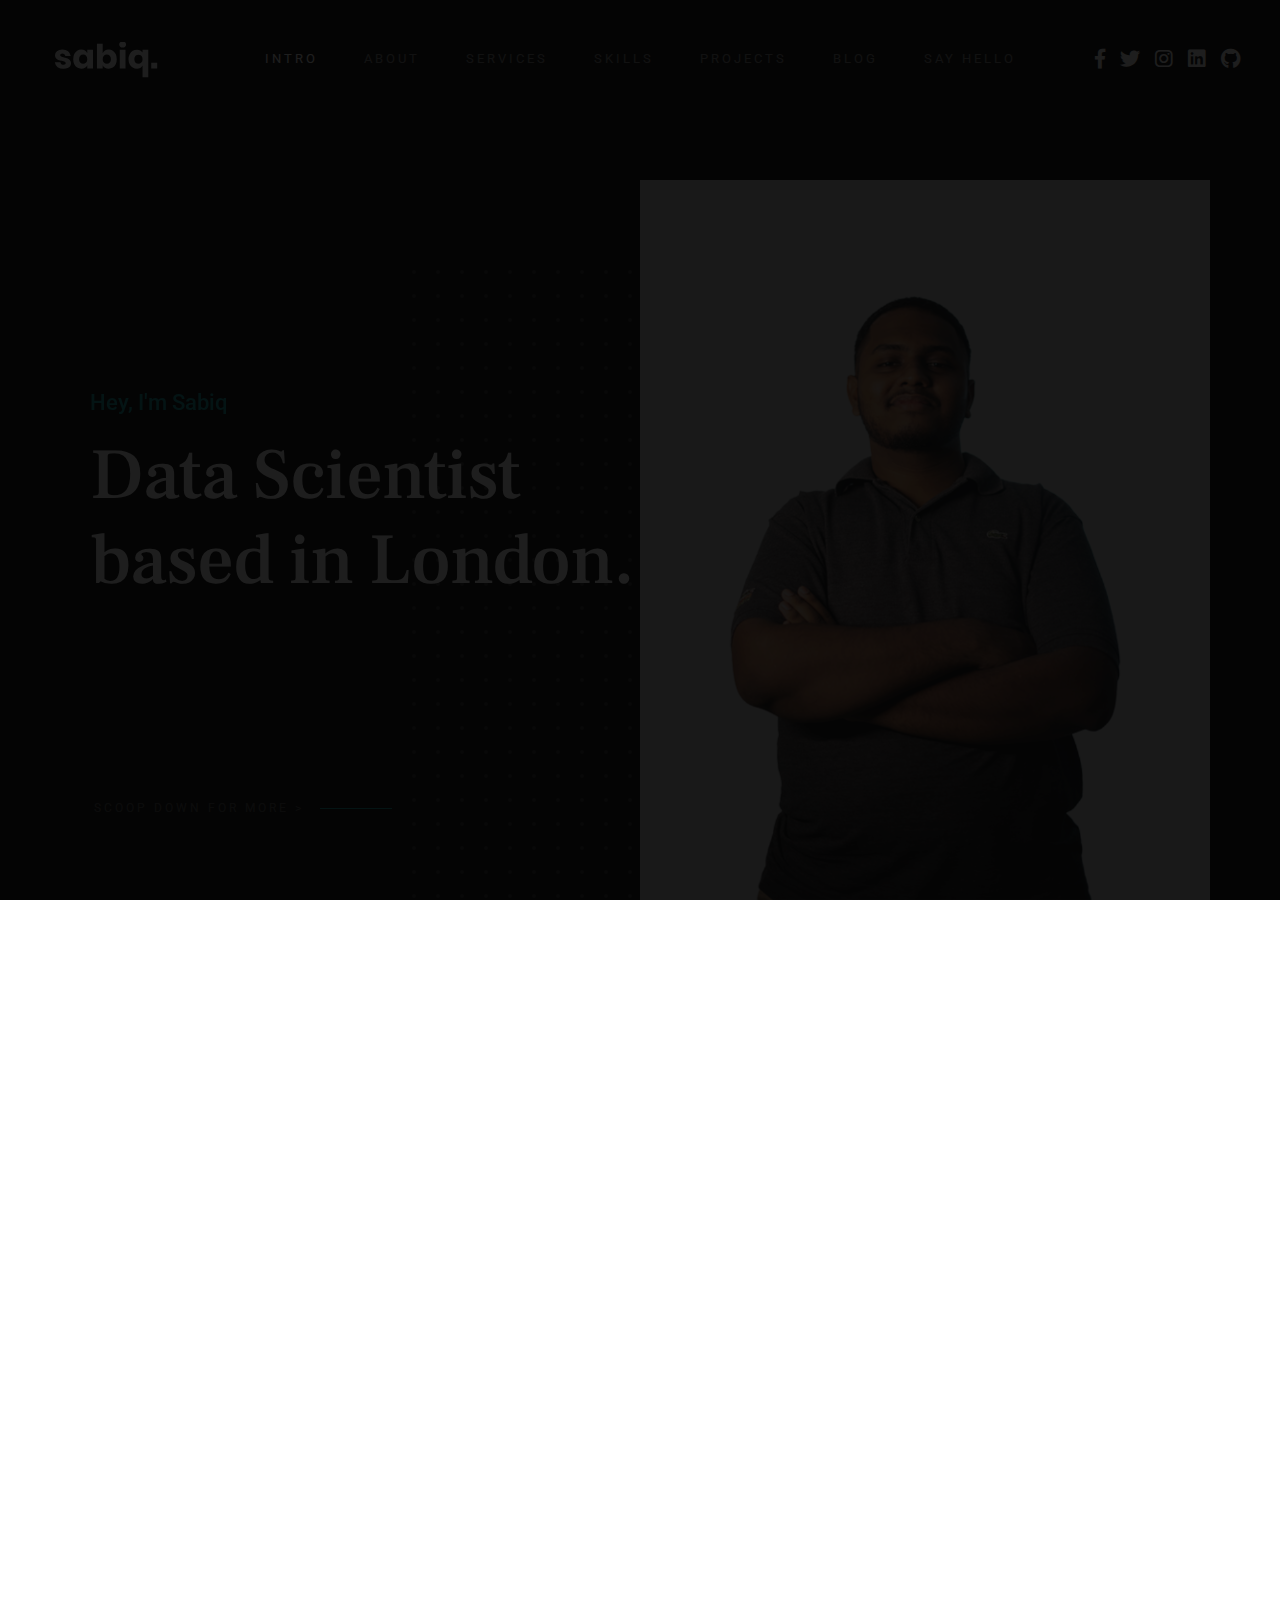
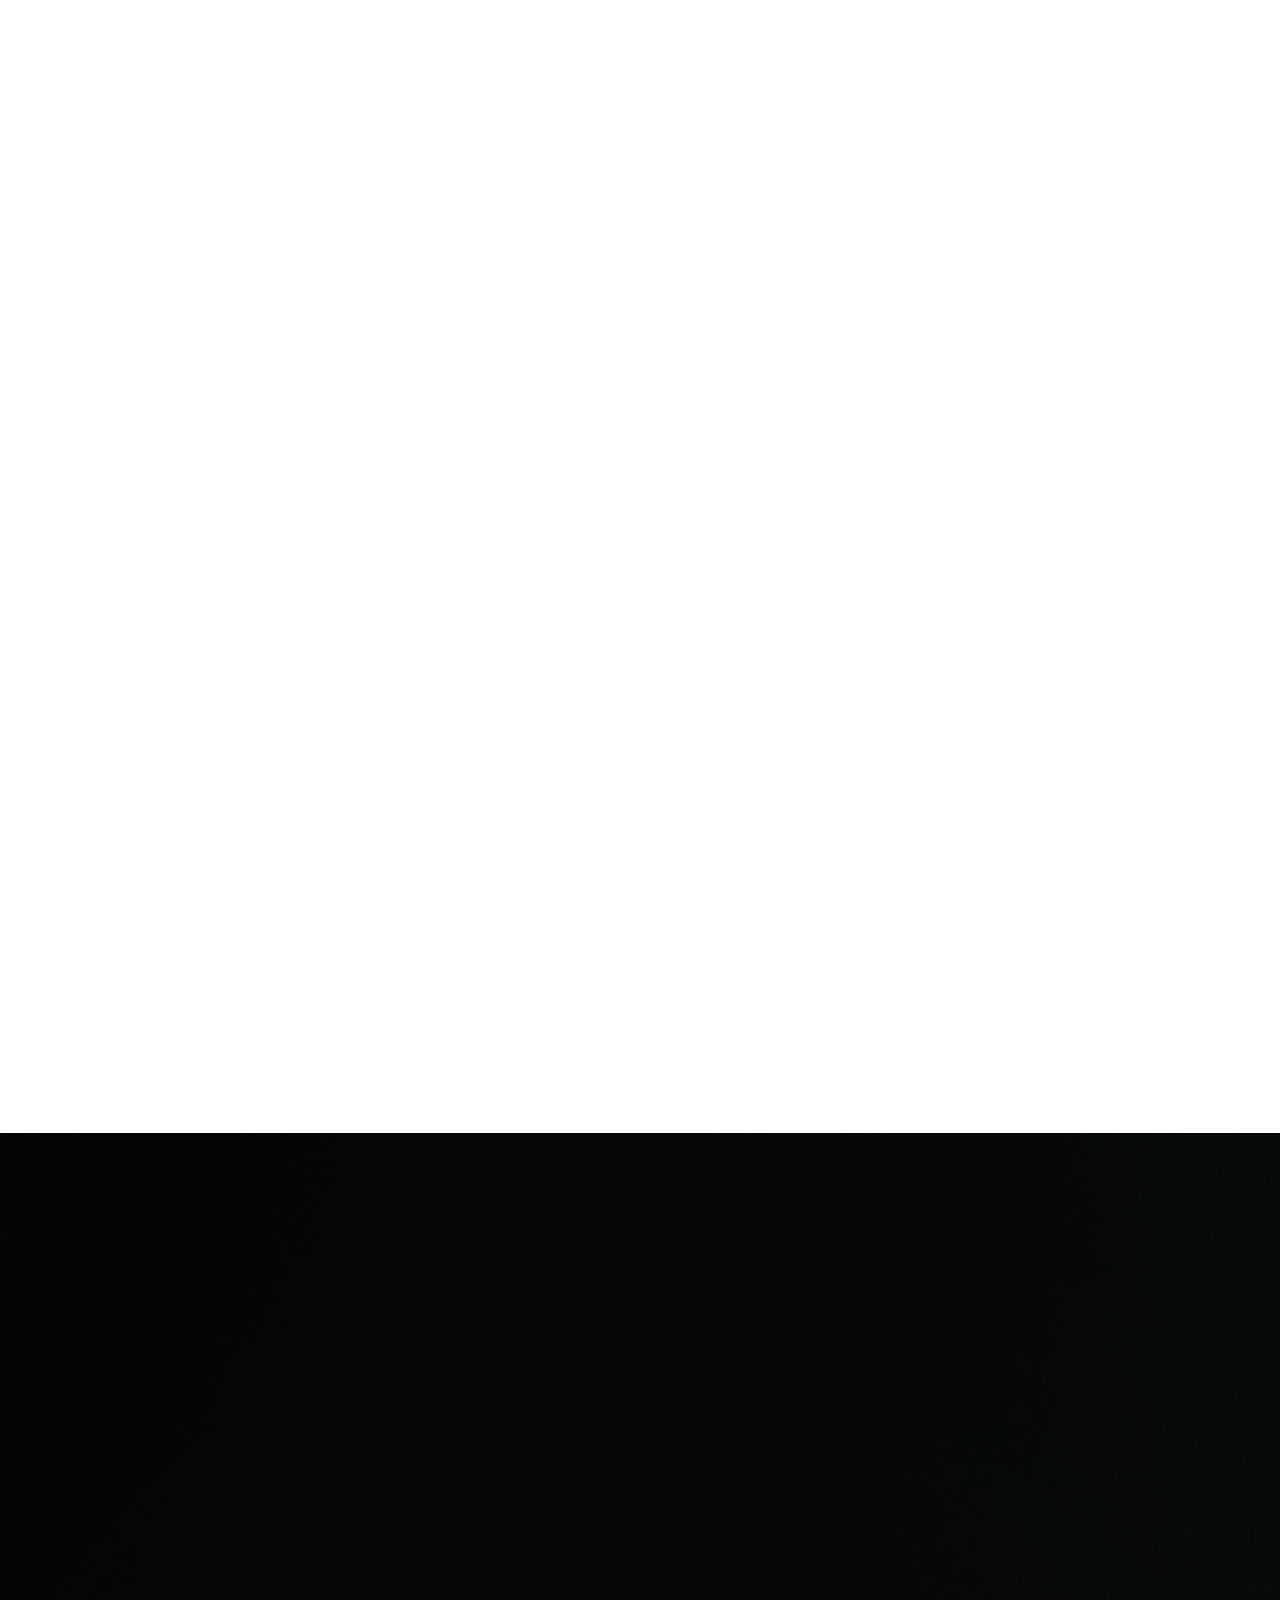
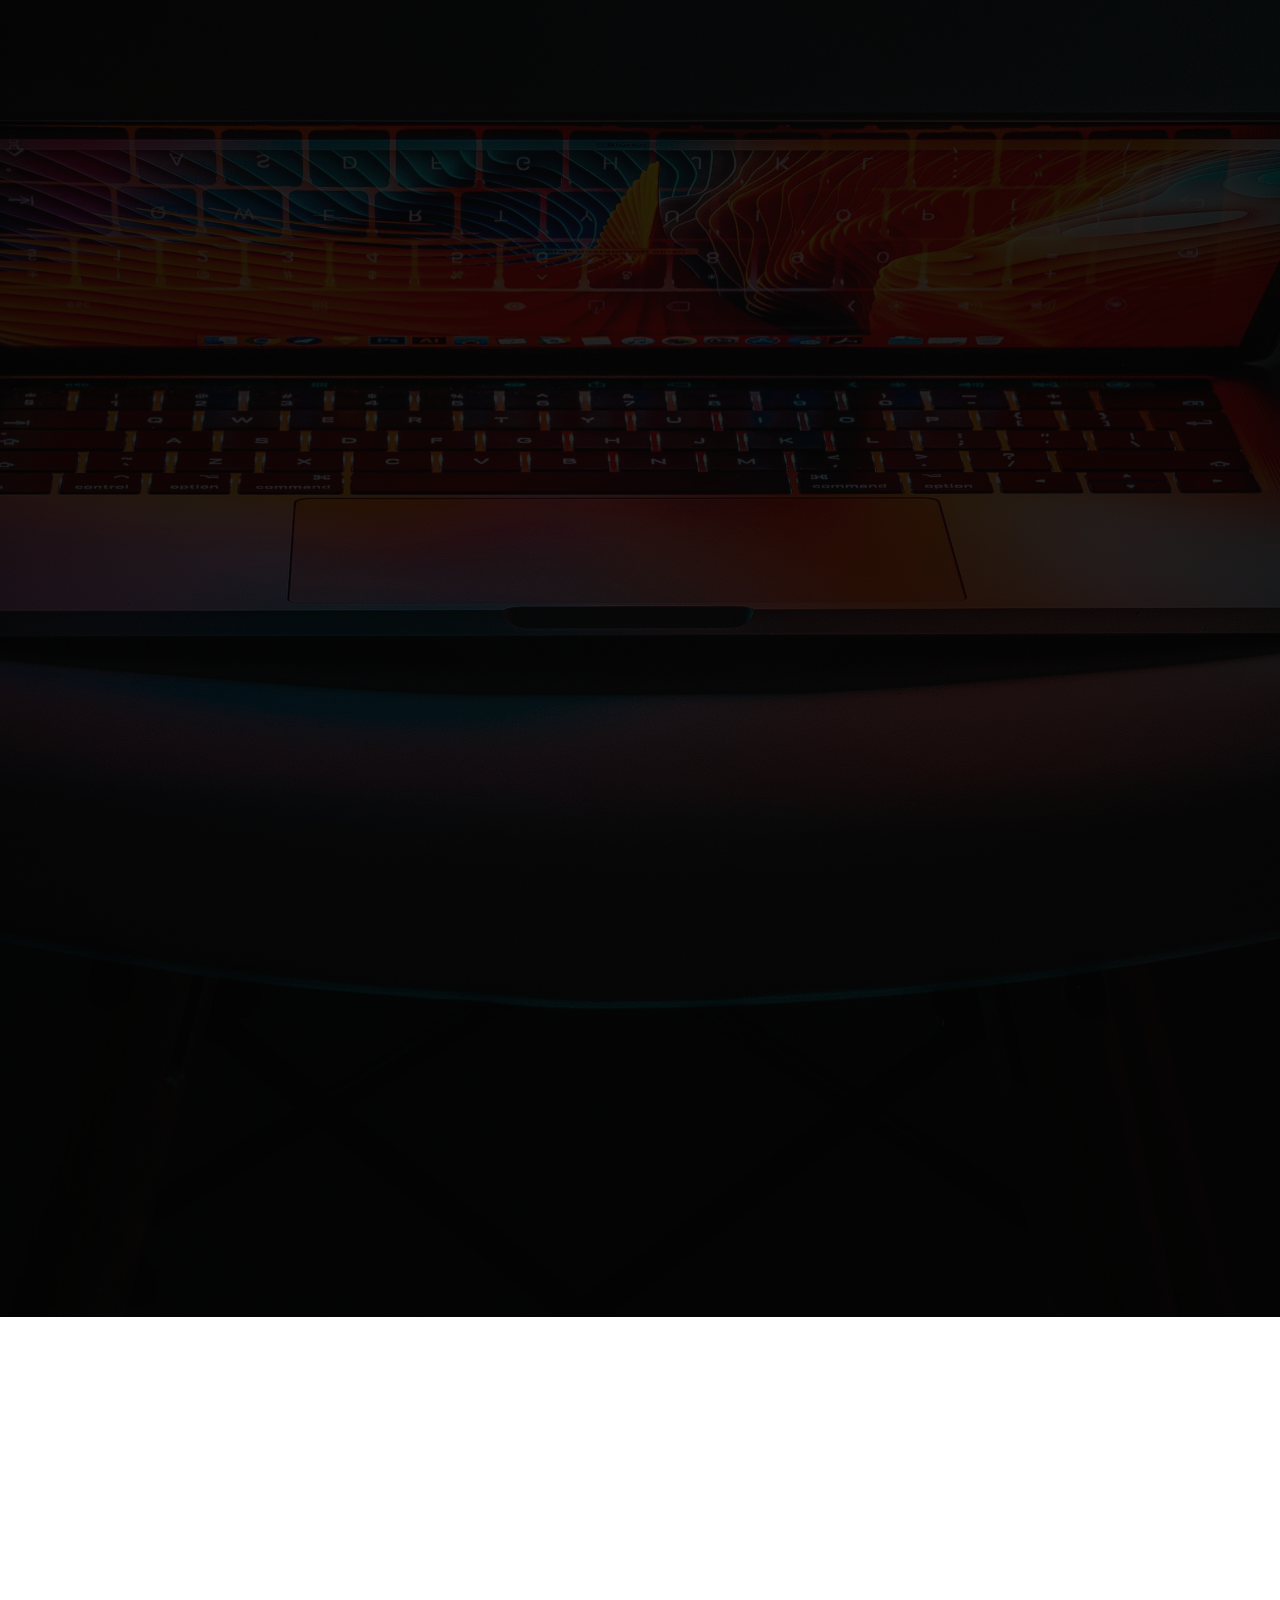
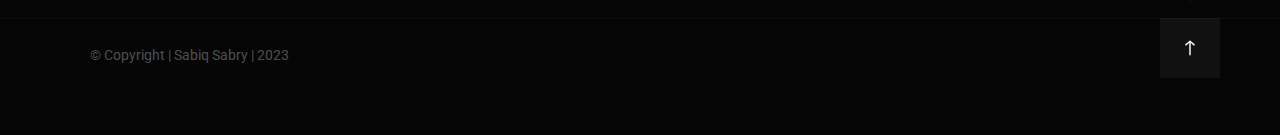
<file: index.html>
<!DOCTYPE html>
<html class="no-js" lang="en">
<head>

    <!--- basic page needs
    ================================================== -->
    <meta charset="utf-8">
    <title>Sabiq Sabry</title>
    <meta name="description" content="">
    <meta name="author" content="">

    <!-- mobile specific metas
    ================================================== -->
    <meta name="viewport" content="width=device-width, initial-scale=1">

    <!-- CSS
    ================================================== -->
    <link rel="stylesheet" href="css/base.css">
    <link rel="stylesheet" href="css/vendor.css">
    <link rel="stylesheet" href="css/main.css">

    <!-- script
    ================================================== -->
    <script src="js/modernizr.js"></script>
    <script src="js/pace.min.js"></script>

    <!-- favicons
    ================================================== -->
    <link rel="apple-touch-icon" sizes="180x180" href="Sa.png">
    <link rel="icon" type="image/png" sizes="32x32" href="favicon-32x32.ico">
    <link rel="icon" type="image/png" sizes="16x16" href="favicon-16x16.ico">
    <link rel="manifest" href="site.webmanifest">

</head>

<body id="top">

    <div id="preloader">
        <div id="loader"></div>
    </div>

    <!-- site header
    ================================================== -->
    <header class="s-header">

        <div class="header-logo">
            <a class="site-logo" href="index.html">
                <img src="images/logo.svg" alt="Homepage">
            </a>
        </div>

        <nav class="header-nav-wrap">
            <ul class="header-main-nav">
                <li class="current"><a class="smoothscroll" href="#intro" title="intro">Intro</a></li>
                <li><a class="smoothscroll" href="#about" title="about">About</a></li>
                <li><a class="smoothscroll" href="#services" title="services">Services</a></li>
                <li><a class="smoothscroll" href="#skills" title="skills">Skills</a></li>
                <li><a class="smoothscroll" href="#works" title="works">Projects</a></li>
                <li><a href="https://sabiqsabry48.medium.com/" target="_blank" title="blog">Blog</a></li>
                <li><a class="smoothscroll" href="#contact" title="contact us">Say Hello</a></li>	
            </ul>

            <ul class="header-social">
                <li><a href="https://www.facebook.com/sabiqsabry48/" target="_blank"><i class="fab fa-facebook-f" aria-hidden="true"></i></a></li>
                <li><a href="https://twitter.com/sabiqsabryy" target="_blank"><i class="fab fa-twitter" aria-hidden="true"></i></a></li>
                <li><a href="https://www.instagram.com/sabiqsabry48/" target="_blank"><i class="fab fa-instagram" aria-hidden="true"></i></a></li>
                <li><a href="https://www.linkedin.com/in/sabiqsabry/" target="_blank"><i class="fab fa-linkedin" aria-hidden="true"></i></a></li>
                <li><a href="https://github.com/sabiqsabry" target="_blank"><i class="fab fa-github" aria-hidden="true"></i></a></li>
            </ul>
        </nav>

        <a class="header-menu-toggle" href="#"><span>Menu</span></a>

    </header> <!-- end s-header -->


    <!-- intro
    ================================================== -->
    <section id="intro" class="s-intro target-section">

        <div class="row intro-content">

            <div class="column large-9 mob-full intro-text">
                <h3>Hey, I'm Sabiq</h3>
                <h1>
                    Data Scientist <br>
                    based in London.
                </h1>
            </div>

            <div class="intro-scroll">
                <a href="#about" class="intro-scroll-link smoothscroll">
                    Scoop Down For More >
                </a>
            </div>

            <div class="intro-grid"></div>
            <div class="intro-pic"></div>

        </div> <!-- end row -->

    </section> <!-- end intro -->


    <!-- about
    ================================================== -->
    <section id="about" class="s-about target-section">

        <div class="about-me">

            <div class="row heading-block" data-aos="fade-up">
                <div class="column large-full">
                    <h2 class="section-heading">About Me</h2>
                </div>
            </div>

            <div class="row about-me__content" data-aos="fade-up">
                <div class="column large-full about-me__text">
                    <p class="lead">
                        a 21-year-old who is passionate about learning and developing in the CS industry towards becoming a Data Scientist. I'm always eager to learn about new technologies and trends in the field, and I'm excited to connect with others who share my passion for technology. In my spare time, you can find me tinkering with new programming languages or working on personal projects. I'm looking forward to connecting with you :)
                    </p>
                </div>
            </div>
    
            <div class="row about-me__buttons">
                <div class="column large-half tab-full" data-aos="fade-up">
                    <a href="tel:+447862702620" target="_blank" class="btn btn--stroke full-width">Hire Me</a>
                </div>
                <div class="column large-half tab-full" data-aos="fade-up">
                    <a href="documents/cv.pdf" download="Sabiq_Sabry_CV" class="btn btn--primary full-width">Download CV</a>
                </div>
            </div>

        </div> <!-- end about-me -->

        <div class="about-experience">

            <div class="row heading-block" data-aos="fade-up">
                <div class="column large-full">
                    <h2 class="section-heading">Work & Education</h2>
                </div>
            </div>

            <div class="row about-experience__timeline">

                <div class="column large-half tab-full" data-aos="fade-up">
                    <div class="timeline">

                        <div class="timeline__icon-wrap">
                            <span class="timeline__icon timeline__icon--work"></span>
                        </div>

                        <div class="timeline__block">
                            <div class="timeline__bullet"></div>
                            <div class="timeline__header">
                                <p class="timeline__timeframe">May 2021 - Dec 2022</p>
                                <h3 class="item-title"><a href="https://tactik.com.au/">Candr360 / Tactik</a></h3>
                                <h5>Senior Web Developer</h5>
                            </div>
                            <div class="timeline__desc">
                                <p>
                                    my role involved setting clear website outcomes for customers and ensuring they are implemented within a specified time frame. I design and develop user interfaces by setting expectations and prioritizing tasks throughout the development process. Additionally, I have experience creating websites for startups using React and Firebase as the back-end, implementing Wordpress-based e-commerce sites for customers, and implementing new infrastructure to improve website performance.
                                </p>
                            </div>
                        </div>

                        <div class="timeline__block">
                            <div class="timeline__bullet"></div>
                            <div class="timeline__header">
                                <p class="timeline__timeframe">Jan 2021 - May 2021</p>
                                <h3 class="item-title">the Radiant</h3>
                                <h5>Senior Web Developer</h5>
                            </div>
                            <div class="timeline__desc">
                                <p>
                                    I provided a hybrid infrastructure utilizing both Amazon AWS and on-premise systems to streamline operations for the entire company and customer orders. I developed fully automated invoice and contract programs to increase efficiency. I also designed a comprehensive service architecture and pipeline for an upcoming Artificial Intelligence program on the site. Additionally, I implemented various API microservices in Node.js to meet client requirements and deployed a centralized monitoring system to ensure regular monitoring and staff oversight.
                                </p>
                            </div>
                        </div>

                        <div class="timeline__block">
                            <div class="timeline__bullet"></div>
                            <div class="timeline__header">
                                <p class="timeline__timeframe">Sep 2020 - Jan 2022</p>
                                <h3 class="item-title">Nonreversal</h3>
                                <h5>Freelance Web Developer</h5>
                            </div>
                            <div class="timeline__desc">
                                <p>
                                    I have developed backend platforms for companies to effectively manage order tracking. Additionally, I have created landing pages for startups, providing them with a platform to showcase their work and maintain an online presence.
                                </p>
                            </div>
                        </div>

                        <div class="timeline__block">
                            <div class="timeline__bullet"></div>
                            <div class="timeline__header">
                                <p class="timeline__timeframe">Aug 2020 - Oct 2020</p>
                                <h3 class="item-title">UniqSolutions</h3>
                                <h5>Junior Web Developer</h5>
                            </div>
                            <div class="timeline__desc">
                                <p>
                                    I implemented a RESTful API server for a car rental booking application using PHP. Although the project (Gaman) was later abandoned, my work on it was a valuable experience. I also built and deployed sample programs for POS systems using C and developed an easy-to-use employee status tracker using IoT technologies.
                                </p>
                            </div>
                        </div>

                        <div class="timeline__block">
                            <div class="timeline__bullet"></div>
                            <div class="timeline__header">
                                <p class="timeline__timeframe">March 2018 - Sep 2018</p>
                                <h3 class="item-title">MiTechSolutions</h3>
                                <h5>Hardware Assistant</h5>
                            </div>
                            <div class="timeline__desc">
                                <p>I have evaluated the interfaces between hardware and software and provided guidance to customers on the maintenance of their software systems.</p>
                            </div>
                        </div>

                    </div>
                </div>

                <div class="column large-half tab-full" data-aos="fade-up">
                    <div class="timeline">

                        <div class="timeline__icon-wrap">
                            <span class="timeline__icon timeline__icon--education"></span>
                        </div>

                        <div class="timeline__block">
                            <div class="timeline__bullet"></div>
                            <div class="timeline__header">
                                <p class="timeline__timeframe">Sep 2018 - current</p>
                                <h3 class="item-title">University of Westminster</h3>
                                <h5>Bachelors in Computer Science</h5>
                            </div>
                            <div class="timeline__desc">
                                <p>
                                    I have completed foundational coursework in web development, including front-end and back-end development, and quality assurance. Currently, I am in my final year. I am also an active member of the IEEE club.
                                </p>
                            </div>
                        </div>

                        <div class="timeline__block">
                            <div class="timeline__bullet"></div>
                            <div class="timeline__header">
                                <p class="timeline__timeframe">2006 - June 2016</p>
                                <h3 class="item-title">LIS(Lyceum International School), Wattala</h3>
                                <h5>Student</h5>
                            </div>
                            <div class="timeline__desc">
                                <p>Got through GCE O/L in 2016 and was elected as the President of the IT Society in 2015.</p>
                            </div>
                        </div>
                    </div>
                </div>        
            </div>

        </div> <!-- end about-experience -->

        <div id="skills" class="about-experience">

            <div class="row heading-block" data-aos="fade-up">
                <div class="column large-full">
                    <h2 class="section-heading">Skills</h2>
                </div>
            </div>

            <div class="row about-experience__timeline">

                <div class="column large-half tab-full" data-aos="fade-up">
                    <div class="timeline">

                        <div class="timeline__icon-wrap">
                            <span class="timeline__icon timeline__icon--skills"></span>
                        </div>

                        <div class="timeline__block">
                            <div class="timeline__bullet"></div>
                            <div class="timeline__header">
                                <h3 class="item-title">Technical Skills</h3>
                                <br>
                                <h5>Front-End Web</h5>
                            </div>
                            <div class="timeline__desc">
                                <p>
                                    <ul>
                                        <li>React</li>
                                        <li>Angular</li>
                                        <li>JavaScript</li>
                                        <li>HTML</li>
                                        <li>CSS</li>
                                        <li>Bootstrap</li>
                                        <li>Material UI</li>
                                        <li>WordPress</li>
                                        <li>Woocomerce</li>
                                        <li>Shopify</li>
                                    </ul>
                                </p>
                            </div>

                            <div class="timeline__header">
                                <h5>Front-End Mobile</h5>
                            </div>
                            <div class="timeline__desc">
                                <p>
                                    <ul>
                                        <li>React Native</li>
                                        <li>Flutter</li>
                                    </ul>
                                </p>
                            </div>

                            <div class="timeline__header">
                                <h5>Back-End Web</h5>
                            </div>
                            <div class="timeline__desc">
                                <p>
                                    <ul>
                                        <li>Node JS</li>
                                        <li>Spring Boot</li>
                                        <li>Flask</li>
                                        <li>Three JS</li>
                                        <li>Vue JS</li>
                                        <li>Ember JS</li>
                                        <li>Graph QL</li>
                                    </ul>
                                </p>
                            </div>

                            <div class="timeline__header">
                                <h5>Database</h5>
                            </div>
                            <div class="timeline__desc">
                                <p>
                                    <ul>
                                        <li>Mongo DB</li>
                                        <li>Firestore</li>
                                        <li>MySQL</li>
                                        <li>SQL Lite</li>
                                        <li>AWS DB</li>
                                    </ul>
                                </p>
                            </div>
                        </div>

                    </div>
                </div>

                <div class="column large-half tab-full" data-aos="fade-up">
                    <div class="timeline">

                        <div class="timeline__icon-wrap">
                            <span class="timeline__icon timeline__icon--design"></span>
                        </div>

                        <div class="timeline__block">
                            <div class="timeline__bullet"></div>
                            <div class="timeline__header">
                                <h3 class="item-title">Design Skills</h3>
                            </div>
                            <div class="timeline__desc">
                                <p>
                                    <ul>
                                        <li>Figma</li>
                                        <li>Adobe XD</li>
                                        <li>Photoshop</li>
                                        <li>Lightroom</li>
                                        <li>Premeire Pro</li>
                                        <li>Illustrator</li>
                                    </ul>
                                </p>
                            </div>
                        </div>
                        
                        <div class="timeline__block">
                            <div class="timeline__bullet"></div>
                            <div class="timeline__header">
                                <h3 class="item-title">Soft Skills</h3>
                                <br>
                            </div>
                            <div class="timeline__desc">
                                <p>
                                    <ul>
                                        <li>Sweet Problem Solver</li>
                                        <li>Communication</li>
                                        <li>Leadership</li>
                                        <li>Decision Making</li>
                                        <li>Public Speaker</li>
                                    </ul>
                                </p>
                            </div>
                        </div>

                    </div>
                </div>        
            </div>

        </div> <!-- end about-experience -->

    </section> <!-- end s-about -->


    <!-- services
    ================================================== -->
    <section id="services" class="s-services ss-dark target-section">

        <div class="shadow-overlay"></div>

        <div class="row heading-block heading-block--center" data-aos="fade-up">
            <div class="column large-full">
                <h2 class="section-heading section-heading--centerbottom">Capabilities</h2>

                <p class="section-desc">
                    My objective is to assist you in enhancing the distinctiveness of your business.
                </p>
            </div>
        </div> <!-- end heading-block -->

        <div class="row services-list block-large-1-3 block-medium-1-2 block-tab-full">

            <div class="column item-service" data-aos="fade-up">
                <div class="item-service__content">
                    <h4 class="item-title">Data Analytics</h4>
                    <p>
                        As a service, data analytics can be used to help businesses and organizations make sense of their data and extract valuable insights. This can include tasks such as data collection and cleaning, data modeling and visualization, and the development of predictive models and algorithms. <br><br> Data analytics services can be applied to a wide range of industries and use cases, such as marketing, finance, healthcare, and manufacturing. It can be used to track and analyze customer behavior, optimize business operations, identify potential fraud, or forecast sales and revenue. <br><br> Data analytics services can be used to make better-informed decisions, improve the efficiency of business processes, and gain a competitive advantage by providing actionable insights.                    
                    </p>
                </div> <!--testing-->
            </div>

            <div class="column item-service" data-aos="fade-up">
                <div class="item-service__content">
                    <h4 class="item-title">Web Development</h4>
                    <p>
                        this service involves creating and maintaining websites and web applications. This includes tasks such as designing and coding the website, as well as implementing features like e-commerce functionality and data management.
                    </p>
                </div>
            </div>

            <div class="column item-service" data-aos="fade-up">
                <div class="item-service__content">
                    <h4 class="item-title">App Development</h4>
                    <p>
                        this service involves creating software applications for mobile devices, such as smartphones and tablets. This includes tasks such as designing the user interface, coding the app, and testing it to ensure it works correctly on different devices. App development can be done for both iOS and Android operating systems.
                    </p>
                </div>
            </div>

        </div> <!-- end services-list -->

    </section> <!-- end s-services -->


    <!-- works
    ================================================== -->
    <section id="works" class="s-works target-section">

        <div class="row heading-block heading-block--center" data-aos="fade-up">
            <div class="column large-full">
                <h2 class="section-heading section-heading--centerbottom">Projects</h2>
                <p class="section-desc">
                    Here are the projects I've worked on. Feel free to check them out.
                </p>
            </div>
        </div> <!-- end heading-block -->

        <div class="masonry-wrap">

            <div class="masonry">
                <div class="grid-sizer"></div>

                <div class="masonry__brick" data-aos="fade-up">
                    <div class="item-folio">
                        <div class="item-folio__thumb">
                            <a href="images/portfolio/gallery/mabspacesite.png" class="thumb-link" title="Shutterbug" data-size="1920x937">
                                <img src="images/portfolio/mabspacelogo.png"
                                     srcset="images/portfolio/mabspacelogo.png 1x, images/portfolio/mabspacelogo.png 2x" alt="">
                            </a>    
                            <a href="https://mabs.lk/" class="item-folio__project-link" title="Project link" target="_blank"></a>
                        </div>
    
                        <div class="item-folio__text">
                            <h4 class="item-folio__title">
                                Mabspace
                            </h4>
                            <p class="item-folio__cat">
                                Website Development
                            </p>
                        </div>
    
                        <div class="item-folio__caption">
                            <p>
                                Mabspace is a Sri Lanka-based freelance platform similar to Fiverr. They offer their services through an app and requested a website to professionally showcase the app.
                            </p>
                        </div>
                    </div>
                </div> <!-- end masonry__brick -->

                <div class="masonry__brick" data-aos="fade-up">
                    <div class="item-folio">
                        <div class="item-folio__thumb">
                            <a href="images/portfolio/gallery/tnaidarglobalsite.jpg" class="thumb-link" title="Shutterbug" data-size="1920x937">
                                <img src="images/portfolio/tnaidarglobal.png"
                                     srcset="images/portfolio/tnaidarglobal.png 1x, images/portfolio/tnaidarglobal.png 2x" alt="">
                            </a>    
                            <a href="https://tactik.com.au/" class="item-folio__project-link" title="Project link" target="_blank"></a>
                        </div>
    
                        <div class="item-folio__text">
                            <h4 class="item-folio__title">
                                Tactik
                            </h4>
                            <p class="item-folio__cat">
                                Website Development
                            </p>
                        </div>
    
                        <div class="item-folio__caption">
                            <p>
                                Tactik is a digital marketing solutions provider that is currently growing in popularity. I have created a website for the company.
                            </p>
                        </div>
                    </div>
                </div> <!-- end masonry__brick -->
    
                <div class="masonry__brick" data-aos="fade-up">
                    <div class="item-folio">
                        <div class="item-folio__thumb">
                            <a href="images/portfolio/gallery/vontechsite.png" class="thumb-link" title="Shutterbug" data-size="1920x937">
                                <img src="images/portfolio/vontechlogo.jpg"
                                     srcset="images/portfolio/vontechlogo.jpg 1x, images/portfolio/vontechlogo.jpg 2x" alt="">
                            </a>    
                            <a href="https://www.vontechengineering.com/" class="item-folio__project-link" title="Project link" target="_blank"></a>
                        </div>
    
                        <div class="item-folio__text">
                            <h4 class="item-folio__title">
                                Vontech
                            </h4>
                            <p class="item-folio__cat">
                                Website Development
                            </p>
                        </div>
    
                        <div class="item-folio__caption">
                            <p>
                                Vontech is a construction company that is in the process of establishing, it will provide construction management and maintenance services to its clients.
                            </p>
                        </div>
                    </div>
                </div> <!-- end masonry__brick -->
    
                <div class="masonry__brick" data-aos="fade-up">
                    <div class="item-folio">
                        <div class="item-folio__thumb">
                            <a href="images/portfolio/gallery/midwestsite.png" class="thumb-link" title="Woodcraft" data-size="1920x937">
                                <img src="images/portfolio/midwestlogo.png" 
                                     srcset="images/portfolio/midwestlogo.png 1x, images/portfolio/midwestlogo.png 2x" alt="">
                            </a>
                            <a href="https://www.midwestedu.lk/" class="item-folio__project-link" title="Project link" target="_blank"></a>
                        </div>
                        <div class="item-folio__text">
                            <h4 class="item-folio__title">
                                MidWestEdu
                            </h4>
                            <p class="item-folio__cat">
                                Website Development
                            </p>
                        </div>
                        <div class="item-folio__caption">
                            <p>MidWestEdu is a recently launched institute, affliated with prominent universities in Malaysia and Singapore, that gives an opportunity for students to learn and develop skills per interested course.</p>
                        </div>
                    </div>
                </div> <!-- end masonry__brick -->

                <div class="masonry__brick" data-aos="fade-up">
                    <div class="item-folio">
                            
                        <div class="item-folio__thumb">
                            <a href="images/portfolio/gallery/maqboolsite.png" class="thumb-link" title="The Beetle Car" data-size="1920x937">
                                <img src="images/portfolio/maqboollogo.svg"
                                     srcset="images/portfolio/maqboollogo.svg 1x, images/portfolio/maqboollogo.svg 2x" alt="">
                            </a>
                            <a href="https://www.masjidalmaqbool.com/" class="item-folio__project-link" title="Project link" target="_blank"></a>
                        </div>
                        <div class="item-folio__text">
                            <h4 class="item-folio__title">
                                Masjid Al Maqbool
                            </h4>
                            <p class="item-folio__cat">
                                Website Development
                            </p>
                        </div>
                        <div class="item-folio__caption">
                            <p>
                                A website has been created to facilitate the sign-up process for Jumuah prayers and to provide a seamless viewing experience for important broadcasts.
                            </p>
                        </div>
                    </div>
                </div> <!-- end masonry__brick -->

                <div class="masonry__brick" data-aos="fade-up">
                    <div class="item-folio">
                            
                        <div class="item-folio__thumb">
                            <a href="images/portfolio/gallery/oncoapp.mp4" class="thumb-link" title="Guitarist" data-size="486x1080">
                                <img src="images/portfolio/oncologo.svg" 
                                     srcset="images/portfolio/oncologo.svg 1x, images/portfolio/oncologo.svg 2x" alt="">
                            </a>
                            <a href="https://git.io/JsEZD" class="item-folio__project-link" title="Project link" target="_blank"></a>
                        </div>
                        <div class="item-folio__text">
                            <h4 class="item-folio__title">
                                ONCO
                            </h4>
                            <p class="item-folio__cat">
                                App Development
                            </p>
                        </div>
                        <div class="item-folio__caption">
                            <p>
                                uses deep convolutional neural networks and machine learning to accurately diagnose and predict the progression of Skin, Lung, and Breast Cancer.
                            </p>
                        </div>
                    </div>
                </div> <!-- end masonry__brick -->
        

                <div class="masonry__brick" data-aos="fade-up">
                    <div class="item-folio">
                            
                        <div class="item-folio__thumb">
                            <a href="images/portfolio/gallery/yolosite.png" class="thumb-link" title="Palmeira" data-size="1920x937">
                                <img src="images/portfolio/yolologo.png"
                                     srcset="images/portfolio/yolologo.png 1x, images/portfolio/yolologo.png 2x" alt="">
                            </a>
                            <a href="https://git.io/JJ0uB" class="item-folio__project-link" title="Project link" target="_blank"></a>
                        </div>
                        <div class="item-folio__text">
                            <h4 class="item-folio__title">
                                YOLO
                            </h4>
                            <p class="item-folio__cat">
                                Website Development
                            </p>
                        </div>
                        <div class="item-folio__caption">
                            <p>
                                this website offers a user-friendly streaming service for movies, as well as an integrated e-commerce store, all built using JS.
                            </p>
                        </div>
                    </div>
                </div> <!-- end masonry__brick -->

            </div> <!-- end masonry -->

        </div> <!-- end masonry-wrap -->

    </section> <!-- end s-work -->


    <!-- testimonies
    ================================================== -->
    <section class="s-testimonials">
    
        <div class="row testimonials" data-aos="fade-up">

            <div class="column large-full testimonials__slider">

                <div class="testimonials__slide">
                    <p>I do also have a background in design and as far developing goes, I do highly recommend you as your work is really fast and more than that you have a standard in your work🔥 bonus is you are really easy to communicate. Will hire for every code development project I do get, now and in future for sure👍</p>
                    <div class="testimonials__info">
                        <img src="images/avatars/shanenonreversal.jpeg" alt="Author image" class="testimonials__avatar">
                        <cite class="testimonials__cite">
                            <strong>Shane VonGunster</strong>
                            <span>CEO, Founder of Nonreversal & Urbanrêver</span>
                        </cite>
                    </div>
                </div> <!-- end testimonials__slide -->

                
                <div class="testimonials__slide">
                    <p>It’s been an absolute pleasure to have worked alongside Sabiq Sabry over the past couple of my projects. From seamless communication and implementation, Sabiq was able to cater exactly to my website requirements need. Honest, Solution driven and dedicated I highly recommended his services to anyone in need of a professional website to be created.</p>
                    <div class="testimonials__info">
                        <img src="images/avatars/nabeeltnaidar.png" alt="Author image" class="testimonials__avatar">
                        <cite class="testimonials__cite">
                            <strong>Nabeel Marikar</strong>
                            <span>Co-Founder of <a href="tnaidar.com" target="_blank">Tnaidar.Inc</a></span>
                        </cite>
                    </div>
                </div> 
                
                <!--
                <div class="testimonials__slide">
                    <p>Repellat dignissimos libero. Qui sed at corrupti expedita voluptas odit. Nihil ea quia nesciunt. Ducimus aut sed ipsam.  
                    Autem eaque officia cum exercitationem sunt voluptatum accusamus. Quasi voluptas eius distinctio.
                    Voluptatem dignissimos ut.</p>
                    <div class="testimonials__info">
                        <img src="images/avatars/user-04.jpg" alt="Author image" class="testimonials__avatar">
                        <cite class="testimonials__cite">
                            <strong>Satya Nadella</strong>
                            <span>CEO, Microsoft</span>
                        </cite>
                    </div>
                </div>
                -->
            </div> <!-- end testimonials__slider -->

        </div> <!-- end testimonials -->

    </section> <!-- end s-testimonials -->


    <!-- contact
    ================================================== -->
    <section id="contact" class="s-contact ss-dark target-section">

        <div class="row heading-block" data-aos="fade-up">
            <div class="column large-full">
                <h2 class="section-heading">Get In Touch</h2>
            </div>
        </div>

        <div class="row contact-main" data-aos="fade-up">
            <div class="column large-full">
                <p class="contact-email">
                    <a href="mailto:sabiqsabry48@gmail.com">sabiqsabry48@gmail.com</a>
                </p>

                <p class="section-desc">
                I'm happy to connect, listen and help. Let's work together and build
                something awesome. Let's bring some value on your idea/product/business...
                <a href="mailto:sabiqsabry48@gmail.com">Email Me</a>.
                </p>
            </div>
        </div>

        <div class="row contact-infos" data-aos="fade-up" data-aos-anchor=".contact-main">

            <div class="column large-5 medium-full contact-phone">
                <h4>Call Me</h4>
                <a href="tel:+447862702620">+44-7862-702620</a>
            </div>

            <div class="column large-7 medium-full contact-social">
                <h4>Social</h4>
                <ul>
                    <li><a href="https://www.facebook.com/sabiqsabry48/" target="_blank"><i class="fab fa-facebook-f" aria-hidden="true"></i></a></li>
                    <li><a href="https://twitter.com/sabiqsabryy" target="_blank"><i class="fab fa-twitter" aria-hidden="true"></i></a></li>
                    <li><a href="https://www.instagram.com/sabiqsabry48/" target="_blank"><i class="fab fa-instagram" aria-hidden="true"></i></a></li>
                    <li><a href="https://www.linkedin.com/in/sabiqsabry/" target="_blank"><i class="fab fa-linkedin" aria-hidden="true"></i></a></li>
                    <li><a href="https://github.com/sabiqsabry" target="_blank"><i class="fab fa-github" aria-hidden="true"></i></a></li>
                </ul>
            </div>

        </div> <!-- end contact-infos -->

    </section> <!-- end s-contact -->


    <!-- footer
    ================================================== -->
    <footer>
        <div class="row">
            <div class="column large-full ss-copyright">
                <span>© Copyright | Sabiq Sabry | 2023</span> 
            </div>            

            <div class="ss-go-top">
                <a class="smoothscroll" title="Back to Top" href="#top"></a>
            </div>
        </div>
    </footer>


    <!-- photoswipe background
    ================================================== -->
    <div aria-hidden="true" class="pswp" role="dialog" tabindex="-1">

        <div class="pswp__bg"></div>
        <div class="pswp__scroll-wrap">

            <div class="pswp__container">
                <div class="pswp__item"></div>
                <div class="pswp__item"></div>
                <div class="pswp__item"></div>
            </div>

            <div class="pswp__ui pswp__ui--hidden">
                <div class="pswp__top-bar">
                    <div class="pswp__counter"></div><button class="pswp__button pswp__button--close" title="Close (Esc)"></button> <button class="pswp__button pswp__button--share" title=
                    "Share"></button> <button class="pswp__button pswp__button--fs" title="Toggle fullscreen"></button> <button class="pswp__button pswp__button--zoom" title=
                    "Zoom in/out"></button>
                    <div class="pswp__preloader">
                        <div class="pswp__preloader__icn">
                            <div class="pswp__preloader__cut">
                                <div class="pswp__preloader__donut"></div>
                            </div>
                        </div>
                    </div>
                </div>
                <div class="pswp__share-modal pswp__share-modal--hidden pswp__single-tap">
                    <div class="pswp__share-tooltip"></div>
                </div><button class="pswp__button pswp__button--arrow--left" title="Previous (arrow left)"></button> <button class="pswp__button pswp__button--arrow--right" title=
                "Next (arrow right)"></button>
                <div class="pswp__caption">
                    <div class="pswp__caption__center"></div>
                </div>
            </div>

        </div>

    </div><!-- end photoSwipe background -->


    <!-- Java Script
    ================================================== -->
    <script src="js/jquery-3.2.1.min.js"></script>
    <script src="js/plugins.js"></script>
    <script src="js/main.js"></script>

</body>
</file>
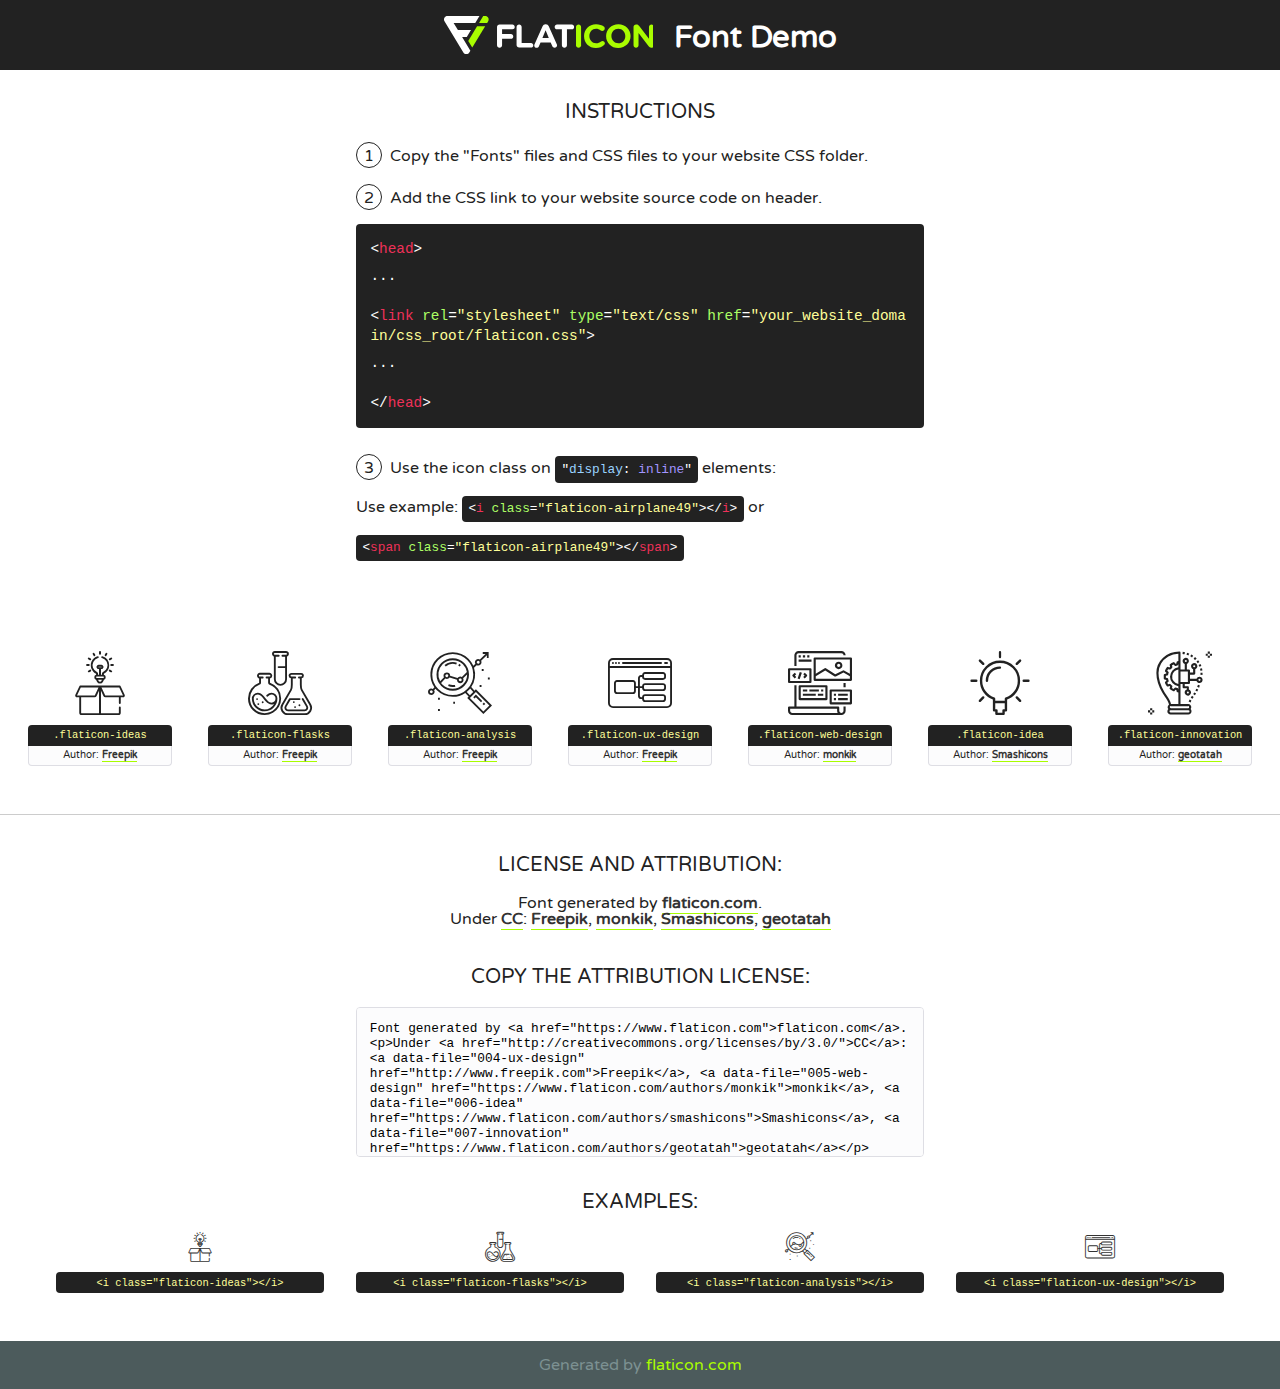
<file: Site 2/clark-master/fonts/flaticon/font/flaticon.html>
<!DOCTYPE html>
<!--
  Flaticon icon font: Flaticon
  Creation date: 20/03/2019 02:18
-->
<html>
<!DOCTYPE html>
<html>

<head>
    <title>Flaticon WebFont</title>
    <link href="http://fonts.googleapis.com/css?family=Varela+Round" rel="stylesheet" type="text/css" />
    <link rel="stylesheet" type="text/css" href="flaticon.css">
    <meta charset="UTF-8">
    <style>
    html, body, div, span, applet, object, iframe,
    h1, h2, h3, h4, h5, h6, p, blockquote, pre,
    a, abbr, acronym, address, big, cite, code,
    del, dfn, em, img, ins, kbd, q, s, samp,
    small, strike, strong, sub, sup, tt, var,
    b, u, i, center,
    dl, dt, dd, ol, ul, li,
    fieldset, form, label, legend,
    table, caption, tbody, tfoot, thead, tr, th, td,
    article, aside, canvas, details, embed, 
    figure, figcaption, footer, header, hgroup, 
    menu, nav, output, ruby, section, summary,
    time, mark, audio, video {
        margin: 0;
        padding: 0;
        border: 0;
        font-size: 100%;
        font: inherit;
        vertical-align: baseline;
    }
    /* HTML5 display-role reset for older browsers */
    article, aside, details, figcaption, figure, 
    footer, header, hgroup, menu, nav, section {
        display: block;
    }
    body {
        line-height: 1;
    }
    ol, ul {
        list-style: none;
    }
    blockquote, q {
        quotes: none;
    }
    blockquote:before, blockquote:after,
    q:before, q:after {
        content: '';
        content: none;
    }
    table {
        border-collapse: collapse;
        border-spacing: 0;
    }
    body {
        font-family: 'Varela Round', Helvetica, Arial, sans-serif;
        font-size: 16px;
        color: #222;
    }
    a {
        color: #333;
        border-bottom: 1px solid #a9fd00;
        font-weight: bold;
        text-decoration: none;
    }
    * {
        -moz-box-sizing: border-box;
        -webkit-box-sizing: border-box;
        box-sizing: border-box;
        margin: 0;
        padding: 0;
    }
    [class^="flaticon-"]:before, [class*=" flaticon-"]:before, [class^="flaticon-"]:after, [class*=" flaticon-"]:after {
        font-family: Flaticon;
        font-size: 30px;
        font-style: normal;
        margin-left: 20px;
        color: #333;
    }
    .wrapper {
        max-width: 600px;
        margin: auto;
        padding: 0 1em;
    }
    .title {
        font-size: 1.25em;
        text-align: center;
        margin-bottom: 1em;
        text-transform: uppercase;
    }
    header {
        text-align: center;
        background-color: #222;
        color: #fff;
        padding: 1em;
    }
    header .logo {
        width: 210px;
        height: 38px;
        display: inline-block;
        vertical-align: middle;
        margin-right: 1em;
        border: none;
    }
    header strong {
        font-size: 1.95em;
        font-weight: bold;
        vertical-align: middle;
        margin-top: 5px;
        display: inline-block;
    }
    .demo {
        margin: 2em auto;
        line-height: 1.25em;
    }
    .demo ul li {
        margin-bottom: 1em;
    }
    .demo ul li .num {
        color: #222;
        border-radius: 20px;
        display: inline-block;
        width: 26px;
        padding: 3px;
        height: 26px;
        text-align: center;
        margin-right: 0.5em;
        border: 1px solid #222;
    }
    .demo ul li code {
        background-color: #222;
        border-radius: 4px;
        padding: 0.25em 0.5em;
        display: inline-block;
        color: #fff;
        font-family: Consolas,Monaco,Lucida Console,Liberation Mono,DejaVu Sans Mono,Bitstream Vera Sans Mono,Courier New, monospace;
        font-weight: lighter;
        margin-top: 1em;
        font-size: 0.8em;
        word-break: break-all;
    }
    .demo ul li code.big {
        padding: 1em;
        font-size: 0.9em;
    }
    .demo ul li code .red {
        color: #EF3159;
    }
    .demo ul li code .green {
        color: #ACFF65;
    }
    .demo ul li code .yellow {
        color: #FFFF99;
    }
    .demo ul li code .blue {
        color: #99D3FF;
    }
    .demo ul li code .purple {
        color: #A295FF;
    }
    .demo ul li code .dots {
        margin-top: 0.5em;
        display: block;
    }
    #glyphs {
        border-bottom: 1px solid #ccc;
        padding: 2em 0;
        text-align: center;
    }
    .glyph {
        display: inline-block;
        width: 9em;
        margin: 1em;
        text-align: center;
        vertical-align: top;
        background: #FFF;
    }
    .glyph .glyph-icon {
        padding: 10px;
        display: block;
        font-family:"Flaticon";
        font-size: 64px;
        line-height: 1;
    }
    .glyph .glyph-icon:before {
        font-size: 64px;
        color: #222;
        margin-left: 0;
    }
    .class-name {
        font-size: 0.65em;
        background-color: #222;
        color: #fff;
        border-radius: 4px 4px 0 0;
        padding: 0.5em;
        color: #FFFF99;
        font-family: Consolas,Monaco,Lucida Console,Liberation Mono,DejaVu Sans Mono,Bitstream Vera Sans Mono,Courier New, monospace;
    }
    .author-name {
        font-size: 0.6em;
        background-color: #fcfcfd;
        border: 1px solid #DEDEE4;
        border-top: 0;
        border-radius: 0 0 4px 4px;
        padding: 0.5em;
    }
    .class-name:last-child {
        font-size: 10px;
        color:#888;
    }
    .class-name:last-child a {
        font-size: 10px;
        color:#555;
    }
    .class-name:last-child a:hover {
        color:#a9fd00;
    }
    .glyph > input {
        display: block;
        width: 100px;
        margin: 5px auto;
        text-align: center;
        font-size: 12px;
        cursor: text;
    }
    .glyph > input.icon-input {
        font-family:"Flaticon";
        font-size: 16px;
        margin-bottom: 10px;
    }
    .attribution .title {
        margin-top: 2em;
    }
    .attribution textarea {
        background-color: #fcfcfd;
        padding: 1em;
        border: none;
        box-shadow: none;
        border: 1px solid #DEDEE4;
        border-radius: 4px;
        resize: none;
        width: 100%;
        height: 150px;
        font-size: 0.8em;
        font-family: Consolas,Monaco,Lucida Console,Liberation Mono,DejaVu Sans Mono,Bitstream Vera Sans Mono,Courier New, monospace;
        -webkit-appearance: none;
    }
    .iconsuse {
        margin: 2em auto;
        text-align: center;
        max-width: 1200px;
    }
    .iconsuse:after {
        content: '';
        display: table;
        clear: both;
    }
    .iconsuse .image {
        float: left;
        width: 25%;
        padding: 0 1em;
    }
    .iconsuse .image p {
        margin-bottom: 1em;
    }
    .iconsuse .image span {
        display: block;
        font-size: 0.65em;
        background-color: #222;
        color: #fff;
        border-radius: 4px;
        padding: 0.5em;
        color: #FFFF99;
        margin-top: 1em;
        font-family: Consolas,Monaco,Lucida Console,Liberation Mono,DejaVu Sans Mono,Bitstream Vera Sans Mono,Courier New, monospace;
    }
    #footer {
        text-align: center;
        background-color: #4C5B5C;
        color: #7c9192;
        padding: 1em;
    }
    #footer a {
        border: none;
        color: #a9fd00;
        font-weight: normal;
    }
    @media (max-width: 960px) {
        .iconsuse .image {
            width: 50%;
        }
    }
    @media (max-width: 560px) {
        .iconsuse .image {
            width: 100%;
        }
    }
    </style>
</head>

<body class="characters-off">

    <header>
        <a href="https://www.flaticon.com" target="_blank" class="logo">
            <svg version="1.1" xmlns="http://www.w3.org/2000/svg" xmlns:xlink="http://www.w3.org/1999/xlink" xmlns:a="http://ns.adobe.com/AdobeSVGViewerExtensions/3.0/" viewBox="0 0 560.875 102.036" enable-background="new 0 0 560.875 102.036" xml:space="preserve">
                <defs>
                </defs>
                <g>
                    <g class="letters">
                        <path fill="#ffffff" d="M141.596,29.675c0-3.777,2.985-6.767,6.764-6.767h34.438c3.426,0,6.15,2.728,6.15,6.15
                        c0,3.43-2.724,6.149-6.15,6.149h-27.674v13.091h23.719c3.429,0,6.151,2.724,6.151,6.15c0,3.43-2.723,6.149-6.151,6.149h-23.719
                        v17.574c0,3.773-2.986,6.761-6.764,6.761c-3.779,0-6.764-2.989-6.764-6.761V29.675z"></path>
                        <path fill="#ffffff" d="M193.844,29.149c0-3.781,2.985-6.767,6.764-6.767c3.776,0,6.763,2.985,6.763,6.767v42.957h25.039
                        c3.426,0,6.149,2.726,6.149,6.153c0,3.425-2.723,6.15-6.149,6.15h-31.802c-3.779,0-6.764-2.986-6.764-6.768V29.149z"></path>
                        <path fill="#ffffff" d="M241.891,75.71l21.438-48.407c1.492-3.341,4.215-5.357,7.906-5.357h0.792
                        c3.686,0,6.323,2.017,7.815,5.357l21.439,48.407c0.436,0.967,0.701,1.845,0.701,2.723c0,3.602-2.809,6.501-6.414,6.501
                        c-3.161,0-5.269-1.845-6.499-4.655l-4.132-9.661h-27.059l-4.301,10.102c-1.144,2.631-3.426,4.214-6.237,4.214
                        c-3.517,0-6.24-2.81-6.24-6.325C241.1,77.64,241.451,76.677,241.891,75.71z M279.932,58.666l-8.521-20.297l-8.526,20.297H279.932
                        z"></path>
                        <path fill="#ffffff" d="M314.864,35.387H301.86c-3.429,0-6.239-2.813-6.239-6.238c0-3.429,2.811-6.24,6.239-6.24h39.533
                        c3.426,0,6.237,2.811,6.237,6.24c0,3.425-2.811,6.238-6.237,6.238h-13.001v42.785c0,3.773-2.99,6.761-6.764,6.761
                        c-3.779,0-6.764-2.989-6.764-6.761V35.387z"></path>
                        <path fill="#A9FD00" d="M352.615,29.149c0-3.781,2.985-6.767,6.767-6.767c3.774,0,6.761,2.985,6.761,6.767v49.024
                        c0,3.773-2.987,6.761-6.761,6.761c-3.781,0-6.767-2.989-6.767-6.761V29.149z"></path>
                        <path fill="#A9FD00" d="M374.132,53.836v-0.179c0-17.481,13.178-31.801,32.065-31.801c9.22,0,15.459,2.458,20.557,6.238
                        c1.402,1.054,2.637,2.985,2.637,5.357c0,3.692-2.985,6.59-6.681,6.59c-1.845,0-3.071-0.702-4.044-1.319
                        c-3.776-2.813-7.729-4.393-12.562-4.393c-10.364,0-17.831,8.611-17.831,19.154v0.173c0,10.542,7.291,19.329,17.831,19.329
                        c5.715,0,9.492-1.756,13.359-4.834c1.049-0.874,2.458-1.491,4.039-1.491c3.429,0,6.325,2.813,6.325,6.236
                        c0,2.106-1.056,3.78-2.282,4.834c-5.539,4.834-12.036,7.733-21.878,7.733C387.572,85.464,374.132,71.493,374.132,53.836z"></path>
                        <path fill="#A9FD00" d="M433.009,53.836v-0.179c0-17.481,13.79-31.801,32.766-31.801c18.981,0,32.592,14.143,32.592,31.628v0.173
                        c0,17.483-13.785,31.807-32.769,31.807C446.625,85.464,433.009,71.32,433.009,53.836z M484.224,53.836v-0.179
                        c0-10.539-7.725-19.326-18.626-19.326c-10.893,0-18.449,8.611-18.449,19.154v0.173c0,10.542,7.73,19.329,18.626,19.329
                        C476.676,72.986,484.224,64.378,484.224,53.836z"></path>
                        <path fill="#A9FD00" d="M506.233,29.321c0-3.774,2.99-6.763,6.767-6.763h1.401c3.252,0,5.183,1.583,7.029,3.953l26.093,34.265
                        V29.059c0-3.692,2.99-6.677,6.681-6.677c3.683,0,6.671,2.985,6.671,6.677v48.934c0,3.78-2.987,6.765-6.764,6.765h-0.436
                        c-3.257,0-5.188-1.581-7.034-3.953l-27.056-35.492v32.944c0,3.687-2.985,6.676-6.678,6.676c-3.683,0-6.673-2.989-6.673-6.676
                        V29.321z"></path>
                    </g>
                    <g class="insignia">
                        <path fill="#ffffff" d="M48.372,56.137h12.517l11.156-18.537H37.186L25.688,18.539h57.825L94.668,0H9.271
                        C5.925,0,2.842,1.801,1.198,4.716c-1.644,2.907-1.593,6.482,0.134,9.343l50.38,83.501c1.678,2.781,4.689,4.476,7.938,4.476
                        c3.246,0,6.257-1.695,7.935-4.476l2.898-4.804L48.372,56.137z"></path>
                        <g class="i">
                            <path fill="#A9FD00" d="M93.575,18.539h0.031v0.004l21.652,0.004l2.705-4.488c1.727-2.861,1.778-6.436,0.133-9.343
                            C116.454,1.801,113.371,0,110.026,0h-5.294L93.575,18.539z"></path>
                            <polygon fill="#A9FD00" points="88.291,27.356 64.725,66.486 75.519,84.404 109.942,27.356"></polygon>
                        </g>
                    </g>
                </g>
            </svg>
        </a>
        <strong>Font Demo</strong>
    </header>


    <section class="demo wrapper">

        <p class="title">Instructions</p>

        <ul>
            <li>
                <span class="num">1</span>Copy the "Fonts" files and CSS files to your website CSS folder.
            </li>
            <li>
                <span class="num">2</span>Add the CSS link to your website source code on header.
                <code class="big">
                    &lt;<span class="red">head</span>&gt;
                    <br/><span class="dots">...</span>
                    <br/>&lt;<span class="red">link</span> <span class="green">rel</span>=<span class="yellow">"stylesheet"</span> <span class="green">type</span>=<span class="yellow">"text/css"</span> <span class="green">href</span>=<span class="yellow">"your_website_domain/css_root/flaticon.css"</span>&gt;
                    <br/><span class="dots">...</span>
                    <br/>&lt;/<span class="red">head</span>&gt;
                </code>
            </li>

            <li>
                <p>
                    <span class="num">3</span>Use the icon class on <code>"<span class="blue">display</span>:<span class="purple"> inline</span>"</code> elements:
                    <br />
                    Use example: <code>&lt;<span class="red">i</span> <span class="green">class</span>=<span class="yellow">&quot;flaticon-airplane49&quot;</span>&gt;&lt;/<span class="red">i</span>&gt;</code> or <code>&lt;<span class="red">span</span> <span class="green">class</span>=<span class="yellow">&quot;flaticon-airplane49&quot;</span>&gt;&lt;/<span class="red">span</span>&gt;</code>
            </li>
        </ul>

    </section>




   <section id="glyphs">          
    
      
        <div class="glyph"><div class="glyph-icon flaticon-ideas"></div>
            <div class="class-name">.flaticon-ideas</div>
            <div class="author-name">Author: <a data-file="001-ideas" href="http://www.freepik.com">Freepik</a> </div> 
        </div>        
        
        <div class="glyph"><div class="glyph-icon flaticon-flasks"></div>
            <div class="class-name">.flaticon-flasks</div>
            <div class="author-name">Author: <a data-file="002-flasks" href="http://www.freepik.com">Freepik</a> </div> 
        </div>        
        
        <div class="glyph"><div class="glyph-icon flaticon-analysis"></div>
            <div class="class-name">.flaticon-analysis</div>
            <div class="author-name">Author: <a data-file="003-analysis" href="http://www.freepik.com">Freepik</a> </div> 
        </div>        
        
        <div class="glyph"><div class="glyph-icon flaticon-ux-design"></div>
            <div class="class-name">.flaticon-ux-design</div>
            <div class="author-name">Author: <a data-file="004-ux-design" href="http://www.freepik.com">Freepik</a> </div> 
        </div>        
        
        <div class="glyph"><div class="glyph-icon flaticon-web-design"></div>
            <div class="class-name">.flaticon-web-design</div>
            <div class="author-name">Author: <a data-file="005-web-design" href="https://www.flaticon.com/authors/monkik">monkik</a> </div> 
        </div>        
        
        <div class="glyph"><div class="glyph-icon flaticon-idea"></div>
            <div class="class-name">.flaticon-idea</div>
            <div class="author-name">Author: <a data-file="006-idea" href="https://www.flaticon.com/authors/smashicons">Smashicons</a> </div> 
        </div>        
        
        <div class="glyph"><div class="glyph-icon flaticon-innovation"></div>
            <div class="class-name">.flaticon-innovation</div>
            <div class="author-name">Author: <a data-file="007-innovation" href="https://www.flaticon.com/authors/geotatah">geotatah</a> </div> 
        </div>        
        

    </section>



    <section class="attribution wrapper"   style="text-align:center;">

      <div class="title">License and attribution:</div><div class="attrDiv">Font generated by <a href="https://www.flaticon.com">flaticon.com</a>. <div><p>Under <a href="http://creativecommons.org/licenses/by/3.0/">CC</a>: <a data-file="004-ux-design" href="http://www.freepik.com">Freepik</a>, <a data-file="005-web-design" href="https://www.flaticon.com/authors/monkik">monkik</a>, <a data-file="006-idea" href="https://www.flaticon.com/authors/smashicons">Smashicons</a>, <a data-file="007-innovation" href="https://www.flaticon.com/authors/geotatah">geotatah</a></p>  </div>
      </div>
      <div class="title">Copy the Attribution License:</div>

    <textarea onclick="this.focus();this.select();">Font generated by &lt;a href=&quot;https://www.flaticon.com&quot;&gt;flaticon.com&lt;/a&gt;. <p>Under <a href="http://creativecommons.org/licenses/by/3.0/">CC</a>: <a data-file="004-ux-design" href="http://www.freepik.com">Freepik</a>, <a data-file="005-web-design" href="https://www.flaticon.com/authors/monkik">monkik</a>, <a data-file="006-idea" href="https://www.flaticon.com/authors/smashicons">Smashicons</a>, <a data-file="007-innovation" href="https://www.flaticon.com/authors/geotatah">geotatah</a></p>  
     </textarea>

    </section>

    <section class="iconsuse">

          <div class="title">Examples:</div>            
             
            <div class="image">
                <p>
                    <i class="glyph-icon flaticon-ideas"></i> 
                    <span>&lt;i class=&quot;flaticon-ideas&quot;&gt;&lt;/i&gt;</span>
                </p>
            </div>
            
            <div class="image">
                <p>
                    <i class="glyph-icon flaticon-flasks"></i> 
                    <span>&lt;i class=&quot;flaticon-flasks&quot;&gt;&lt;/i&gt;</span>
                </p>
            </div>
            
            <div class="image">
                <p>
                    <i class="glyph-icon flaticon-analysis"></i> 
                    <span>&lt;i class=&quot;flaticon-analysis&quot;&gt;&lt;/i&gt;</span>
                </p>
            </div>
            
            <div class="image">
                <p>
                    <i class="glyph-icon flaticon-ux-design"></i> 
                    <span>&lt;i class=&quot;flaticon-ux-design&quot;&gt;&lt;/i&gt;</span>
                </p>
            </div>
                       
        </div>
                            
    </section>

<div id="footer">
    <div>Generated by <a href="https://www.flaticon.com">flaticon.com</a>
    </div>
</div>



</body>
</html>
</file>
<file: css/base.css>
/* =================================================================== 
 *
 *  Epitome Base Stylesheet
 *  Template Ver. 1.0.0
 *  04-22-2019
 *  ------------------------------------------------------------------
 *
 *  TOC:
 *  # imports
 *  # normalize
 *  # basic/base setup styles
 *	# grid v2 
 *		## medium screen devices
 *		## tablets
 *		## mobile devices
 *		## small mobile devices <= 400px	
 *	# block grids
 *		## block grids - medium screen devices
 *		## block grids - tablets
 *		## block grids - mobile devices
 *		## block grids - small mobile devices <= 400px
 *	# MISC
 *
 * =================================================================== */


/* ===================================================================
 * # imports 
 *
 * ------------------------------------------------------------------- */
@import url("https://fonts.googleapis.com/css?family=Frank+Ruhl+Libre:400,500|Lora:400,400i,700,700i|Roboto:300,400,500,600,700");
@import url("font-awesome/css/fontawesome-all.css");


/* ==========================================================================
 * # normalize
 * normalize.css v8.0.1 | MIT License |
 * github.com/necolas/normalize.css
 *
 * -------------------------------------------------------------------------- */

/* ------------------------------------------------------------------- 
 * ## document
 * ------------------------------------------------------------------- */

/* 1. Correct the line height in all browsers.
 * 2. Prevent adjustments of font size after orientation changes in iOS.*/
html {
	line-height: 1.15;  /* 1 */
	-webkit-text-size-adjust: 100%;  /* 2 */
}

/* ------------------------------------------------------------------- 
 * ## sections
 * ------------------------------------------------------------------- */

/* Remove the margin in all browsers. */
body {
	margin: 0;
}

/* Render the `main` element consistently in IE. */
main {
	display: block;
}

/* Correct the font size and margin on `h1` elements within `section` and
 * `article` contexts in Chrome, Firefox, and Safari. */
h1 {
	font-size: 2em;
	margin: 0.67em 0;
}

/* ------------------------------------------------------------------- 
 * ## grouping
 * ------------------------------------------------------------------- */

/* 1. Add the correct box sizing in Firefox.
 * 2. Show the overflow in Edge and IE. */
hr {
	box-sizing: content-box;  /* 1 */
	height: 0;  /* 1 */
	overflow: visible;  /* 2 */
}

/* 1. Correct the inheritance and scaling of font size in all browsers.
 * 2. Correct the odd `em` font sizing in all browsers. */
pre {
	font-family: monospace, monospace;  /* 1 */
	font-size: 1em;  /* 2 */
}

/* ------------------------------------------------------------------- 
 * ## text-level semantics
 * ------------------------------------------------------------------- */

/* Remove the gray background on active links in IE 10. */
a {
	background-color: transparent;
}

/* 1. Remove the bottom border in Chrome 57-
 * 2. Add the correct text decoration in Chrome, Edge, IE, Opera, and Safari. */
abbr[title] {
	border-bottom: none;  /* 1 */
	text-decoration: underline;  /* 2 */
	text-decoration: underline dotted;  /* 2 */
}

/* Add the correct font weight in Chrome, Edge, and Safari. */
b,
strong {
	font-weight: bolder;
}

/* 1. Correct the inheritance and scaling of font size in all browsers.
 * 2. Correct the odd `em` font sizing in all browsers. */
code,
kbd,
samp {
	font-family: monospace, monospace;  /* 1 */
	font-size: 1em;  /* 2 */
}

/* Add the correct font size in all browsers. */
small {
	font-size: 80%;
}

/* Prevent `sub` and `sup` elements from affecting the line height in
 * all browsers. */
sub,
sup {
	font-size: 75%;
	line-height: 0;
	position: relative;
	vertical-align: baseline;
}

sub {
	bottom: -0.25em;
}

sup {
	top: -0.5em;
}

/* ------------------------------------------------------------------- 
 * ## embedded content
 * ------------------------------------------------------------------- */

/* Remove the border on images inside links in IE 10. */
img {
	border-style: none;
}

/* ------------------------------------------------------------------- 
 * ## forms
 * ------------------------------------------------------------------- */

/* 1. Change the font styles in all browsers.
 * 2. Remove the margin in Firefox and Safari. */
button,
input,
optgroup,
select,
textarea {
	font-family: inherit;  /* 1 */
	font-size: 100%;  /* 1 */
	line-height: 1.15;  /* 1 */
	margin: 0;  /* 2 */
}

/* Show the overflow in IE.
 * 1. Show the overflow in Edge. */
button,
input {

	/* 1 */
	overflow: visible;
}

/* Remove the inheritance of text transform in Edge, Firefox, and IE.
 * 1. Remove the inheritance of text transform in Firefox. */
button,
select {

	/* 1 */
	text-transform: none;
}

/* Correct the inability to style clickable types in iOS and Safari. */
button,
[type="button"],
[type="reset"],
[type="submit"] {
	-webkit-appearance: button;
}

/* Remove the inner border and padding in Firefox. */
button::-moz-focus-inner,
[type="button"]::-moz-focus-inner,
[type="reset"]::-moz-focus-inner,
[type="submit"]::-moz-focus-inner {
	border-style: none;
	padding: 0;
}

/* Restore the focus styles unset by the previous rule. */
button:-moz-focusring,
[type="button"]:-moz-focusring,
[type="reset"]:-moz-focusring,
[type="submit"]:-moz-focusring {
	outline: 1px dotted ButtonText;
}

/* Correct the padding in Firefox. */
fieldset {
	padding: 0.35em 0.75em 0.625em;
}

/* 1. Correct the text wrapping in Edge and IE.
 * 2. Correct the color inheritance from `fieldset` elements in IE.
 * 3. Remove the padding so developers are not caught out when they zero out
 *    `fieldset` elements in all browsers. */
legend {
	box-sizing: border-box;  /* 1 */
	color: inherit;  /* 2 */
	display: table;  /* 1 */
	max-width: 100%;  /* 1 */
	padding: 0;  /* 3 */
	white-space: normal;  /* 1 */
}

/* Add the correct vertical alignment in Chrome, Firefox, and Opera. */
progress {
	vertical-align: baseline;
}

/* Remove the default vertical scrollbar in IE 10+. */
textarea {
	overflow: auto;
}

/* 1. Add the correct box sizing in IE 10.
 * 2. Remove the padding in IE 10. */
[type="checkbox"],
[type="radio"] {
	box-sizing: border-box;  /* 1 */
	padding: 0;  /* 2 */
}

/* Correct the cursor style of increment and decrement buttons in Chrome. */
[type="number"]::-webkit-inner-spin-button,
[type="number"]::-webkit-outer-spin-button {
	height: auto;
}

/* 1. Correct the odd appearance in Chrome and Safari.
 * 2. Correct the outline style in Safari. */
[type="search"] {
	-webkit-appearance: textfield;  /* 1 */
	outline-offset: -2px;  /* 2 */
}

/* Remove the inner padding in Chrome and Safari on macOS. */
[type="search"]::-webkit-search-decoration {
	-webkit-appearance: none;
}

/* 1. Correct the inability to style clickable types in iOS and Safari.
 * 2. Change font properties to `inherit` in Safari. */
::-webkit-file-upload-button {
	-webkit-appearance: button;  /* 1 */
	font: inherit;  /* 2 */
}

/* ------------------------------------------------------------------- 
 * ## interactive
 * ------------------------------------------------------------------- */

/* Add the correct display in Edge, IE 10+, and Firefox. */
details {
	display: block;
}

/* Add the correct display in all browsers. */
summary {
	display: list-item;
}

/* ------------------------------------------------------------------- 
 * ## misc
 * ------------------------------------------------------------------- */

/* Add the correct display in IE 10+. */
template {
	display: none;
}

/* Add the correct display in IE 10. */
[hidden] {
	display: none;
}



/* ===================================================================
 * # basic/base setup styles
 *
 * ------------------------------------------------------------------- */
html {
	font-size: 62.5%;
	box-sizing: border-box;
}

*,
*::before,
*::after {
	box-sizing: inherit;
}

body {
	font-weight: normal;
	line-height: 1;
	word-wrap: break-word;
	-moz-font-smoothing: grayscale;
	-moz-osx-font-smoothing: grayscale;
	-webkit-font-smoothing: antialiased;
	-webkit-overflow-scrolling: touch;
	-webkit-text-size-adjust: none;
}

/* ------------------------------------------------------------------- 
 * ## Media
 * ------------------------------------------------------------------- */
svg,
img,
video
embed,
iframe,
object {
	max-width: 100%;
	height: auto;
}

/* ------------------------------------------------------------------- 
 * ## Typography resets 
 * ------------------------------------------------------------------- */
div, dl, dt, dd, ul, ol, li, h1, h2, h3, h4, h5, h6, pre, form, p, blockquote, th, td {
	margin: 0;
	padding: 0;
}

p {
	font-size: inherit;
	text-rendering: optimizeLegibility;
}

em,
i {
	font-style: italic;
	line-height: inherit;
}

strong,
b {
	font-weight: bold;
	line-height: inherit;
}

small {
	font-size: 60%;
	line-height: inherit;
}

ol,
ul {
	list-style: none;
}

li {
	display: block;
}

/* ------------------------------------------------------------------- 
 * ## links
 * ------------------------------------------------------------------- */
a {
	text-decoration: none;
	line-height: inherit;
}

a img {
	border: none;
}

/* ------------------------------------------------------------------- 
 * ## inputs
 * ------------------------------------------------------------------- */
fieldset {
	margin: 0;
	padding: 0;
}

input[type="email"],
input[type="number"],
input[type="search"],
input[type="text"],
input[type="tel"],
input[type="url"],
input[type="password"],
textarea {
	-webkit-appearance: none;
	-moz-appearance: none;
	appearance: none;
}



/* ===================================================================
 * # grid v2.0.0 
 *
 *   -----------------------------------------------------------------
 * - Grid breakpoints are based on MAXIMUM WIDTH media queries, 
 *   meaning they apply to that one breakpoint and ALL THOSE BELOW IT.
 * - Grid columns without a specified width will automatically layout 
 *   as equal width columns.
 * ------------------------------------------------------------------- */

/* rows
 * ------------------------------------- */
.row {
	width: 89%;
	max-width: 1200px;
	margin: 0 auto;
	display: -ms-flexbox;
	display: -webkit-flex;
	display: flex;
	-webkit-flex-flow: row wrap;
	-ms-flex-flow: row wrap;
	flex-flow: row wrap;
}

.row .row {
	width: auto;
	max-width: none;
	margin-left: -20px;
	margin-right: -20px;
}

/* columns
 * -------------------------------------- */
.column {
	-webkit-flex: 1 1 0%;
	-ms-flex: 1 1 0%;
	flex: 1 1 0%;
	padding: 0 20px;
}

.collapse > .column,
.column.collapse {
	padding: 0;
}

/* flex row containers utility classes
 * ----------------------------------------- */
.row.row-wrap {
	-webkit-flex-wrap: wrap;
	-ms-flex-wrap: wrap;
	flex-wrap: wrap;
}

.row.row-nowrap {
	-webkit-flex-wrap: nowrap;
	-ms-flex-wrap: none;
	flex-wrap: nowrap;
}

.row.row-top {
	-webkit-align-items: flex-start;
	-ms-flex-align: start;
	align-items: flex-start;
}

.row.row-bottom {
	-webkit-align-items: flex-end;
	-ms-flex-align: end;
	align-items: flex-end;
}

.row.row-center {
	-webkit-align-items: center;
	-ms-flex-align: center;
	align-items: center;
}

.row.row-stretch {
	-webkit-align-items: stretch;
	-ms-flex-align: stretch;
	align-items: stretch;
}

.row.row-baseline {
	-webkit-align-items: baseline;
	-ms-flex-align: baseline;
	align-items: baseline;
}

/* flex item utility alignment classes
 * ----------------------------------------- */
.align-center {
	margin: auto;
	-webkit-align-self: center;
	-ms-flex-item-align: center;
	align-self: center;
}

.align-left {
	margin-right: auto;
	-webkit-align-self: center;
	-ms-flex-item-align: center;
	align-self: center;
}

.align-right {
	margin-left: auto;
	-webkit-align-self: center;
	-ms-flex-item-align: center;
	align-self: center;
}

.align-x-center {
	margin-right: auto;
	margin-left: auto;
}

.align-x-left {
	margin-right: auto;
}

.align-x-right {
	margin-left: auto;
}

.align-y-center {
	-webkit-align-self: center;
	-ms-flex-item-align: center;
	align-self: center;
}

.align-y-top {
	-webkit-align-self: flex-start;
	-ms-flex-item-align: start;
	align-self: flex-start;
}

.align-y-bottom {
	-webkit-align-self: flex-end;
	-ms-flex-item-align: end;
	align-self: flex-end;
}

/* large screen column widths 
 * -------------------------------------- */
.large-1 {
	-webkit-flex: 0 0 8.33333%;
	-ms-flex: 0 0 8.33333%;
	flex: 0 0 8.33333%;
	max-width: 8.33333%;
}

.large-2 {
	-webkit-flex: 0 0 16.66667%;
	-ms-flex: 0 0 16.66667%;
	flex: 0 0 16.66667%;
	max-width: 16.66667%;
}

.large-3 {
	-webkit-flex: 0 0 25%;
	-ms-flex: 0 0 25%;
	flex: 0 0 25%;
	max-width: 25%;
}

.large-4 {
	-webkit-flex: 0 0 33.33333%;
	-ms-flex: 0 0 33.33333%;
	flex: 0 0 33.33333%;
	max-width: 33.33333%;
}

.large-5 {
	-webkit-flex: 0 0 41.66667%;
	-ms-flex: 0 0 41.66667%;
	flex: 0 0 41.66667%;
	max-width: 41.66667%;
}

.large-6,
.large-half {
	-webkit-flex: 0 0 50%;
	-ms-flex: 0 0 50%;
	flex: 0 0 50%;
	max-width: 50%;
}

.large-7 {
	-webkit-flex: 0 0 58.33333%;
	-ms-flex: 0 0 58.33333%;
	flex: 0 0 58.33333%;
	max-width: 58.33333%;
}

.large-8 {
	-webkit-flex: 0 0 66.66667%;
	-ms-flex: 0 0 66.66667%;
	flex: 0 0 66.66667%;
	max-width: 66.66667%;
}

.large-9 {
	-webkit-flex: 0 0 75%;
	-ms-flex: 0 0 75%;
	flex: 0 0 75%;
	max-width: 75%;
}

.large-10 {
	-webkit-flex: 0 0 83.33333%;
	-ms-flex: 0 0 83.33333%;
	flex: 0 0 83.33333%;
	max-width: 83.33333%;
}

.large-11 {
	-webkit-flex: 0 0 91.66667%;
	-ms-flex: 0 0 91.66667%;
	flex: 0 0 91.66667%;
	max-width: 91.66667%;
}

.large-12,
.large-full {
	-webkit-flex: 0 0 100%;
	-ms-flex: 0 0 100%;
	flex: 0 0 100%;
	max-width: 100%;
}

/* ------------------------------------------------------------------- 
 * ## medium screen devices
 * ------------------------------------------------------------------- */
@media screen and (max-width:1200px) {
	.row .row {
		margin-left: -16px;
		margin-right: -16px;
	}

	.column {
		padding: 0 16px;
	}

	.medium-1 {
		-webkit-flex: 0 0 8.33333%;
		-ms-flex: 0 0 8.33333%;
		flex: 0 0 8.33333%;
		max-width: 8.33333%;
	}

	.medium-2 {
		-webkit-flex: 0 0 16.66667%;
		-ms-flex: 0 0 16.66667%;
		flex: 0 0 16.66667%;
		max-width: 16.66667%;
	}

	.medium-3 {
		-webkit-flex: 0 0 25%;
		-ms-flex: 0 0 25%;
		flex: 0 0 25%;
		max-width: 25%;
	}

	.medium-4 {
		-webkit-flex: 0 0 33.33333%;
		-ms-flex: 0 0 33.33333%;
		flex: 0 0 33.33333%;
		max-width: 33.33333%;
	}

	.medium-5 {
		-webkit-flex: 0 0 41.66667%;
		-ms-flex: 0 0 41.66667%;
		flex: 0 0 41.66667%;
		max-width: 41.66667%;
	}

	.medium-6,
	.medium-half {
		-webkit-flex: 0 0 50%;
		-ms-flex: 0 0 50%;
		flex: 0 0 50%;
		max-width: 50%;
	}

	.medium-7 {
		-webkit-flex: 0 0 58.33333%;
		-ms-flex: 0 0 58.33333%;
		flex: 0 0 58.33333%;
		max-width: 58.33333%;
	}

	.medium-8 {
		-webkit-flex: 0 0 66.66667%;
		-ms-flex: 0 0 66.66667%;
		flex: 0 0 66.66667%;
		max-width: 66.66667%;
	}

	.medium-9 {
		-webkit-flex: 0 0 75%;
		-ms-flex: 0 0 75%;
		flex: 0 0 75%;
		max-width: 75%;
	}

	.medium-10 {
		-webkit-flex: 0 0 83.33333%;
		-ms-flex: 0 0 83.33333%;
		flex: 0 0 83.33333%;
		max-width: 83.33333%;
	}

	.medium-11 {
		-webkit-flex: 0 0 91.66667%;
		-ms-flex: 0 0 91.66667%;
		flex: 0 0 91.66667%;
		max-width: 91.66667%;
	}

	.medium-12,
	.medium-full {
		-webkit-flex: 0 0 100%;
		-ms-flex: 0 0 100%;
		flex: 0 0 100%;
		max-width: 100%;
	}

}

/* ------------------------------------------------------------------- 
 * ## tablets
 * ------------------------------------------------------------------- */
@media screen and (max-width:800px) {
	.tab-1 {
		-webkit-flex: 0 0 8.33333%;
		-ms-flex: 0 0 8.33333%;
		flex: 0 0 8.33333%;
		max-width: 8.33333%;
	}

	.tab-2 {
		-webkit-flex: 0 0 16.66667%;
		-ms-flex: 0 0 16.66667%;
		flex: 0 0 16.66667%;
		max-width: 16.66667%;
	}

	.tab-3 {
		-webkit-flex: 0 0 25%;
		-ms-flex: 0 0 25%;
		flex: 0 0 25%;
		max-width: 25%;
	}

	.tab-4 {
		-webkit-flex: 0 0 33.33333%;
		-ms-flex: 0 0 33.33333%;
		flex: 0 0 33.33333%;
		max-width: 33.33333%;
	}

	.tab-5 {
		-webkit-flex: 0 0 41.66667%;
		-ms-flex: 0 0 41.66667%;
		flex: 0 0 41.66667%;
		max-width: 41.66667%;
	}

	.tab-6,
	.tab-half {
		-webkit-flex: 0 0 50%;
		-ms-flex: 0 0 50%;
		flex: 0 0 50%;
		max-width: 50%;
	}

	.tab-7 {
		-webkit-flex: 0 0 58.33333%;
		-ms-flex: 0 0 58.33333%;
		flex: 0 0 58.33333%;
		max-width: 58.33333%;
	}

	.tab-8 {
		-webkit-flex: 0 0 66.66667%;
		-ms-flex: 0 0 66.66667%;
		flex: 0 0 66.66667%;
		max-width: 66.66667%;
	}

	.tab-9 {
		-webkit-flex: 0 0 75%;
		-ms-flex: 0 0 75%;
		flex: 0 0 75%;
		max-width: 75%;
	}

	.tab-10 {
		-webkit-flex: 0 0 83.33333%;
		-ms-flex: 0 0 83.33333%;
		flex: 0 0 83.33333%;
		max-width: 83.33333%;
	}

	.tab-11 {
		-webkit-flex: 0 0 91.66667%;
		-ms-flex: 0 0 91.66667%;
		flex: 0 0 91.66667%;
		max-width: 91.66667%;
	}

	.tab-12,
	.tab-full {
		-webkit-flex: 0 0 100%;
		-ms-flex: 0 0 100%;
		flex: 0 0 100%;
		max-width: 100%;
	}

	.hide-on-tablet {
		display: none;
	}

}

/* ------------------------------------------------------------------- 
 * ## mobile devices 
 * ------------------------------------------------------------------- */
@media screen and (max-width:600px) {
	.row {
		width: auto;
		padding-left: 25px;
		padding-right: 25px;
	}

	.row .row {
		margin-left: -10px;
		margin-right: -10px;
		padding-left: 0;
		padding-right: 0;
	}

	.column {
		padding: 0 10px;
	}

	.mob-1 {
		-webkit-flex: 0 0 8.33333%;
		-ms-flex: 0 0 8.33333%;
		flex: 0 0 8.33333%;
		max-width: 8.33333%;
	}

	.mob-2 {
		-webkit-flex: 0 0 16.66667%;
		-ms-flex: 0 0 16.66667%;
		flex: 0 0 16.66667%;
		max-width: 16.66667%;
	}

	.mob-3 {
		-webkit-flex: 0 0 25%;
		-ms-flex: 0 0 25%;
		flex: 0 0 25%;
		max-width: 25%;
	}

	.mob-4 {
		-webkit-flex: 0 0 33.33333%;
		-ms-flex: 0 0 33.33333%;
		flex: 0 0 33.33333%;
		max-width: 33.33333%;
	}

	.mob-5 {
		-webkit-flex: 0 0 41.66667%;
		-ms-flex: 0 0 41.66667%;
		flex: 0 0 41.66667%;
		max-width: 41.66667%;
	}

	.mob-6,
	.mob-half {
		-webkit-flex: 0 0 50%;
		-ms-flex: 0 0 50%;
		flex: 0 0 50%;
		max-width: 50%;
	}

	.mob-7 {
		-webkit-flex: 0 0 58.33333%;
		-ms-flex: 0 0 58.33333%;
		flex: 0 0 58.33333%;
		max-width: 58.33333%;
	}

	.mob-8 {
		-webkit-flex: 0 0 66.66667%;
		-ms-flex: 0 0 66.66667%;
		flex: 0 0 66.66667%;
		max-width: 66.66667%;
	}

	.mob-9 {
		-webkit-flex: 0 0 75%;
		-ms-flex: 0 0 75%;
		flex: 0 0 75%;
		max-width: 75%;
	}

	.mob-10 {
		-webkit-flex: 0 0 83.33333%;
		-ms-flex: 0 0 83.33333%;
		flex: 0 0 83.33333%;
		max-width: 83.33333%;
	}

	.mob-11 {
		-webkit-flex: 0 0 91.66667%;
		-ms-flex: 0 0 91.66667%;
		flex: 0 0 91.66667%;
		max-width: 91.66667%;
	}

	.mob-12,
	.mob-full {
		-webkit-flex: 0 0 100%;
		-ms-flex: 0 0 100%;
		flex: 0 0 100%;
		max-width: 100%;
	}

	.hide-on-mobile {
		display: none;
	}

}

/* ------------------------------------------------------------------- 
 * ## small mobile devices <= 400px
 * ------------------------------------------------------------------- */
@media screen and (max-width:400px) {
	.row .row {
		margin-left: 0;
		margin-right: 0;
	}

	.column {
		-webkit-flex: 0 0 100%;
		-ms-flex: 0 0 100%;
		flex: 0 0 100%;
		max-width: 100%;
		width: 100%;
		margin-left: 0;
		margin-right: 0;
		padding: 0;
	}

}



/* ===================================================================
 * # block grids
 *
 * -------------------------------------------------------------------
 * Equally-sized columns define at parent/row level.
 * ------------------------------------------------------------------- */
.block-large-1-8 > .column {
	-webkit-flex: 0 0 12.5%;
	-ms-flex: 0 0 12.5%;
	flex: 0 0 12.5%;
	max-width: 12.5%;
}

.block-large-1-6 > .column {
	-webkit-flex: 0 0 16.66667%;
	-ms-flex: 0 0 16.66667%;
	flex: 0 0 16.66667%;
	max-width: 16.66667%;
}

.block-large-1-5 > .column {
	-webkit-flex: 0 0 20%;
	-ms-flex: 0 0 20%;
	flex: 0 0 20%;
	max-width: 20%;
}

.block-large-1-4 > .column {
	-webkit-flex: 0 0 25%;
	-ms-flex: 0 0 25%;
	flex: 0 0 25%;
	max-width: 25%;
}

.block-large-1-3 > .column {
	-webkit-flex: 0 0 33.33333%;
	-ms-flex: 0 0 33.33333%;
	flex: 0 0 33.33333%;
	max-width: 33.33333%;
}

.block-large-1-2 > .column {
	-webkit-flex: 0 0 50%;
	-ms-flex: 0 0 50%;
	flex: 0 0 50%;
	max-width: 50%;
}

.block-large-full > .column {
	-webkit-flex: 0 0 100%;
	-ms-flex: 0 0 100%;
	flex: 0 0 100%;
	max-width: 100%;
}

/* ------------------------------------------------------------------- 
 * ## block grids - medium screen devices
 * ------------------------------------------------------------------- */
@media screen and (max-width:1200px) {
	.block-medium-1-8 > .column {
		-webkit-flex: 0 0 12.5%;
		-ms-flex: 0 0 12.5%;
		flex: 0 0 12.5%;
		max-width: 12.5%;
	}

	.block-medium-1-6 > .column {
		-webkit-flex: 0 0 16.66667%;
		-ms-flex: 0 0 16.66667%;
		flex: 0 0 16.66667%;
		max-width: 16.66667%;
	}

	.block-medium-1-5 > .column {
		-webkit-flex: 0 0 20%;
		-ms-flex: 0 0 20%;
		flex: 0 0 20%;
		max-width: 20%;
	}

	.block-medium-1-4 > .column {
		-webkit-flex: 0 0 25%;
		-ms-flex: 0 0 25%;
		flex: 0 0 25%;
		max-width: 25%;
	}

	.block-medium-1-3 > .column {
		-webkit-flex: 0 0 33.33333%;
		-ms-flex: 0 0 33.33333%;
		flex: 0 0 33.33333%;
		max-width: 33.33333%;
	}

	.block-medium-1-2 > .column {
		-webkit-flex: 0 0 50%;
		-ms-flex: 0 0 50%;
		flex: 0 0 50%;
		max-width: 50%;
	}

	.block-medium-full > .column {
		-webkit-flex: 0 0 100%;
		-ms-flex: 0 0 100%;
		flex: 0 0 100%;
		max-width: 100%;
	}

}

/* ------------------------------------------------------------------- 
 * ## block grids - tablets
 * ------------------------------------------------------------------- */
@media screen and (max-width:800px) {
	.block-tab-1-8 > .column {
		-webkit-flex: 0 0 12.5%;
		-ms-flex: 0 0 12.5%;
		flex: 0 0 12.5%;
		max-width: 12.5%;
	}

	.block-tab-1-6 > .column {
		-webkit-flex: 0 0 16.66667%;
		-ms-flex: 0 0 16.66667%;
		flex: 0 0 16.66667%;
		max-width: 16.66667%;
	}

	.block-tab-1-5 > .column {
		-webkit-flex: 0 0 20%;
		-ms-flex: 0 0 20%;
		flex: 0 0 20%;
		max-width: 20%;
	}

	.block-tab-1-4 > .column {
		-webkit-flex: 0 0 25%;
		-ms-flex: 0 0 25%;
		flex: 0 0 25%;
		max-width: 25%;
	}

	.block-tab-1-3 > .column {
		-webkit-flex: 0 0 33.33333%;
		-ms-flex: 0 0 33.33333%;
		flex: 0 0 33.33333%;
		max-width: 33.33333%;
	}

	.block-tab-1-2 > .column {
		-webkit-flex: 0 0 50%;
		-ms-flex: 0 0 50%;
		flex: 0 0 50%;
		max-width: 50%;
	}

	.block-tab-full > .column {
		-webkit-flex: 0 0 100%;
		-ms-flex: 0 0 100%;
		flex: 0 0 100%;
		max-width: 100%;
	}

}

/* ------------------------------------------------------------------- 
 * ## block grids - mobile devices
 * ------------------------------------------------------------------- */
@media screen and (max-width:600px) {
	.block-mob-1-8 > .column {
		-webkit-flex: 0 0 12.5%;
		-ms-flex: 0 0 12.5%;
		flex: 0 0 12.5%;
		max-width: 12.5%;
	}

	.block-mob-1-6 > .column {
		-webkit-flex: 0 0 16.66667%;
		-ms-flex: 0 0 16.66667%;
		flex: 0 0 16.66667%;
		max-width: 16.66667%;
	}

	.block-mob-1-5 > .column {
		-webkit-flex: 0 0 20%;
		-ms-flex: 0 0 20%;
		flex: 0 0 20%;
		max-width: 20%;
	}

	.block-mob-1-4 > .column {
		-webkit-flex: 0 0 25%;
		-ms-flex: 0 0 25%;
		flex: 0 0 25%;
		max-width: 25%;
	}

	.block-mob-1-3 > .column {
		-webkit-flex: 0 0 33.33333%;
		-ms-flex: 0 0 33.33333%;
		flex: 0 0 33.33333%;
		max-width: 33.33333%;
	}

	.block-mob-1-2 > .column {
		-webkit-flex: 0 0 50%;
		-ms-flex: 0 0 50%;
		flex: 0 0 50%;
		max-width: 50%;
	}

	.block-mob-full > .column {
		-webkit-flex: 0 0 100%;
		-ms-flex: 0 0 100%;
		flex: 0 0 100%;
		max-width: 100%;
	}

}

/* ------------------------------------------------------------------- 
 * ## block grids - small mobile devices <= 400px
 * ------------------------------------------------------------------- */
@media screen and (max-width:400px) {
	.stack > .column {
		-webkit-flex: 0 0 100%;
		-ms-flex: 0 0 100%;
		flex: 0 0 100%;
		max-width: 100%;
		width: 100%;
		margin-left: 0;
		margin-right: 0;
		padding: 0;
	}

}



/* ===================================================================
 * # MISC
 *
 * ------------------------------------------------------------------- */
.group:after {
	content: "";
	display: table;
	clear: both;
}

/* misc helper classes
 * -------------------------------------- */
.is-hidden {
	display: none;
}

.is-invisible {
	visibility: hidden;
}

.antialiased {
	-webkit-font-smoothing: antialiased;
	-moz-osx-font-smoothing: grayscale;
}

.overflow-hidden {
	overflow: hidden;
}

.remove-bottom {
	margin-bottom: 0;
}

.half-bottom {
	margin-bottom: 1.6rem !important;
}

.add-bottom {
	margin-bottom: 3.2rem !important;
}

.no-border {
	border: none;
}

.full-width {
	width: 100%;
}

.text-center {
	text-align: center;
}

.text-left {
	text-align: left;
}

.text-right {
	text-align: right;
}

.pull-left {
	float: left;
}

.pull-right {
	float: right;
}

/*# sourceMappingURL=base.css.map */
</file>
<file: css/vendor.css>
/* =================================================================== 
 *
 *  Epitome Vendor/Third Party CSS
 *  Template Ver. 1.0.0 
 *  04-22-2019
 *  ------------------------------------------------------------------
 *
 *  TOC:
 *  # animate on scroll 
 *  # slick slider
 *  # PhotoSwipe main CSS by Dmitry Semenov
 *  # PhotoSwipe Skin
 *
 * =================================================================== */


/* ===================================================================
 * # animate on scroll 
 * https://michalsnik.github.io/aos/
 * ------------------------------------------------------------------- */
[data-aos][data-aos][data-aos-duration='50'],
body[data-aos-duration='50'] [data-aos] {
  transition-duration: 50ms;
}

[data-aos][data-aos][data-aos-delay='50'],
body[data-aos-delay='50'] [data-aos] {
  transition-delay: 0;
}

[data-aos][data-aos][data-aos-delay='50'].aos-animate,
body[data-aos-delay='50'] [data-aos].aos-animate {
  transition-delay: 50ms;
}

[data-aos][data-aos][data-aos-duration='100'],
body[data-aos-duration='100'] [data-aos] {
  transition-duration: .1s;
}

[data-aos][data-aos][data-aos-delay='100'],
body[data-aos-delay='100'] [data-aos] {
  transition-delay: 0;
}

[data-aos][data-aos][data-aos-delay='100'].aos-animate,
body[data-aos-delay='100'] [data-aos].aos-animate {
  transition-delay: .1s;
}

[data-aos][data-aos][data-aos-duration='150'],
body[data-aos-duration='150'] [data-aos] {
  transition-duration: .15s;
}

[data-aos][data-aos][data-aos-delay='150'],
body[data-aos-delay='150'] [data-aos] {
  transition-delay: 0;
}

[data-aos][data-aos][data-aos-delay='150'].aos-animate,
body[data-aos-delay='150'] [data-aos].aos-animate {
  transition-delay: .15s;
}

[data-aos][data-aos][data-aos-duration='200'],
body[data-aos-duration='200'] [data-aos] {
  transition-duration: .2s;
}

[data-aos][data-aos][data-aos-delay='200'],
body[data-aos-delay='200'] [data-aos] {
  transition-delay: 0;
}

[data-aos][data-aos][data-aos-delay='200'].aos-animate,
body[data-aos-delay='200'] [data-aos].aos-animate {
  transition-delay: .2s;
}

[data-aos][data-aos][data-aos-duration='250'],
body[data-aos-duration='250'] [data-aos] {
  transition-duration: .25s;
}

[data-aos][data-aos][data-aos-delay='250'],
body[data-aos-delay='250'] [data-aos] {
  transition-delay: 0;
}

[data-aos][data-aos][data-aos-delay='250'].aos-animate,
body[data-aos-delay='250'] [data-aos].aos-animate {
  transition-delay: .25s;
}

[data-aos][data-aos][data-aos-duration='300'],
body[data-aos-duration='300'] [data-aos] {
  transition-duration: .3s;
}

[data-aos][data-aos][data-aos-delay='300'],
body[data-aos-delay='300'] [data-aos] {
  transition-delay: 0;
}

[data-aos][data-aos][data-aos-delay='300'].aos-animate,
body[data-aos-delay='300'] [data-aos].aos-animate {
  transition-delay: .3s;
}

[data-aos][data-aos][data-aos-duration='350'],
body[data-aos-duration='350'] [data-aos] {
  transition-duration: .35s;
}

[data-aos][data-aos][data-aos-delay='350'],
body[data-aos-delay='350'] [data-aos] {
  transition-delay: 0;
}

[data-aos][data-aos][data-aos-delay='350'].aos-animate,
body[data-aos-delay='350'] [data-aos].aos-animate {
  transition-delay: .35s;
}

[data-aos][data-aos][data-aos-duration='400'],
body[data-aos-duration='400'] [data-aos] {
  transition-duration: .4s;
}

[data-aos][data-aos][data-aos-delay='400'],
body[data-aos-delay='400'] [data-aos] {
  transition-delay: 0;
}

[data-aos][data-aos][data-aos-delay='400'].aos-animate,
body[data-aos-delay='400'] [data-aos].aos-animate {
  transition-delay: .4s;
}

[data-aos][data-aos][data-aos-duration='450'],
body[data-aos-duration='450'] [data-aos] {
  transition-duration: .45s;
}

[data-aos][data-aos][data-aos-delay='450'],
body[data-aos-delay='450'] [data-aos] {
  transition-delay: 0;
}

[data-aos][data-aos][data-aos-delay='450'].aos-animate,
body[data-aos-delay='450'] [data-aos].aos-animate {
  transition-delay: .45s;
}

[data-aos][data-aos][data-aos-duration='500'],
body[data-aos-duration='500'] [data-aos] {
  transition-duration: .5s;
}

[data-aos][data-aos][data-aos-delay='500'],
body[data-aos-delay='500'] [data-aos] {
  transition-delay: 0;
}

[data-aos][data-aos][data-aos-delay='500'].aos-animate,
body[data-aos-delay='500'] [data-aos].aos-animate {
  transition-delay: .5s;
}

[data-aos][data-aos][data-aos-duration='550'],
body[data-aos-duration='550'] [data-aos] {
  transition-duration: .55s;
}

[data-aos][data-aos][data-aos-delay='550'],
body[data-aos-delay='550'] [data-aos] {
  transition-delay: 0;
}

[data-aos][data-aos][data-aos-delay='550'].aos-animate,
body[data-aos-delay='550'] [data-aos].aos-animate {
  transition-delay: .55s;
}

[data-aos][data-aos][data-aos-duration='600'],
body[data-aos-duration='600'] [data-aos] {
  transition-duration: .6s;
}

[data-aos][data-aos][data-aos-delay='600'],
body[data-aos-delay='600'] [data-aos] {
  transition-delay: 0;
}

[data-aos][data-aos][data-aos-delay='600'].aos-animate,
body[data-aos-delay='600'] [data-aos].aos-animate {
  transition-delay: .6s;
}

[data-aos][data-aos][data-aos-duration='650'],
body[data-aos-duration='650'] [data-aos] {
  transition-duration: .65s;
}

[data-aos][data-aos][data-aos-delay='650'],
body[data-aos-delay='650'] [data-aos] {
  transition-delay: 0;
}

[data-aos][data-aos][data-aos-delay='650'].aos-animate,
body[data-aos-delay='650'] [data-aos].aos-animate {
  transition-delay: .65s;
}

[data-aos][data-aos][data-aos-duration='700'],
body[data-aos-duration='700'] [data-aos] {
  transition-duration: .7s;
}

[data-aos][data-aos][data-aos-delay='700'],
body[data-aos-delay='700'] [data-aos] {
  transition-delay: 0;
}

[data-aos][data-aos][data-aos-delay='700'].aos-animate,
body[data-aos-delay='700'] [data-aos].aos-animate {
  transition-delay: .7s;
}

[data-aos][data-aos][data-aos-duration='750'],
body[data-aos-duration='750'] [data-aos] {
  transition-duration: .75s;
}

[data-aos][data-aos][data-aos-delay='750'],
body[data-aos-delay='750'] [data-aos] {
  transition-delay: 0;
}

[data-aos][data-aos][data-aos-delay='750'].aos-animate,
body[data-aos-delay='750'] [data-aos].aos-animate {
  transition-delay: .75s;
}

[data-aos][data-aos][data-aos-duration='800'],
body[data-aos-duration='800'] [data-aos] {
  transition-duration: .8s;
}

[data-aos][data-aos][data-aos-delay='800'],
body[data-aos-delay='800'] [data-aos] {
  transition-delay: 0;
}

[data-aos][data-aos][data-aos-delay='800'].aos-animate,
body[data-aos-delay='800'] [data-aos].aos-animate {
  transition-delay: .8s;
}

[data-aos][data-aos][data-aos-duration='850'],
body[data-aos-duration='850'] [data-aos] {
  transition-duration: .85s;
}

[data-aos][data-aos][data-aos-delay='850'],
body[data-aos-delay='850'] [data-aos] {
  transition-delay: 0;
}

[data-aos][data-aos][data-aos-delay='850'].aos-animate,
body[data-aos-delay='850'] [data-aos].aos-animate {
  transition-delay: .85s;
}

[data-aos][data-aos][data-aos-duration='900'],
body[data-aos-duration='900'] [data-aos] {
  transition-duration: .9s;
}

[data-aos][data-aos][data-aos-delay='900'],
body[data-aos-delay='900'] [data-aos] {
  transition-delay: 0;
}

[data-aos][data-aos][data-aos-delay='900'].aos-animate,
body[data-aos-delay='900'] [data-aos].aos-animate {
  transition-delay: .9s;
}

[data-aos][data-aos][data-aos-duration='950'],
body[data-aos-duration='950'] [data-aos] {
  transition-duration: .95s;
}

[data-aos][data-aos][data-aos-delay='950'],
body[data-aos-delay='950'] [data-aos] {
  transition-delay: 0;
}

[data-aos][data-aos][data-aos-delay='950'].aos-animate,
body[data-aos-delay='950'] [data-aos].aos-animate {
  transition-delay: .95s;
}

[data-aos][data-aos][data-aos-duration='1000'],
body[data-aos-duration='1000'] [data-aos] {
  transition-duration: 1s;
}

[data-aos][data-aos][data-aos-delay='1000'],
body[data-aos-delay='1000'] [data-aos] {
  transition-delay: 0;
}

[data-aos][data-aos][data-aos-delay='1000'].aos-animate,
body[data-aos-delay='1000'] [data-aos].aos-animate {
  transition-delay: 1s;
}

[data-aos][data-aos][data-aos-duration='1050'],
body[data-aos-duration='1050'] [data-aos] {
  transition-duration: 1.05s;
}

[data-aos][data-aos][data-aos-delay='1050'],
body[data-aos-delay='1050'] [data-aos] {
  transition-delay: 0;
}

[data-aos][data-aos][data-aos-delay='1050'].aos-animate,
body[data-aos-delay='1050'] [data-aos].aos-animate {
  transition-delay: 1.05s;
}

[data-aos][data-aos][data-aos-duration='1100'],
body[data-aos-duration='1100'] [data-aos] {
  transition-duration: 1.1s;
}

[data-aos][data-aos][data-aos-delay='1100'],
body[data-aos-delay='1100'] [data-aos] {
  transition-delay: 0;
}

[data-aos][data-aos][data-aos-delay='1100'].aos-animate,
body[data-aos-delay='1100'] [data-aos].aos-animate {
  transition-delay: 1.1s;
}

[data-aos][data-aos][data-aos-duration='1150'],
body[data-aos-duration='1150'] [data-aos] {
  transition-duration: 1.15s;
}

[data-aos][data-aos][data-aos-delay='1150'],
body[data-aos-delay='1150'] [data-aos] {
  transition-delay: 0;
}

[data-aos][data-aos][data-aos-delay='1150'].aos-animate,
body[data-aos-delay='1150'] [data-aos].aos-animate {
  transition-delay: 1.15s;
}

[data-aos][data-aos][data-aos-duration='1200'],
body[data-aos-duration='1200'] [data-aos] {
  transition-duration: 1.2s;
}

[data-aos][data-aos][data-aos-delay='1200'],
body[data-aos-delay='1200'] [data-aos] {
  transition-delay: 0;
}

[data-aos][data-aos][data-aos-delay='1200'].aos-animate,
body[data-aos-delay='1200'] [data-aos].aos-animate {
  transition-delay: 1.2s;
}

[data-aos][data-aos][data-aos-duration='1250'],
body[data-aos-duration='1250'] [data-aos] {
  transition-duration: 1.25s;
}

[data-aos][data-aos][data-aos-delay='1250'],
body[data-aos-delay='1250'] [data-aos] {
  transition-delay: 0;
}

[data-aos][data-aos][data-aos-delay='1250'].aos-animate,
body[data-aos-delay='1250'] [data-aos].aos-animate {
  transition-delay: 1.25s;
}

[data-aos][data-aos][data-aos-duration='1300'],
body[data-aos-duration='1300'] [data-aos] {
  transition-duration: 1.3s;
}

[data-aos][data-aos][data-aos-delay='1300'],
body[data-aos-delay='1300'] [data-aos] {
  transition-delay: 0;
}

[data-aos][data-aos][data-aos-delay='1300'].aos-animate,
body[data-aos-delay='1300'] [data-aos].aos-animate {
  transition-delay: 1.3s;
}

[data-aos][data-aos][data-aos-duration='1350'],
body[data-aos-duration='1350'] [data-aos] {
  transition-duration: 1.35s;
}

[data-aos][data-aos][data-aos-delay='1350'],
body[data-aos-delay='1350'] [data-aos] {
  transition-delay: 0;
}

[data-aos][data-aos][data-aos-delay='1350'].aos-animate,
body[data-aos-delay='1350'] [data-aos].aos-animate {
  transition-delay: 1.35s;
}

[data-aos][data-aos][data-aos-duration='1400'],
body[data-aos-duration='1400'] [data-aos] {
  transition-duration: 1.4s;
}

[data-aos][data-aos][data-aos-delay='1400'],
body[data-aos-delay='1400'] [data-aos] {
  transition-delay: 0;
}

[data-aos][data-aos][data-aos-delay='1400'].aos-animate,
body[data-aos-delay='1400'] [data-aos].aos-animate {
  transition-delay: 1.4s;
}

[data-aos][data-aos][data-aos-duration='1450'],
body[data-aos-duration='1450'] [data-aos] {
  transition-duration: 1.45s;
}

[data-aos][data-aos][data-aos-delay='1450'],
body[data-aos-delay='1450'] [data-aos] {
  transition-delay: 0;
}

[data-aos][data-aos][data-aos-delay='1450'].aos-animate,
body[data-aos-delay='1450'] [data-aos].aos-animate {
  transition-delay: 1.45s;
}

[data-aos][data-aos][data-aos-duration='1500'],
body[data-aos-duration='1500'] [data-aos] {
  transition-duration: 1.5s;
}

[data-aos][data-aos][data-aos-delay='1500'],
body[data-aos-delay='1500'] [data-aos] {
  transition-delay: 0;
}

[data-aos][data-aos][data-aos-delay='1500'].aos-animate,
body[data-aos-delay='1500'] [data-aos].aos-animate {
  transition-delay: 1.5s;
}

[data-aos][data-aos][data-aos-duration='1550'],
body[data-aos-duration='1550'] [data-aos] {
  transition-duration: 1.55s;
}

[data-aos][data-aos][data-aos-delay='1550'],
body[data-aos-delay='1550'] [data-aos] {
  transition-delay: 0;
}

[data-aos][data-aos][data-aos-delay='1550'].aos-animate,
body[data-aos-delay='1550'] [data-aos].aos-animate {
  transition-delay: 1.55s;
}

[data-aos][data-aos][data-aos-duration='1600'],
body[data-aos-duration='1600'] [data-aos] {
  transition-duration: 1.6s;
}

[data-aos][data-aos][data-aos-delay='1600'],
body[data-aos-delay='1600'] [data-aos] {
  transition-delay: 0;
}

[data-aos][data-aos][data-aos-delay='1600'].aos-animate,
body[data-aos-delay='1600'] [data-aos].aos-animate {
  transition-delay: 1.6s;
}

[data-aos][data-aos][data-aos-duration='1650'],
body[data-aos-duration='1650'] [data-aos] {
  transition-duration: 1.65s;
}

[data-aos][data-aos][data-aos-delay='1650'],
body[data-aos-delay='1650'] [data-aos] {
  transition-delay: 0;
}

[data-aos][data-aos][data-aos-delay='1650'].aos-animate,
body[data-aos-delay='1650'] [data-aos].aos-animate {
  transition-delay: 1.65s;
}

[data-aos][data-aos][data-aos-duration='1700'],
body[data-aos-duration='1700'] [data-aos] {
  transition-duration: 1.7s;
}

[data-aos][data-aos][data-aos-delay='1700'],
body[data-aos-delay='1700'] [data-aos] {
  transition-delay: 0;
}

[data-aos][data-aos][data-aos-delay='1700'].aos-animate,
body[data-aos-delay='1700'] [data-aos].aos-animate {
  transition-delay: 1.7s;
}

[data-aos][data-aos][data-aos-duration='1750'],
body[data-aos-duration='1750'] [data-aos] {
  transition-duration: 1.75s;
}

[data-aos][data-aos][data-aos-delay='1750'],
body[data-aos-delay='1750'] [data-aos] {
  transition-delay: 0;
}

[data-aos][data-aos][data-aos-delay='1750'].aos-animate,
body[data-aos-delay='1750'] [data-aos].aos-animate {
  transition-delay: 1.75s;
}

[data-aos][data-aos][data-aos-duration='1800'],
body[data-aos-duration='1800'] [data-aos] {
  transition-duration: 1.8s;
}

[data-aos][data-aos][data-aos-delay='1800'],
body[data-aos-delay='1800'] [data-aos] {
  transition-delay: 0;
}

[data-aos][data-aos][data-aos-delay='1800'].aos-animate,
body[data-aos-delay='1800'] [data-aos].aos-animate {
  transition-delay: 1.8s;
}

[data-aos][data-aos][data-aos-duration='1850'],
body[data-aos-duration='1850'] [data-aos] {
  transition-duration: 1.85s;
}

[data-aos][data-aos][data-aos-delay='1850'],
body[data-aos-delay='1850'] [data-aos] {
  transition-delay: 0;
}

[data-aos][data-aos][data-aos-delay='1850'].aos-animate,
body[data-aos-delay='1850'] [data-aos].aos-animate {
  transition-delay: 1.85s;
}

[data-aos][data-aos][data-aos-duration='1900'],
body[data-aos-duration='1900'] [data-aos] {
  transition-duration: 1.9s;
}

[data-aos][data-aos][data-aos-delay='1900'],
body[data-aos-delay='1900'] [data-aos] {
  transition-delay: 0;
}

[data-aos][data-aos][data-aos-delay='1900'].aos-animate,
body[data-aos-delay='1900'] [data-aos].aos-animate {
  transition-delay: 1.9s;
}

[data-aos][data-aos][data-aos-duration='1950'],
body[data-aos-duration='1950'] [data-aos] {
  transition-duration: 1.95s;
}

[data-aos][data-aos][data-aos-delay='1950'],
body[data-aos-delay='1950'] [data-aos] {
  transition-delay: 0;
}

[data-aos][data-aos][data-aos-delay='1950'].aos-animate,
body[data-aos-delay='1950'] [data-aos].aos-animate {
  transition-delay: 1.95s;
}

[data-aos][data-aos][data-aos-duration='2000'],
body[data-aos-duration='2000'] [data-aos] {
  transition-duration: 2s;
}

[data-aos][data-aos][data-aos-delay='2000'],
body[data-aos-delay='2000'] [data-aos] {
  transition-delay: 0;
}

[data-aos][data-aos][data-aos-delay='2000'].aos-animate,
body[data-aos-delay='2000'] [data-aos].aos-animate {
  transition-delay: 2s;
}

[data-aos][data-aos][data-aos-duration='2050'],
body[data-aos-duration='2050'] [data-aos] {
  transition-duration: 2.05s;
}

[data-aos][data-aos][data-aos-delay='2050'],
body[data-aos-delay='2050'] [data-aos] {
  transition-delay: 0;
}

[data-aos][data-aos][data-aos-delay='2050'].aos-animate,
body[data-aos-delay='2050'] [data-aos].aos-animate {
  transition-delay: 2.05s;
}

[data-aos][data-aos][data-aos-duration='2100'],
body[data-aos-duration='2100'] [data-aos] {
  transition-duration: 2.1s;
}

[data-aos][data-aos][data-aos-delay='2100'],
body[data-aos-delay='2100'] [data-aos] {
  transition-delay: 0;
}

[data-aos][data-aos][data-aos-delay='2100'].aos-animate,
body[data-aos-delay='2100'] [data-aos].aos-animate {
  transition-delay: 2.1s;
}

[data-aos][data-aos][data-aos-duration='2150'],
body[data-aos-duration='2150'] [data-aos] {
  transition-duration: 2.15s;
}

[data-aos][data-aos][data-aos-delay='2150'],
body[data-aos-delay='2150'] [data-aos] {
  transition-delay: 0;
}

[data-aos][data-aos][data-aos-delay='2150'].aos-animate,
body[data-aos-delay='2150'] [data-aos].aos-animate {
  transition-delay: 2.15s;
}

[data-aos][data-aos][data-aos-duration='2200'],
body[data-aos-duration='2200'] [data-aos] {
  transition-duration: 2.2s;
}

[data-aos][data-aos][data-aos-delay='2200'],
body[data-aos-delay='2200'] [data-aos] {
  transition-delay: 0;
}

[data-aos][data-aos][data-aos-delay='2200'].aos-animate,
body[data-aos-delay='2200'] [data-aos].aos-animate {
  transition-delay: 2.2s;
}

[data-aos][data-aos][data-aos-duration='2250'],
body[data-aos-duration='2250'] [data-aos] {
  transition-duration: 2.25s;
}

[data-aos][data-aos][data-aos-delay='2250'],
body[data-aos-delay='2250'] [data-aos] {
  transition-delay: 0;
}

[data-aos][data-aos][data-aos-delay='2250'].aos-animate,
body[data-aos-delay='2250'] [data-aos].aos-animate {
  transition-delay: 2.25s;
}

[data-aos][data-aos][data-aos-duration='2300'],
body[data-aos-duration='2300'] [data-aos] {
  transition-duration: 2.3s;
}

[data-aos][data-aos][data-aos-delay='2300'],
body[data-aos-delay='2300'] [data-aos] {
  transition-delay: 0;
}

[data-aos][data-aos][data-aos-delay='2300'].aos-animate,
body[data-aos-delay='2300'] [data-aos].aos-animate {
  transition-delay: 2.3s;
}

[data-aos][data-aos][data-aos-duration='2350'],
body[data-aos-duration='2350'] [data-aos] {
  transition-duration: 2.35s;
}

[data-aos][data-aos][data-aos-delay='2350'],
body[data-aos-delay='2350'] [data-aos] {
  transition-delay: 0;
}

[data-aos][data-aos][data-aos-delay='2350'].aos-animate,
body[data-aos-delay='2350'] [data-aos].aos-animate {
  transition-delay: 2.35s;
}

[data-aos][data-aos][data-aos-duration='2400'],
body[data-aos-duration='2400'] [data-aos] {
  transition-duration: 2.4s;
}

[data-aos][data-aos][data-aos-delay='2400'],
body[data-aos-delay='2400'] [data-aos] {
  transition-delay: 0;
}

[data-aos][data-aos][data-aos-delay='2400'].aos-animate,
body[data-aos-delay='2400'] [data-aos].aos-animate {
  transition-delay: 2.4s;
}

[data-aos][data-aos][data-aos-duration='2450'],
body[data-aos-duration='2450'] [data-aos] {
  transition-duration: 2.45s;
}

[data-aos][data-aos][data-aos-delay='2450'],
body[data-aos-delay='2450'] [data-aos] {
  transition-delay: 0;
}

[data-aos][data-aos][data-aos-delay='2450'].aos-animate,
body[data-aos-delay='2450'] [data-aos].aos-animate {
  transition-delay: 2.45s;
}

[data-aos][data-aos][data-aos-duration='2500'],
body[data-aos-duration='2500'] [data-aos] {
  transition-duration: 2.5s;
}

[data-aos][data-aos][data-aos-delay='2500'],
body[data-aos-delay='2500'] [data-aos] {
  transition-delay: 0;
}

[data-aos][data-aos][data-aos-delay='2500'].aos-animate,
body[data-aos-delay='2500'] [data-aos].aos-animate {
  transition-delay: 2.5s;
}

[data-aos][data-aos][data-aos-duration='2550'],
body[data-aos-duration='2550'] [data-aos] {
  transition-duration: 2.55s;
}

[data-aos][data-aos][data-aos-delay='2550'],
body[data-aos-delay='2550'] [data-aos] {
  transition-delay: 0;
}

[data-aos][data-aos][data-aos-delay='2550'].aos-animate,
body[data-aos-delay='2550'] [data-aos].aos-animate {
  transition-delay: 2.55s;
}

[data-aos][data-aos][data-aos-duration='2600'],
body[data-aos-duration='2600'] [data-aos] {
  transition-duration: 2.6s;
}

[data-aos][data-aos][data-aos-delay='2600'],
body[data-aos-delay='2600'] [data-aos] {
  transition-delay: 0;
}

[data-aos][data-aos][data-aos-delay='2600'].aos-animate,
body[data-aos-delay='2600'] [data-aos].aos-animate {
  transition-delay: 2.6s;
}

[data-aos][data-aos][data-aos-duration='2650'],
body[data-aos-duration='2650'] [data-aos] {
  transition-duration: 2.65s;
}

[data-aos][data-aos][data-aos-delay='2650'],
body[data-aos-delay='2650'] [data-aos] {
  transition-delay: 0;
}

[data-aos][data-aos][data-aos-delay='2650'].aos-animate,
body[data-aos-delay='2650'] [data-aos].aos-animate {
  transition-delay: 2.65s;
}

[data-aos][data-aos][data-aos-duration='2700'],
body[data-aos-duration='2700'] [data-aos] {
  transition-duration: 2.7s;
}

[data-aos][data-aos][data-aos-delay='2700'],
body[data-aos-delay='2700'] [data-aos] {
  transition-delay: 0;
}

[data-aos][data-aos][data-aos-delay='2700'].aos-animate,
body[data-aos-delay='2700'] [data-aos].aos-animate {
  transition-delay: 2.7s;
}

[data-aos][data-aos][data-aos-duration='2750'],
body[data-aos-duration='2750'] [data-aos] {
  transition-duration: 2.75s;
}

[data-aos][data-aos][data-aos-delay='2750'],
body[data-aos-delay='2750'] [data-aos] {
  transition-delay: 0;
}

[data-aos][data-aos][data-aos-delay='2750'].aos-animate,
body[data-aos-delay='2750'] [data-aos].aos-animate {
  transition-delay: 2.75s;
}

[data-aos][data-aos][data-aos-duration='2800'],
body[data-aos-duration='2800'] [data-aos] {
  transition-duration: 2.8s;
}

[data-aos][data-aos][data-aos-delay='2800'],
body[data-aos-delay='2800'] [data-aos] {
  transition-delay: 0;
}

[data-aos][data-aos][data-aos-delay='2800'].aos-animate,
body[data-aos-delay='2800'] [data-aos].aos-animate {
  transition-delay: 2.8s;
}

[data-aos][data-aos][data-aos-duration='2850'],
body[data-aos-duration='2850'] [data-aos] {
  transition-duration: 2.85s;
}

[data-aos][data-aos][data-aos-delay='2850'],
body[data-aos-delay='2850'] [data-aos] {
  transition-delay: 0;
}

[data-aos][data-aos][data-aos-delay='2850'].aos-animate,
body[data-aos-delay='2850'] [data-aos].aos-animate {
  transition-delay: 2.85s;
}

[data-aos][data-aos][data-aos-duration='2900'],
body[data-aos-duration='2900'] [data-aos] {
  transition-duration: 2.9s;
}

[data-aos][data-aos][data-aos-delay='2900'],
body[data-aos-delay='2900'] [data-aos] {
  transition-delay: 0;
}

[data-aos][data-aos][data-aos-delay='2900'].aos-animate,
body[data-aos-delay='2900'] [data-aos].aos-animate {
  transition-delay: 2.9s;
}

[data-aos][data-aos][data-aos-duration='2950'],
body[data-aos-duration='2950'] [data-aos] {
  transition-duration: 2.95s;
}

[data-aos][data-aos][data-aos-delay='2950'],
body[data-aos-delay='2950'] [data-aos] {
  transition-delay: 0;
}

[data-aos][data-aos][data-aos-delay='2950'].aos-animate,
body[data-aos-delay='2950'] [data-aos].aos-animate {
  transition-delay: 2.95s;
}

[data-aos][data-aos][data-aos-duration='3000'],
body[data-aos-duration='3000'] [data-aos] {
  transition-duration: 3s;
}

[data-aos][data-aos][data-aos-delay='3000'],
body[data-aos-delay='3000'] [data-aos] {
  transition-delay: 0;
}

[data-aos][data-aos][data-aos-delay='3000'].aos-animate,
body[data-aos-delay='3000'] [data-aos].aos-animate {
  transition-delay: 3s;
}

[data-aos][data-aos][data-aos-easing=linear],
body[data-aos-easing=linear] [data-aos] {
  transition-timing-function: cubic-bezier(0.25, 0.25, 0.75, 0.75);
}

[data-aos][data-aos][data-aos-easing=ease],
body[data-aos-easing=ease] [data-aos] {
  transition-timing-function: ease;
}

[data-aos][data-aos][data-aos-easing=ease-in],
body[data-aos-easing=ease-in] [data-aos] {
  transition-timing-function: ease-in;
}

[data-aos][data-aos][data-aos-easing=ease-out],
body[data-aos-easing=ease-out] [data-aos] {
  transition-timing-function: ease-out;
}

[data-aos][data-aos][data-aos-easing=ease-in-out],
body[data-aos-easing=ease-in-out] [data-aos] {
  transition-timing-function: ease-in-out;
}

[data-aos][data-aos][data-aos-easing=ease-in-back],
body[data-aos-easing=ease-in-back] [data-aos] {
  transition-timing-function: cubic-bezier(0.6, -0.28, 0.735, 0.045);
}

[data-aos][data-aos][data-aos-easing=ease-out-back],
body[data-aos-easing=ease-out-back] [data-aos] {
  transition-timing-function: cubic-bezier(0.175, 0.885, 0.32, 1.275);
}

[data-aos][data-aos][data-aos-easing=ease-in-out-back],
body[data-aos-easing=ease-in-out-back] [data-aos] {
  transition-timing-function: cubic-bezier(0.68, -0.55, 0.265, 1.55);
}

[data-aos][data-aos][data-aos-easing=ease-in-sine],
body[data-aos-easing=ease-in-sine] [data-aos] {
  transition-timing-function: cubic-bezier(0.47, 0, 0.745, 0.715);
}

[data-aos][data-aos][data-aos-easing=ease-out-sine],
body[data-aos-easing=ease-out-sine] [data-aos] {
  transition-timing-function: cubic-bezier(0.39, 0.575, 0.565, 1);
}

[data-aos][data-aos][data-aos-easing=ease-in-out-sine],
body[data-aos-easing=ease-in-out-sine] [data-aos] {
  transition-timing-function: cubic-bezier(0.445, 0.05, 0.55, 0.95);
}

[data-aos][data-aos][data-aos-easing=ease-in-quad],
body[data-aos-easing=ease-in-quad] [data-aos] {
  transition-timing-function: cubic-bezier(0.55, 0.085, 0.68, 0.53);
}

[data-aos][data-aos][data-aos-easing=ease-out-quad],
body[data-aos-easing=ease-out-quad] [data-aos] {
  transition-timing-function: cubic-bezier(0.25, 0.46, 0.45, 0.94);
}

[data-aos][data-aos][data-aos-easing=ease-in-out-quad],
body[data-aos-easing=ease-in-out-quad] [data-aos] {
  transition-timing-function: cubic-bezier(0.455, 0.03, 0.515, 0.955);
}

[data-aos][data-aos][data-aos-easing=ease-in-cubic],
body[data-aos-easing=ease-in-cubic] [data-aos] {
  transition-timing-function: cubic-bezier(0.55, 0.085, 0.68, 0.53);
}

[data-aos][data-aos][data-aos-easing=ease-out-cubic],
body[data-aos-easing=ease-out-cubic] [data-aos] {
  transition-timing-function: cubic-bezier(0.25, 0.46, 0.45, 0.94);
}

[data-aos][data-aos][data-aos-easing=ease-in-out-cubic],
body[data-aos-easing=ease-in-out-cubic] [data-aos] {
  transition-timing-function: cubic-bezier(0.455, 0.03, 0.515, 0.955);
}

[data-aos][data-aos][data-aos-easing=ease-in-quart],
body[data-aos-easing=ease-in-quart] [data-aos] {
  transition-timing-function: cubic-bezier(0.55, 0.085, 0.68, 0.53);
}

[data-aos][data-aos][data-aos-easing=ease-out-quart],
body[data-aos-easing=ease-out-quart] [data-aos] {
  transition-timing-function: cubic-bezier(0.25, 0.46, 0.45, 0.94);
}

[data-aos][data-aos][data-aos-easing=ease-in-out-quart],
body[data-aos-easing=ease-in-out-quart] [data-aos] {
  transition-timing-function: cubic-bezier(0.455, 0.03, 0.515, 0.955);
}

[data-aos^=fade][data-aos^=fade] {
  opacity: 0;
  transition-property: opacity, transform;
}

[data-aos^=fade][data-aos^=fade].aos-animate {
  opacity: 1;
  transform: translate(0);
}

[data-aos=fade-up] {
  transform: translateY(100px);
}

[data-aos=fade-down] {
  transform: translateY(-100px);
}

[data-aos=fade-right] {
  transform: translate(-100px);
}

[data-aos=fade-left] {
  transform: translate(100px);
}

[data-aos=fade-up-right] {
  transform: translate(-100px, 100px);
}

[data-aos=fade-up-left] {
  transform: translate(100px, 100px);
}

[data-aos=fade-down-right] {
  transform: translate(-100px, -100px);
}

[data-aos=fade-down-left] {
  transform: translate(100px, -100px);
}

[data-aos^=zoom][data-aos^=zoom] {
  opacity: 0;
  transition-property: opacity, transform;
}

[data-aos^=zoom][data-aos^=zoom].aos-animate {
  opacity: 1;
  transform: translate(0) scale(1);
}

[data-aos=zoom-in] {
  transform: scale(0.6);
}

[data-aos=zoom-in-up] {
  transform: translateY(100px) scale(0.6);
}

[data-aos=zoom-in-down] {
  transform: translateY(-100px) scale(0.6);
}

[data-aos=zoom-in-right] {
  transform: translate(-100px) scale(0.6);
}

[data-aos=zoom-in-left] {
  transform: translate(100px) scale(0.6);
}

[data-aos=zoom-out] {
  transform: scale(1.2);
}

[data-aos=zoom-out-up] {
  transform: translateY(100px) scale(1.2);
}

[data-aos=zoom-out-down] {
  transform: translateY(-100px) scale(1.2);
}

[data-aos=zoom-out-right] {
  transform: translate(-100px) scale(1.2);
}

[data-aos=zoom-out-left] {
  transform: translate(100px) scale(1.2);
}

[data-aos^=slide][data-aos^=slide] {
  transition-property: transform;
}

[data-aos^=slide][data-aos^=slide].aos-animate {
  transform: translate(0);
}

[data-aos=slide-up] {
  transform: translateY(100%);
}

[data-aos=slide-down] {
  transform: translateY(-100%);
}

[data-aos=slide-right] {
  transform: translateX(-100%);
}

[data-aos=slide-left] {
  transform: translateX(100%);
}

[data-aos^=flip][data-aos^=flip] {
  backface-visibility: hidden;
  transition-property: transform;
}

[data-aos=flip-left] {
  transform: perspective(2500px) rotateY(-100deg);
}

[data-aos=flip-left].aos-animate {
  transform: perspective(2500px) rotateY(0);
}

[data-aos=flip-right] {
  transform: perspective(2500px) rotateY(100deg);
}

[data-aos=flip-right].aos-animate {
  transform: perspective(2500px) rotateY(0);
}

[data-aos=flip-up] {
  transform: perspective(2500px) rotateX(-100deg);
}

[data-aos=flip-up].aos-animate {
  transform: perspective(2500px) rotateX(0);
}

[data-aos=flip-down] {
  transform: perspective(2500px) rotateX(100deg);
}

[data-aos=flip-down].aos-animate {
  transform: perspective(2500px) rotateX(0);
}

/*# sourceMappingURL=aos.css.map*/



/* ===================================================================
 * # slick slider
 * http://kenwheeler.github.io/slick/
 * ------------------------------------------------------------------- */

/* Slider */
.slick-slider {
  position: relative;
  display: block;
  box-sizing: border-box;
  -webkit-touch-callout: none;
  -webkit-user-select: none;
  -khtml-user-select: none;
  -moz-user-select: none;
  -ms-user-select: none;
  user-select: none;
  -ms-touch-action: pan-y;
  touch-action: pan-y;
  -webkit-tap-highlight-color: transparent;
}

.slick-list {
  position: relative;
  overflow: hidden;
  display: block;
  margin: 0;
  padding: 0;
}

.slick-list:focus {
  outline: none;
}

.slick-list.dragging {
  cursor: pointer;
  cursor: hand;
}

.slick-slider .slick-track,
.slick-slider .slick-list {
  -webkit-transform: translate3d(0, 0, 0);
  -moz-transform: translate3d(0, 0, 0);
  -ms-transform: translate3d(0, 0, 0);
  -o-transform: translate3d(0, 0, 0);
  transform: translate3d(0, 0, 0);
}

.slick-track {
  position: relative;
  left: 0;
  top: 0;
  display: block;
  margin-left: auto;
  margin-right: auto;
}

.slick-track:before,
.slick-track:after {
  content: "";
  display: table;
}

.slick-track:after {
  clear: both;
}

.slick-loading .slick-track {
  visibility: hidden;
}

.slick-slide {
  float: left;
  height: 100%;
  min-height: 1px;
  display: none;
}

[dir="rtl"] .slick-slide {
  float: right;
}

.slick-slide img {
  display: block;
}

.slick-slide.slick-loading img {
  display: none;
}

.slick-slide.dragging img {
  pointer-events: none;
}

.slick-initialized .slick-slide {
  display: block;
}

.slick-loading .slick-slide {
  visibility: hidden;
}

.slick-vertical .slick-slide {
  display: block;
  height: auto;
  border: 1px solid transparent;
}

.slick-arrow.slick-hidden {
  display: none;
}



/* ===================================================================
 * # PhotoSwipe main CSS by Dmitry Semenov
 *   photoswipe.com | MIT license 
 * ------------------------------------------------------------------- */

/*
    Styles for basic PhotoSwipe functionality (sliding area, open/close transitions)
*/

/* pswp = photoswipe */
.pswp {
  display: none;
  position: absolute;
  width: 100%;
  height: 100%;
  left: 0;
  top: 0;
  overflow: hidden;
  -ms-touch-action: none;
  touch-action: none;
  z-index: 1500;
  -webkit-text-size-adjust: 100%;  /* create separate layer, to avoid paint on window.onscroll in webkit/blink */
  -webkit-backface-visibility: hidden;
  outline: none;
}

.pswp * {
  -webkit-box-sizing: border-box;
  box-sizing: border-box;
}

.pswp img {
  max-width: none;
}

/* style is added when JS option showHideOpacity is set to true */
.pswp--animate_opacity {

  /* 0.001, because opacity:0 doesn't trigger Paint action, which causes lag at start of transition */
  opacity: 0.001;
  will-change: opacity;  /* for open/close transition */
  -webkit-transition: opacity 333ms cubic-bezier(0.4, 0, 0.22, 1);
  transition: opacity 333ms cubic-bezier(0.4, 0, 0.22, 1);
}

.pswp--open {
  display: block;
}

.pswp--zoom-allowed .pswp__img {

  /* autoprefixer: off */
  cursor: -webkit-zoom-in;
  cursor: -moz-zoom-in;
  cursor: zoom-in;
}

.pswp--zoomed-in .pswp__img {

  /* autoprefixer: off */
  cursor: -webkit-grab;
  cursor: -moz-grab;
  cursor: grab;
}

.pswp--dragging .pswp__img {

  /* autoprefixer: off */
  cursor: -webkit-grabbing;
  cursor: -moz-grabbing;
  cursor: grabbing;
}

/*
  Background is added as a separate element.
  As animating opacity is much faster than animating rgba() background-color.
*/
.pswp__bg {
  position: absolute;
  left: 0;
  top: 0;
  width: 100%;
  height: 100%;
  background: #000;
  opacity: 0;
  -webkit-transform: translateZ(0);
  transform: translateZ(0);
  -webkit-backface-visibility: hidden;
  will-change: opacity;
}

.pswp__scroll-wrap {
  position: absolute;
  left: 0;
  top: 0;
  width: 100%;
  height: 100%;
  overflow: hidden;
}

.pswp__container,
.pswp__zoom-wrap {
  -ms-touch-action: none;
  touch-action: none;
  position: absolute;
  left: 0;
  right: 0;
  top: 0;
  bottom: 0;
}

/* Prevent selection and tap highlights */
.pswp__container,
.pswp__img {
  -webkit-user-select: none;
  -moz-user-select: none;
  -ms-user-select: none;
  user-select: none;
  -webkit-tap-highlight-color: transparent;
  -webkit-touch-callout: none;
}

.pswp__zoom-wrap {
  position: absolute;
  width: 100%;
  -webkit-transform-origin: left top;
  -ms-transform-origin: left top;
  transform-origin: left top;  /* for open/close transition */
  -webkit-transition: -webkit-transform 333ms cubic-bezier(0.4, 0, 0.22, 1);
  transition: transform 333ms cubic-bezier(0.4, 0, 0.22, 1);
}

.pswp__bg {
  will-change: opacity;  /* for open/close transition */
  -webkit-transition: opacity 333ms cubic-bezier(0.4, 0, 0.22, 1);
  transition: opacity 333ms cubic-bezier(0.4, 0, 0.22, 1);
}

.pswp--animated-in .pswp__bg,
.pswp--animated-in .pswp__zoom-wrap {
  -webkit-transition: none;
  transition: none;
}

.pswp__container,
.pswp__zoom-wrap {
  -webkit-backface-visibility: hidden;
}

.pswp__item {
  position: absolute;
  left: 0;
  right: 0;
  top: 0;
  bottom: 0;
  overflow: hidden;
}

.pswp__img {
  position: absolute;
  width: auto;
  height: auto;
  top: 0;
  left: 0;
}

/*
  stretched thumbnail or div placeholder element (see below)
  style is added to avoid flickering in webkit/blink when layers overlap
*/
.pswp__img--placeholder {
  -webkit-backface-visibility: hidden;
}

/*
  div element that matches size of large image
  large image loads on top of it
*/
.pswp__img--placeholder--blank {
  background: #222;
}

.pswp--ie .pswp__img {
  width: 100% !important;
  height: auto !important;
  left: 0;
  top: 0;
}

/*
  Error message appears when image is not loaded
  (JS option errorMsg controls markup)
*/
.pswp__error-msg {
  position: absolute;
  left: 0;
  top: 50%;
  width: 100%;
  text-align: center;
  font-size: 14px;
  line-height: 16px;
  margin-top: -8px;
  color: #CCC;
}

.pswp__error-msg a {
  color: #CCC;
  text-decoration: underline;
}



/* ===================================================================
 * # PhotoSwipe Skin
 *
 * ------------------------------------------------------------------- */

/*
  Contents:

  1. Buttons
  2. Share modal and links
  3. Index indicator ("1 of X" counter)
  4. Caption
  5. Loading indicator
  6. Additional styles (root element, top bar, idle state, hidden state, etc.)
*/

/* -------------------------------------------------------------------
 * ## 1. buttons
 * ------------------------------------------------------------------- */

/* <button> css reset */
.pswp__button {
  width: 44px;
  height: 44px;
  line-height: 1;
  position: relative;
  background: none;
  cursor: pointer;
  overflow: visible;
  -webkit-appearance: none;
  display: block;
  border: 0;
  padding: 0;
  margin: 0;
  float: right;
  opacity: 0.6;
  -webkit-transition: opacity 0.2s;
  transition: opacity 0.2s;
  -webkit-box-shadow: none;
  box-shadow: none;
}

.pswp__button:focus,
.pswp__button:hover {
  opacity: 1;
  background-color: transparent;
}

.pswp__button:active {
  outline: none;
  opacity: 0.9;
}

.pswp__button::-moz-focus-inner {
  padding: 0;
  border: 0;
}

/* 
pswp__ui--over-close class it added when mouse is 
over element that should close gallery 
*/
.pswp__ui--over-close .pswp__button--close {
  opacity: 1;
}

.pswp__button,
.pswp__button--arrow--left:before,
.pswp__button--arrow--right:before {
  background: url(../images/photoswipe/default-skin.png) 0 0 no-repeat;
  background-size: 264px 88px;
  width: 44px;
  height: 44px;
}

@media (-webkit-min-device-pixel-ratio:1.1), (-webkit-min-device-pixel-ratio:1.09375), (min-resolution:105dpi), (min-resolution:1.1dppx) {

  /* Serve SVG sprite if browser supports SVG and resolution is more than 105dpi */
  .pswp--svg .pswp__button,
  .pswp--svg .pswp__button--arrow--left:before,
  .pswp--svg .pswp__button--arrow--right:before {
    background-image: url(images/photoswipe/default-skin.svg);
  }

  .pswp--svg .pswp__button--arrow--left,
  .pswp--svg .pswp__button--arrow--right {
    background: none;
  }

}

.pswp__button--close {
  background-position: 0 -44px;
}

.pswp__button--share {
  background-position: -44px -44px;
}

.pswp__button--fs {
  display: none;
}

.pswp--supports-fs .pswp__button--fs {
  display: block;
}

.pswp--fs .pswp__button--fs {
  background-position: -44px 0;
}

.pswp__button--zoom {
  display: none;
  background-position: -88px 0;
}

.pswp--zoom-allowed .pswp__button--zoom {
  display: block;
}

.pswp--zoomed-in .pswp__button--zoom {
  background-position: -132px 0;
}

/* no arrows on touch screens */
.pswp--touch .pswp__button--arrow--left,
.pswp--touch .pswp__button--arrow--right {
  visibility: hidden;
}

/*
Arrow buttons hit area
(icon is added to :before pseudo-element)
*/
.pswp__button--arrow--left,
.pswp__button--arrow--right {
  background: none;
  top: 50%;
  margin-top: -22px;
  width: 30px;
  height: 32px;
  position: absolute;
}

.pswp__button--arrow--left {
  left: 12px;
}

.pswp__button--arrow--right {
  right: 12px;
}

.pswp__button--arrow--left:before,
.pswp__button--arrow--right:before {
  content: '';
  top: 0;
  background-color: rgba(0, 0, 0, 0.3);
  height: 30px;
  width: 32px;
  position: absolute;
  border-radius: 3px;
}

.pswp__button--arrow--left:before {
  left: 6px;
  background-position: -138px -44px;
}

.pswp__button--arrow--right:before {
  right: 6px;
  background-position: -94px -44px;
}

/* -------------------------------------------------------------------
 * ## 2. Share modal/popup and links
 * ------------------------------------------------------------------- */
.pswp__counter,
.pswp__share-modal {
  -webkit-user-select: none;
  -moz-user-select: none;
  -ms-user-select: none;
  user-select: none;
}

.pswp__share-modal {
  display: block;
  background: rgba(0, 0, 0, 0.5);
  width: 100%;
  height: 100%;
  top: 0;
  left: 0;
  padding: 10px;
  position: absolute;
  z-index: 1600;
  opacity: 0;
  -webkit-transition: opacity 0.25s ease-out;
  transition: opacity 0.25s ease-out;
  -webkit-backface-visibility: hidden;
  will-change: opacity;
}

.pswp__share-modal--hidden {
  display: none;
}

.pswp__share-tooltip {
  z-index: 1620;
  position: absolute;
  background: #FFF;
  top: 56px;
  border-radius: 3px;
  display: block;
  width: auto;
  right: 44px;
  -webkit-box-shadow: 0 2px 5px rgba(0, 0, 0, 0.25);
  box-shadow: 0 2px 5px rgba(0, 0, 0, 0.25);
  -webkit-transform: translateY(6px);
  -ms-transform: translateY(6px);
  transform: translateY(6px);
  -webkit-transition: -webkit-transform 0.25s;
  transition: transform 0.25s;
  -webkit-backface-visibility: hidden;
  will-change: transform;
}

.pswp__share-tooltip a {
  display: block;
  padding: 9px 15px;
  color: #000;
  text-decoration: none;
  font-size: 13px;
  line-height: 18px;
}

.pswp__share-tooltip a:hover {
  text-decoration: none;
  color: #000;
}

.pswp__share-tooltip a:first-child {

  /* round corners on the first/last list item */
  border-radius: 3px 3px 0 0;
}

.pswp__share-tooltip a:last-child {
  border-radius: 0 0 3px 3px;
}

.pswp__share-modal--fade-in {
  opacity: 1;
}

.pswp__share-modal--fade-in .pswp__share-tooltip {
  -webkit-transform: translateY(0);
  -ms-transform: translateY(0);
  transform: translateY(0);
}

/* increase size of share links on touch devices */
.pswp--touch .pswp__share-tooltip a {
  padding: 16px 12px;
}

a.pswp__share--facebook:before {
  content: '';
  display: block;
  width: 0;
  height: 0;
  position: absolute;
  top: -12px;
  right: 15px;
  border: 6px solid transparent;
  border-bottom-color: #FFF;
  -webkit-pointer-events: none;
  -moz-pointer-events: none;
  pointer-events: none;
}

a.pswp__share--facebook:hover {
  background: #3E5C9A;
  color: #FFF;
}

a.pswp__share--facebook:hover:before {
  border-bottom-color: #3E5C9A;
}

a.pswp__share--twitter:hover {
  background: #55ACEE;
  color: #FFF;
}

a.pswp__share--pinterest:hover {
  background: #CCC;
  color: #CE272D;
}

a.pswp__share--download:hover {
  background: #DDD;
}

/* -------------------------------------------------------------------
 * ## 3. Index indicator ("1 of X" counter)
 * ------------------------------------------------------------------- */
.pswp__counter {
  position: absolute;
  left: 6px;
  top: 0;
  height: 44px;
  font-size: 13px;
  line-height: 44px;
  color: #FFF;
  opacity: 0.75;
  padding: 0 10px;
}

/* -------------------------------------------------------------------
 * ## 4. Caption
 * ------------------------------------------------------------------- */
.pswp__caption {
  position: absolute;
  left: 0;
  bottom: 0;
  width: 100%;
  min-height: 45px;
}

.pswp__caption h4 {
  font-family: "Roboto", sans-serif;
  font-size: 1.8rem;
  line-height: 1.333;
  margin: 0 0 .6rem;
  color: #ffffff;
}

.pswp__caption small {
  font-size: 12px;
  color: rgba(255, 255, 255, 0.5);
}

.pswp__caption__center {
  text-align: center;
  max-width: 900px;
  margin: 0 auto;
  font-size: 14px;
  padding: 10px;
  line-height: 20px;
  color: rgba(255, 255, 255, 0.5);
}

.pswp__caption--empty {
  display: none;
}

/* Fake caption element, used to calculate height of next/prev image */
.pswp__caption--fake {
  visibility: hidden;
}

/* -------------------------------------------------------------------
 * ## 5. Loading indicator (preloader)
 * You can play with it here - http://codepen.io/dimsemenov/pen/yyBWoR
 * ------------------------------------------------------------------- */
.pswp__preloader {
  width: 44px;
  height: 44px;
  position: absolute;
  top: 0;
  left: 50%;
  margin-left: -22px;
  opacity: 0;
  -webkit-transition: opacity 0.25s ease-out;
  transition: opacity 0.25s ease-out;
  will-change: opacity;
  direction: ltr;
}

.pswp__preloader__icn {
  width: 20px;
  height: 20px;
  margin: 12px;
}

.pswp__preloader--active {
  opacity: 1;
}

.pswp__preloader--active .pswp__preloader__icn {

  /* We use .gif in browsers that don't support CSS animation */
  background: url(..images/photoswipe/preloader.gif) 0 0 no-repeat;
}

.pswp--css_animation .pswp__preloader--active {
  opacity: 1;
}

.pswp--css_animation .pswp__preloader--active .pswp__preloader__icn {
  -webkit-animation: clockwise 500ms linear infinite;
  animation: clockwise 500ms linear infinite;
}

.pswp--css_animation .pswp__preloader--active .pswp__preloader__donut {
  -webkit-animation: donut-rotate 1000ms cubic-bezier(0.4, 0, 0.22, 1) infinite;
  animation: donut-rotate 1000ms cubic-bezier(0.4, 0, 0.22, 1) infinite;
}

.pswp--css_animation .pswp__preloader__icn {
  background: none;
  opacity: 0.75;
  width: 14px;
  height: 14px;
  position: absolute;
  left: 15px;
  top: 15px;
  margin: 0;
}

.pswp--css_animation .pswp__preloader__cut {

  /* 
        The idea of animating inner circle is based on Polymer ("material") loading indicator 
         by Keanu Lee https://blog.keanulee.com/2014/10/20/the-tale-of-three-spinners.html
      */
  position: relative;
  width: 7px;
  height: 14px;
  overflow: hidden;
}

.pswp--css_animation .pswp__preloader__donut {
  -webkit-box-sizing: border-box;
  box-sizing: border-box;
  width: 14px;
  height: 14px;
  border: 2px solid #FFF;
  border-radius: 50%;
  border-left-color: transparent;
  border-bottom-color: transparent;
  position: absolute;
  top: 0;
  left: 0;
  background: none;
  margin: 0;
}

@media screen and (max-width:1024px) {
  .pswp__preloader {
    position: relative;
    left: auto;
    top: auto;
    margin: 0;
    float: right;
  }

}

@-webkit-keyframes clockwise {
  0% {
    -webkit-transform: rotate(0deg);
    transform: rotate(0deg);
  }

  100% {
    -webkit-transform: rotate(360deg);
    transform: rotate(360deg);
  }

}

@keyframes clockwise {
  0% {
    -webkit-transform: rotate(0deg);
    transform: rotate(0deg);
  }

  100% {
    -webkit-transform: rotate(360deg);
    transform: rotate(360deg);
  }

}

@-webkit-keyframes donut-rotate {
  0% {
    -webkit-transform: rotate(0);
    transform: rotate(0);
  }

  50% {
    -webkit-transform: rotate(-140deg);
    transform: rotate(-140deg);
  }

  100% {
    -webkit-transform: rotate(0);
    transform: rotate(0);
  }

}

@keyframes donut-rotate {
  0% {
    -webkit-transform: rotate(0);
    transform: rotate(0);
  }

  50% {
    -webkit-transform: rotate(-140deg);
    transform: rotate(-140deg);
  }

  100% {
    -webkit-transform: rotate(0);
    transform: rotate(0);
  }

}

/* -------------------------------------------------------------------
 * ## 6. additional styles
 * ------------------------------------------------------------------- */

/* root element of UI */
.pswp {
  font-family: "Roboto", sans-serif;
}

.pswp__ui {
  -webkit-font-smoothing: auto;
  visibility: visible;
  opacity: 1;
  z-index: 1550;
}

/* top black bar with buttons and "1 of X" indicator */
.pswp__top-bar {
  position: absolute;
  left: 0;
  top: 0;
  height: 44px;
  width: 100%;
  padding: 0 6px;
}

.pswp__caption,
.pswp__top-bar,
.pswp--has_mouse .pswp__button--arrow--left,
.pswp--has_mouse .pswp__button--arrow--right {
  -webkit-backface-visibility: hidden;
  will-change: opacity;
  -webkit-transition: opacity 333ms cubic-bezier(0.4, 0, 0.22, 1);
  transition: opacity 333ms cubic-bezier(0.4, 0, 0.22, 1);
}

/* pswp--has_mouse class is added only when two subsequent mousemove events occur */
.pswp--has_mouse .pswp__button--arrow--left,
.pswp--has_mouse .pswp__button--arrow--right {
  visibility: visible;
}

.pswp__top-bar,
.pswp__caption {
  background-color: rgba(0, 0, 0, 0.5);
}

/* pswp__ui--fit class is added when main image "fits" between top bar and bottom bar (caption) */
.pswp__ui--fit .pswp__top-bar,
.pswp__ui--fit .pswp__caption {
  background-color: rgba(0, 0, 0, 0.3);
}

/* pswp__ui--idle class is added when mouse isn't moving for several seconds (JS option timeToIdle) */
.pswp__ui--idle .pswp__top-bar {
  opacity: 0;
}

.pswp__ui--idle .pswp__button--arrow--left,
.pswp__ui--idle .pswp__button--arrow--right {
  opacity: 0;
}

/*
  pswp__ui--hidden class is added when controls are hidden
  e.g. when user taps to toggle visibility of controls
*/
.pswp__ui--hidden .pswp__top-bar,
.pswp__ui--hidden .pswp__caption,
.pswp__ui--hidden .pswp__button--arrow--left,
.pswp__ui--hidden .pswp__button--arrow--right {

  /* Force paint & create composition layer for controls. */
  opacity: 0.001;
}

/* pswp__ui--one-slide class is added when there is just one item in gallery */
.pswp__ui--one-slide .pswp__button--arrow--left,
.pswp__ui--one-slide .pswp__button--arrow--right,
.pswp__ui--one-slide .pswp__counter {
  display: none;
}

.pswp__element--disabled {
  display: none !important;
}

.pswp--minimal--dark .pswp__top-bar {
  background: none;
}

/*# sourceMappingURL=vendor.css.map */
</file>
<file: css/main.css>
/* =================================================================== 
 *
 *  Epitome Main Stylesheet
 *  Template Ver. 1.0.0
 *  04-22-2019
 *  ------------------------------------------------------------------
 *
 *  TOC:
 *  # base style overrides
 *     ## links
 *  # typography & general theme styles
 *    ## Lists
 *    ## responsive video container
 *    ## floated image
 *    ## tables
 *    ## Spacing 
 *    ## pace.js styles - minimal
 *  # preloader
 *  # forms 
 *    ## Style Placeholder Text
 *    ## Change Autocomplete styles in Chrome
 *  # buttons
 *  # additional components
 *    ## additional typo styles 
 *    ## skillbars
 *    ## alert box 
 *    ## pagination 
 *  # Common and Reusable Styles
 *  # header 
 *    ## header logo
 *    ## main navigation
 *    ## menu trigger
 *  # intro 
 *  # about
 *    ## timeline
 *  # services
 *  # CTA
 *  # works
 *  # testimonials
 *  # contact
 *  # footer
 *    ## copyright
 *    ## go to top
 *  # IE10/IE11 Specific
 *
 * =================================================================== */



/* ===================================================================
 * # base style overrides
 *
 * ------------------------------------------------------------------- */
html {
  font-size: 10px;
}

@media screen and (max-width:400px) {
  html {
    font-size: 9.411764705882353px;
  }

}

html,
body {
  height: 100%;
}

body {
  background: #050505;
  font-family: "Lora", serif;
  font-size: 1.7rem;
  font-style: normal;
  font-weight: normal;
  line-height: 1.882;
  color: #000000;
  margin: 0;
  padding: 0;
}

/* ------------------------------------------------------------------- 
 * ## links
 * ------------------------------------------------------------------- */
a {
  color: #03989E;
  transition: all 0.3s ease-in-out;
}

a:hover,
a:focus,
a:active {
  color: #000000;
}

a:hover,
a:active {
  outline: 0;
}



/* ===================================================================
 * # typography & general theme styles
 * 
 * ------------------------------------------------------------------- */
h1, h2, h3, h4, h5, h6, .h1, .h2, .h3, .h4, .h5, .h6 {
  font-family: "Frank Ruhl Libre", serif;
  font-weight: 500;
  font-style: normal;
  color: #000000;
  font-variant-ligatures: common-ligatures;
  text-rendering: optimizeLegibility;
}

h1, .h1, h2, .h2, h3, .h3, h4, .h4 {
  margin-top: 6rem;
  margin-bottom: 1.6rem;
}

@media screen and (max-width:600px) {
  h1, .h1, h2, .h2, h3, .h3, h4, .h4 {
    margin-top: 6rem;
  }
}

h5, .h5, h6, .h6 {
  margin-top: 4.8rem;
  margin-bottom: 1.2rem;
}

@media screen and (max-width:600px) {
  h5, .h5, h6, .h6 {
    margin-top: 4rem;
    margin-bottom: 0.8rem;
  }

}

h1, .h1 {
  font-size: 3.6rem;
  line-height: 1.222;
  letter-spacing: -.1rem;
}

@media screen and (max-width:600px) {
  h1, .h1 {
    font-size: 3.3rem;
    letter-spacing: -.07rem;
  }

}

h2, .h2 {
  font-size: 3rem;
  line-height: 1.2;
}

h3, .h3 {
  font-size: 2.4rem;
  line-height: 1.1667;
}

h4, .h4 {
  font-size: 2.1rem;
  line-height: 1.286;
}

h5, .h5 {
  font-size: 1.8rem;
  line-height: 1.333;
}

h6, .h6 {
  font-size: 1.6rem;
  line-height: 1.5;
  text-transform: uppercase;
  letter-spacing: .16rem;
}

p img {
  margin: 0;
}

p.lead {
  font-family: "Lora", serif;
  font-weight: 300;
  font-size: 2.4rem;
  line-height: 1.833;
  margin-bottom: 3.6rem;
  color: #000000;
}

@media screen and (max-width:1200px) {
  p.lead {
    font-size: 2.2rem;
  }

}

em,
i,
strong,
b {
  font-size: inherit;
  line-height: inherit;
}

em,
i {
  font-family: "Lora", serif;
  font-style: italic;
}

strong,
b {
  font-family: "Lora", serif;
  font-weight: 700;
}

small {
  font-size: 1.2rem;
  line-height: inherit;
}

blockquote {
  margin: 4rem 0;
  padding-left: 4.8rem;
  position: relative;
}

blockquote:before {
  content: "\201C";
  font-size: 11.2rem;
  line-height: 0px;
  margin: 0;
  color: rgba(0, 0, 0, 0.2);
  font-family: arial, sans-serif;
  position: absolute;
  top: 4.8rem;
  left: 0;
}

blockquote p {
  font-family: "Frank Ruhl Libre", serif;
  font-weight: 400;
  padding: 0;
  font-size: 2.1rem;
  line-height: 1.905;
  color: #000000;
}

blockquote cite {
  display: block;
  font-family: "Roboto", sans-serif;
  font-size: 1.4rem;
  font-style: normal;
  line-height: 1.429;
}

blockquote cite:before {
  content: "\2014 \0020";
}

blockquote cite,
blockquote cite a,
blockquote cite a:visited {
  color: #7e7e7e;
  border: none;
}

abbr {
  font-family: "Lora", serif;
  font-weight: 700;
  font-variant: small-caps;
  text-transform: lowercase;
  letter-spacing: .05rem;
  color: #7e7e7e;
}

var,
kbd,
samp,
code,
pre {
  font-family: Consolas, "Andale Mono", Courier, "Courier New", monospace;
}

pre {
  padding: 2.4rem 3.2rem 3.2rem;
  background: #e0e0e0;
  overflow-x: auto;
}

code {
  font-size: 1.4rem;
  margin: 0 .2rem;
  padding: .4rem .8rem;
  white-space: nowrap;
  background: #e0e0e0;
  border: 1px solid #c3c3c3;
  color: #000000;
  border-radius: 3px;
}

pre > code {
  display: block;
  white-space: pre;
  line-height: 2;
  padding: 0;
  margin: 0;
}

pre.prettyprint > code {
  border: none;
}

del {
  text-decoration: line-through;
}

abbr[title],
dfn[title] {
  border-bottom: 1px dotted;
  cursor: help;
  text-decoration: none;
}

mark {
  background: #fff099;
  color: #000000;
}

hr {
  border: solid #e0e0e0;
  border-width: 1px 0 0;
  clear: both;
  margin: 2.4rem 0 1.6rem;
  height: 0;
}

/* ------------------------------------------------------------------- 
 * ## Lists
 * ------------------------------------------------------------------- */
ol {
  list-style: decimal;
}

ul {
  list-style: disc;
}

li {
  display: list-item;
}

ol,
ul {
  margin-left: 1.6rem;
}

ul li {
  padding-left: .4rem;
}

ul ul,
ul ol,
ol ol,
ol ul {
  margin: .8rem 0 .8rem 1.6rem;
}

ul.disc li {
  display: list-item;
  list-style: none;
  padding: 0 0 0 .8rem;
  position: relative;
}

ul.disc li::before {
  content: "";
  display: inline-block;
  width: 8px;
  height: 8px;
  border-radius: 50%;
  background: #03989E;
  position: absolute;
  left: -16px;
  top: 11px;
  vertical-align: middle;
}

dt {
  margin: 0;
  color: #03989E;
}

dd {
  margin: 0 0 0 2rem;
}

/* ------------------------------------------------------------------- 
 * ## responsive video container
 * ------------------------------------------------------------------- */
.video-container {
  position: relative;
  padding-bottom: 56.25%;
  height: 0;
  overflow: hidden;
}

.video-container iframe,
.video-container object,
.video-container embed,
.video-container video {
  position: absolute;
  top: 0;
  left: 0;
  width: 100%;
  height: 100%;
}

/* ------------------------------------------------------------------- 
 * ## floated image
 * ------------------------------------------------------------------- */
img.pull-right {
  margin: 1.2rem 0 0 2.8rem;
}

img.pull-left {
  margin: 1.2rem 2.8rem 0 0;
}

/* ------------------------------------------------------------------- 
 * ## tables
 * ------------------------------------------------------------------- */
table {
  border-width: 0;
  width: 100%;
  max-width: 100%;
  font-family: "Lora", serif;
  border-collapse: collapse;
}

th,
td {
  padding: 1.5rem 3.2rem;
  text-align: left;
  border-bottom: 1px solid #e0e0e0;
}

th {
  color: #000000;
  font-family: "Lora", serif;
  font-weight: 700;
}

th:first-child,
td:first-child {
  padding-left: 0;
}

th:last-child,
td:last-child {
  padding-right: 0;
}

.table-responsive {
  overflow-x: auto;
  -webkit-overflow-scrolling: touch;
}

/* ------------------------------------------------------------------- 
 * ## Spacing 
 * ------------------------------------------------------------------- */
button,
.btn {
  margin-bottom: 1.6rem;
}

fieldset {
  margin-bottom: 1.6rem;
}

input,
textarea,
select,
pre,
blockquote,
figure,
table,
p,
ul,
ol,
dl,
form,
.video-container,
.ss-custom-select {
  margin-bottom: 3.2rem;
}

/* ------------------------------------------------------------------- 
 * ## pace.js styles - minimal
 * ------------------------------------------------------------------- */
.pace {
  -webkit-pointer-events: none;
  pointer-events: none;
  -webkit-user-select: none;
  -moz-user-select: none;
  user-select: none;
}

.pace-inactive {
  display: none;
}

.pace .pace-progress {
  background: #03989E;
  position: fixed;
  z-index: 501;
  top: 0;
  right: 100%;
  width: 100%;
  height: 4px;
}

.oldie .pace {
  display: none;
}



/* =================================================================== 
 * # preloader
 *
 * ------------------------------------------------------------------- */
#preloader {
  position: fixed;
  top: 0;
  left: 0;
  right: 0;
  bottom: 0;
  background: #050505;
  z-index: 500;
  height: 100vh;
  width: 100%;
}

.no-js #preloader,
.oldie #preloader {
  display: none;
}

#loader {
  position: absolute;
  left: 50%;
  top: 50%;
  width: 60px;
  height: 60px;
  padding: 0;
  margin-left: -30px;
  margin-top: -30px;
}

#loader:before {
  content: "";
  border-top: 6px solid rgba(255, 255, 255, 0.1);
  border-right: 6px solid rgba(255, 255, 255, 0.1);
  border-bottom: 6px solid rgba(255, 255, 255, 0.1);
  border-left: 6px solid #03989E;
  -webkit-animation: load 1.1s infinite linear;
  animation: load 1.1s infinite linear;
  display: block;
  border-radius: 50%;
  width: 60px;
  height: 60px;
}

@-webkit-keyframes load {
  0% {
    -webkit-transform: rotate(0deg);
    transform: rotate(0deg);
  }

  100% {
    -webkit-transform: rotate(360deg);
    transform: rotate(360deg);
  }

}

@keyframes load {
  0% {
    -webkit-transform: rotate(0deg);
    transform: rotate(0deg);
  }

  100% {
    -webkit-transform: rotate(360deg);
    transform: rotate(360deg);
  }

}



/* ===================================================================
 * # forms 
 *
 * ------------------------------------------------------------------- */
fieldset {
  border: none;
}

input[type="email"],
input[type="number"],
input[type="search"],
input[type="text"],
input[type="tel"],
input[type="url"],
input[type="password"],
textarea,
select {
  display: block;
  height: 6.4rem;
  padding: 1.6rem 0 1.5rem;
  border: 0;
  outline: none;
  color: #000000;
  font-family: "Roboto", sans-serif;
  font-size: 1.6rem;
  line-height: 3.2rem;
  max-width: 100%;
  background: transparent;
  border-bottom: 1px solid #c3c3c3;
  transition: all .3s ease-in-out;
}

.ss-custom-select {
  position: relative;
  padding: 0;
}

.ss-custom-select select {
  -webkit-appearance: none;
  -moz-appearance: none;
  appearance: none;
  text-indent: 0.01px;
  text-overflow: '';
  margin: 0;
  line-height: 3rem;
  vertical-align: middle;
}

.ss-custom-select select option {
  padding-left: 2rem;
  padding-right: 2rem;
}

.ss-custom-select select::-ms-expand {
  display: none;
}

.ss-custom-select::after {
  border-bottom: 2px solid #000000;
  border-right: 2px solid #000000;
  content: '';
  display: block;
  height: 8px;
  width: 8px;
  margin-top: -7px;
  pointer-events: none;
  position: absolute;
  right: 2.4rem;
  top: 50%;
  transition: all 0.15s ease-in-out;
  -webkit-transform-origin: 66% 66%;
  transform-origin: 66% 66%;
  -webkit-transform: rotate(45deg);
  transform: rotate(45deg);
}

textarea {
  min-height: 25.6rem;
}

input[type="email"]:focus,
input[type="number"]:focus,
input[type="search"]:focus,
input[type="text"]:focus,
input[type="tel"]:focus,
input[type="url"]:focus,
input[type="password"]:focus,
textarea:focus,
select:focus {
  color: #000000;
  border-bottom: 1px solid #000000;
}

label,
legend {
  font-family: "Roboto", sans-serif;
  font-weight: 700;
  font-size: 1.4rem;
  margin-bottom: .8rem;
  line-height: 1.714;
  color: #000000;
  display: block;
}

input[type="checkbox"],
input[type="radio"] {
  display: inline;
}

label > .label-text {
  display: inline-block;
  margin-left: 1rem;
  font-family: "Roboto", sans-serif;
  line-height: inherit;
}

label > input[type="checkbox"],
label > input[type="radio"] {
  margin: 0;
  position: relative;
  top: .2rem;
}

/* ------------------------------------------------------------------- 
 * ## Style Placeholder Text
 * ------------------------------------------------------------------- */
::-webkit-input-placeholder {

  /* WebKit, Blink, Edge */
  color: #8c8c8c;
}

:-moz-placeholder {

  /* Mozilla Firefox 4 to 18 */
  color: #8c8c8c;
  opacity: 1;
}

::-moz-placeholder {

  /* Mozilla Firefox 19+ */
  color: #8c8c8c;
  opacity: 1;
}

:-ms-input-placeholder {

  /* Internet Explorer 10-11 */
  color: #8c8c8c;
}

::-ms-input-placeholder {

  /* Microsoft Edge */
  color: #8c8c8c;
}

::placeholder {

  /* Most modern browsers support this now. */
  color: #8c8c8c;
}

.placeholder {
  color: #8c8c8c !important;
}

/* ------------------------------------------------------------------- 
 * ## Change Autocomplete styles in Chrome
 * ------------------------------------------------------------------- */
input:-webkit-autofill,
input:-webkit-autofill:hover,
input:-webkit-autofill:focus
input:-webkit-autofill,
textarea:-webkit-autofill,
textarea:-webkit-autofill:hover
textarea:-webkit-autofill:focus,
select:-webkit-autofill,
select:-webkit-autofill:hover,
select:-webkit-autofill:focus {
  -webkit-text-fill-color: #03989E;
  transition: background-color 5000s ease-in-out 0s;
}



/* ===================================================================
 * # buttons
 *
 * ------------------------------------------------------------------- */
.btn,
button,
input[type="submit"],
input[type="reset"],
input[type="button"] {
  display: inline-block;
  font-family: "Roboto", sans-serif;
  font-weight: 700;
  font-size: 1.4rem;
  text-transform: uppercase;
  letter-spacing: .5rem;
  height: 6rem;
  line-height: 5.6rem;
  padding: 0 3.2rem;
  margin: 0 .4rem 1.6rem 0;
  color: #000000;
  text-decoration: none;
  text-align: center;
  white-space: nowrap;
  cursor: pointer;
  transition: all .3s ease-in-out;
  -webkit-font-smoothing: antialiased;
  -moz-osx-font-smoothing: grayscale;
  background-color: #d3d3d3;
  border: 0.2rem solid #d3d3d3;
}

.btn:hover,
button:hover,
input[type="submit"]:hover,
input[type="reset"]:hover,
input[type="button"]:hover,
.btn:focus,
button:focus,
input[type="submit"]:focus,
input[type="reset"]:focus,
input[type="button"]:focus {
  background-color: #c3c3c3;
  border-color: #c3c3c3;
  color: #000000;
  outline: 0;
}

/* button primary
 * ------------------------------------------------- */
.btn.btn--primary,
button.btn--primary,
input[type="submit"].btn--primary,
input[type="reset"].btn--primary,
input[type="button"].btn--primary {
  background: #000000;
  border-color: #000000;
  color: #ffffff;
}

.btn.btn--primary:hover,
button.btn--primary:hover,
input[type="submit"].btn--primary:hover,
input[type="reset"].btn--primary:hover,
input[type="button"].btn--primary:hover,
.btn.btn--primary:focus,
button.btn--primary:focus,
input[type="submit"].btn--primary:focus,
input[type="reset"].btn--primary:focus,
input[type="button"].btn--primary:focus {
  background: #03989E;
  border-color: #03989E;
}

/* button modifiers
 * ------------------------------------------------- */
.btn.full-width,
button.full-width {
  width: 100%;
  margin-right: 0;
}

.btn--medium,
button.btn--medium {
  height: 6.4rem !important;
  line-height: 6rem !important;
}

.btn--large,
button.btn--large {
  height: 6.8rem !important;
  line-height: 6.4rem !important;
}

.btn--stroke,
button.btn--stroke {
  background: transparent !important;
  border: 0.2rem solid #000000;
  color: #000000;
}

.btn--stroke:hover,
button.btn--stroke:hover {
  background: #000000 !important;
  border: 0.2rem solid #000000;
  color: #ffffff;
}

.btn--pill,
button.btn--pill {
  padding-left: 3.2rem !important;
  padding-right: 3.2rem !important;
  border-radius: 1000px !important;
}

button::-moz-focus-inner,
input::-moz-focus-inner {
  border: 0;
  padding: 0;
}



/* =================================================================== 
 * # additional components
 *
 * ------------------------------------------------------------------- */

/* ------------------------------------------------------------------- 
 * ## additional typo styles 
 * ------------------------------------------------------------------- */

/* drop cap 
 * ----------------------------------------------- */
.drop-cap:first-letter {
  float: left;
  margin: 0;
  padding: 1.6rem .8rem 0 0;
  font-family: "Roboto", sans-serif;
  font-weight: 700;
  font-size: 8.4rem;
  line-height: 6rem;
  text-indent: 0;
  background: transparent;
  color: #000000;
}

/* line definition style 
 * ----------------------------------------------- */
.lining dt,
.lining dd {
  display: inline;
  margin: 0;
}

.lining dt + dt:before,
.lining dd + dt:before {
  content: "\A";
  white-space: pre;
}

.lining dd + dd:before {
  content: ", ";
}

.lining dd + dd:before {
  content: ", ";
}

.lining dd:before {
  content: ": ";
  margin-left: -0.2em;
}

/* dictionary definition style 
 * ----------------------------------------------- */
.dictionary-style dt {
  display: inline;
  counter-reset: definitions;
}

.dictionary-style dt + dt:before {
  content: ", ";
  margin-left: -0.2em;
}

.dictionary-style dd {
  display: block;
  counter-increment: definitions;
}

.dictionary-style dd:before {
  content: counter(definitions, decimal) ". ";
}

/** 
 * Pull Quotes
 * -----------
 * markup:
 *
 * <aside class="pull-quote">
 *    <blockquote>
 *      <p></p>
 *    </blockquote>
 *  </aside>
 *
 * --------------------------------------------------------------------- */
.pull-quote {
  position: relative;
  padding: 2.4rem 3.2rem 2.4rem 0px;
}

.pull-quote:before,
.pull-quote:after {
  height: 1em;
  position: absolute;
  font-size: 11.2rem;
  font-family: Arial, Sans-Serif;
  color: rgba(0, 0, 0, 0.2);
}

.pull-quote:before {
  content: "\201C";
  top: -3.4rem;
  left: 0;
}

.pull-quote:after {
  content: '\201D';
  bottom: 3.4rem;
  right: 0;
}

.pull-quote blockquote {
  margin: 0;
  padding-left: 4.8rem;
  padding-right: 0;
  position: relative;
}

.pull-quote blockquote p {
  font-family: "Frank Ruhl Libre", serif;
  font-weight: 400;
  padding: 0;
  font-size: 2.1rem;
  line-height: 1.905;
  color: #000000;
}

.pull-quote blockquote:before {
  content: none;
}

/** 
 * Stats Tab
 * ---------
 * markup:
 *
 * <ul class="stats-tabs">
 *    <li><a href="#">[value]<em>[name]</em></a></li>
 *  </ul>
 *
 * Extend this object into your markup.
 *
 * --------------------------------------------------------------------- */
.stats-tabs {
  padding: 0;
  margin: 3.2rem 0;
}

.stats-tabs li {
  display: inline-block;
  margin: 0 1.6rem 3.2rem 0;
  padding: 0 1.5rem 0 0;
  border-right: 1px solid #d3d3d3;
}

.stats-tabs li:last-child {
  margin: 0;
  padding: 0;
  border: none;
}

.stats-tabs li a {
  display: inline-block;
  font-size: 2.5rem;
  font-family: "Roboto", sans-serif;
  font-weight: 700;
  border: none;
  color: #000000;
}

.stats-tabs li a:hover {
  color: #03989E;
}

.stats-tabs li a em {
  display: block;
  margin: .8rem 0 0 0;
  font-family: "Roboto", sans-serif;
  font-size: 1.5rem;
  font-weight: normal;
  font-style: normal;
  color: #7e7e7e;
}

/* ------------------------------------------------------------------- 
 * ## skillbars
 * ------------------------------------------------------------------- */
.skill-bars {
  list-style: none;
  margin: 6.8rem 0 3.2rem;
}

.skill-bars li {
  height: .4rem;
  background: #c3c3c3;
  width: 100%;
  margin-bottom: 6.8rem;
  padding: 0;
  position: relative;
}

.skill-bars li strong {
  position: absolute;
  left: 0;
  top: -4rem;
  font-family: "Roboto", sans-serif;
  font-weight: 700;
  color: #000000;
  text-transform: uppercase;
  letter-spacing: .2rem;
  font-size: 1.4rem;
  line-height: 2.4rem;
}

.skill-bars li .progress {
  background: #000000;
  position: relative;
  height: 100%;
}

.skill-bars li .progress span {
  position: absolute;
  right: 0;
  top: -3.6rem;
  display: block;
  font-family: "Roboto", sans-serif;
  color: #ffffff;
  font-size: 1.1rem;
  line-height: 1;
  background: #000000;
  padding: .8rem .8rem;
  border-radius: 3px;
}

.skill-bars li .progress span::after {
  position: absolute;
  left: 50%;
  bottom: -10px;
  margin-left: -5px;
  width: 0;
  height: 0;
  border: 5px solid transparent;
  border-top-color: #000000;
  content: "";
}

.skill-bars li .percent5 {
  width: 5%;
}

.skill-bars li .percent10 {
  width: 10%;
}

.skill-bars li .percent15 {
  width: 15%;
}

.skill-bars li .percent20 {
  width: 20%;
}

.skill-bars li .percent25 {
  width: 25%;
}

.skill-bars li .percent30 {
  width: 30%;
}

.skill-bars li .percent35 {
  width: 35%;
}

.skill-bars li .percent40 {
  width: 40%;
}

.skill-bars li .percent45 {
  width: 45%;
}

.skill-bars li .percent50 {
  width: 50%;
}

.skill-bars li .percent55 {
  width: 55%;
}

.skill-bars li .percent60 {
  width: 60%;
}

.skill-bars li .percent65 {
  width: 65%;
}

.skill-bars li .percent70 {
  width: 70%;
}

.skill-bars li .percent75 {
  width: 75%;
}

.skill-bars li .percent80 {
  width: 80%;
}

.skill-bars li .percent85 {
  width: 85%;
}

.skill-bars li .percent90 {
  width: 90%;
}

.skill-bars li .percent95 {
  width: 95%;
}

.skill-bars li .percent100 {
  width: 100%;
}

/* ------------------------------------------------------------------- 
 * ## alert box 
 * ------------------------------------------------------------------- */
.alert-box {
  padding: 2.4rem 4rem 2.4rem 3.2rem;
  position: relative;
  margin-bottom: 3.2rem;
  border-radius: 3px;
  font-family: "Roboto", sans-serif;
  font-weight: 600;
  font-size: 1.5rem;
  line-height: 1.6;
}

.alert-box__close {
  position: absolute;
  display: block;
  right: 1.6rem;
  top: 1.6rem;
  cursor: pointer;
  width: 12px;
  height: 12px;
}

.alert-box__close::before,
.alert-box__close::after {
  content: '';
  position: absolute;
  display: inline-block;
  width: 2px;
  height: 12px;
  top: 0;
  left: 5px;
}

.alert-box__close::before {
  -webkit-transform: rotate(45deg);
  transform: rotate(45deg);
}

.alert-box__close::after {
  -webkit-transform: rotate(-45deg);
  transform: rotate(-45deg);
}

.alert-box--error {
  background-color: #ffd1d2;
  color: #dd4043;
}

.alert-box--error .alert-box__close::before,
.alert-box--error .alert-box__close::after {
  background-color: #dd4043;
}

.alert-box--success {
  background-color: #c8e675;
  color: #637533;
}

.alert-box--success .alert-box__close::before,
.alert-box--success .alert-box__close::after {
  background-color: #637533;
}

.alert-box--info {
  background-color: #d5ebfb;
  color: #387fb2;
}

.alert-box--info .alert-box__close::before,
.alert-box--info .alert-box__close::after {
  background-color: #387fb2;
}

.alert-box--notice {
  background-color: #fff099;
  color: #827217;
}

.alert-box--notice .alert-box__close::before,
.alert-box--notice .alert-box__close::after {
  background-color: #827217;
}

/* -------------------------------------------------------------------
 * ## pagination 
 * ------------------------------------------------------------------- */
.pgn {
  margin: 3.2rem auto;
  text-align: center;
}

.pgn ul {
  display: inline-block;
  list-style: none;
  margin-left: 0;
  position: relative;
  padding: 0 6rem;
}

.pgn ul li {
  display: inline-block;
  margin: 0;
  padding: 0;
}

.pgn__num {
  font-family: "Lora", serif;
  font-weight: 700;
  font-size: 1.7rem;
  line-height: 3.2rem;
  display: inline-block;
  padding: .2rem 1.2rem;
  height: 3.6rem;
  margin: .2rem .2rem;
  color: #000000;
  border-radius: 4px;
  transition: all, .3s, ease-in-out;
}

.pgn__num:hover {
  background: #d3d3d3;
  color: #000000;
}

.pgn .current,
.pgn .current:hover {
  background-color: #03989E;
  color: white;
}

.pgn .inactive,
.pgn .inactive:hover {
  opacity: 0.4;
  cursor: default;
}

.pgn__prev,
.pgn__next {
  display: block;
  background-repeat: no-repeat;
  background-size: 24px 11px;
  background-position: center;
  height: 3.6rem;
  width: 4.8rem;
  line-height: 2rem;
  border-radius: 3px;
  padding: 0;
  margin: 0;
  opacity: 1;
  font: 0/0 a;
  text-shadow: none;
  color: transparent;
  transition: all, .2s, ease-in-out;
  position: absolute;
  top: 50%;
  -webkit-transform: translate3d(0, -50%, 0);
  transform: translate3d(0, -50%, 0);
}

.pgn__prev:hover,
.pgn__next:hover {
  background-color: #d3d3d3;
}

.pgn__prev {
  background-image: url("../images/icons/icon-arrow-left.svg");
  left: 0;
}

.pgn__next {
  background-image: url("../images/icons/icon-arrow-right.svg");
  right: 0;
}

.pgn__prev.inactive,
.pgn__next.inactive {
  opacity: 0.4;
  cursor: default;
}

.pgn__prev.inactive:hover,
.pgn__next.inactive:hover {
  background-color: transparent;
}

/* ------------------------------------------------------------------- 
 * responsive:
 * pagination
 * ------------------------------------------------------------------- */
@media screen and (max-width:600px) {
  .pgn ul {
    padding: 0 5.2rem;
  }

}



/* ===================================================================
 * # Common and Reusable Styles
 *
 * ------------------------------------------------------------------- */
.wide {
  max-width: 1400px;
}

.narrow {
  max-width: 1000px;
}

.heading-block {
  position: relative;
}

.heading-block--center {
  max-width: 940px;
  text-align: center;
}

.section-heading {
  font-family: "Roboto", sans-serif;
  font-weight: 600;
  font-size: 1.7rem;
  line-height: 1.176;
  text-transform: uppercase;
  letter-spacing: .5rem;
  margin-top: 0;
  padding-top: 3.2rem;
  margin-bottom: 8rem;
  position: relative;
}

.section-heading::before {
  content: "";
  display: block;
  width: 150px;
  height: 2px;
  background-color: #03989E;
  position: absolute;
  top: 0;
  left: 0;
}

.section-heading--centerbottom {
  text-align: center;
  padding-top: 0;
  padding-bottom: 3.2rem;
}

.section-heading--centerbottom::before {
  margin-left: -75px;
  top: auto;
  bottom: 0;
  left: 50%;
}

.section-desc {
  font-family: "Frank Ruhl Libre", serif;
  font-size: 5.4rem;
  font-weight: 400;
  line-height: 1.259;
  letter-spacing: -0.05rem;
  color: #000000;
}

.item-title {
  font-family: "Frank Ruhl Libre", serif;
  font-size: 3.6rem;
  font-weight: 500;
  line-height: 1.222;
  margin-top: 0;
  color: #000000;
}

.ss-dark .section-heading,
.ss-dark .section-desc {
  color: #ffffff;
}

/* ------------------------------------------------------------------- 
 * responsive:
 * common and reusable styles
 * ------------------------------------------------------------------- */
@media screen and (max-width:1200px) {
  .item-title {
    font-size: 3rem;
  }

}

@media screen and (max-width:1024px) {
  .heading-block {
    max-width: 800px;
  }

  .section-desc {
    font-size: 4.8rem;
  }

}

@media screen and (max-width:800px) {
  .heading-block {
    max-width: 600px;
  }

  .section-heading {
    font-size: 1.6rem;
    padding-top: 0;
    padding-bottom: 3.2rem;
    text-align: center;
  }

  .section-heading::before {
    top: auto;
    bottom: 0;
    left: 50%;
    margin-left: -75px;
  }

}

@media screen and (max-width:600px) {
  .section-heading {
    margin-bottom: 6.8rem;
  }

  .section-desc {
    font-size: 4rem;
  }

}

@media screen and (max-width:400px) {
  .section-desc {
    font-size: 3.4rem;
  }

  .item-title {
    font-size: 2.8rem;
  }

}



/* ===================================================================
 * # header 
 *
 * ------------------------------------------------------------------- */
.s-header {
  position: absolute;
  top: 2rem;
  left: 0;
  width: 100%;
  height: 78px;
  text-align: center;
  z-index: 100;
}

.s-header.sticky {
  background-color: #050505;
  position: fixed;
  top: 0;
  left: 0;
}

/* -------------------------------------------------------------------
 * ## header logo
 * ------------------------------------------------------------------- */
.header-logo {
  display: inline-block;
  margin: 6px 0 0 0;
  padding: 0;
  -webkit-transform: translate3d(0, -50%, 0);
  transform: translate3d(0, -50%, 0);
  position: absolute;
  top: 50%;
  left: 40px;
}

.header-logo a {
  display: block;
  margin: 0;
  padding: 0;
  outline: 0;
  border: none;
  transition: all .3s;
}

.header-logo img {
  width: 132px;
  height: 36px;
  margin: 0;
}

/* -------------------------------------------------------------------
 * ## main navigation
 * ------------------------------------------------------------------- */
.header-nav-wrap {
  display: inline-block;
}

.header-nav-wrap ul {
  display: inline-block;
  list-style: none;
  margin-left: 0;
  margin-top: 18px;
}

.header-nav-wrap li {
  display: inline-block;
  padding-left: 0;
}

.header-nav-wrap li a {
  display: block;
  line-height: calc(78px - (18px * 2));
}

.header-main-nav {
  font-family: "Roboto", sans-serif;
  font-size: 13px;
  text-transform: uppercase;
  letter-spacing: .3rem;
  color: rgba(255, 255, 255, 0.5);
  margin: 0 0 0 4px;
  z-index: 2;
  position: static;
}

.header-main-nav li {
  margin: 0 2rem;
}

.header-main-nav a {
  color: rgba(255, 255, 255, 0.5);
  position: relative;
}

.header-main-nav a:hover,
.header-main-nav a:focus,
.header-main-nav a:active {
  color: #ffffff;
}

.header-main-nav .current a {
  color: #ffffff;
}

.header-social {
  font-size: 2rem;
  margin: 0;
  position: absolute;
  top: 0;
  right: 40px;
}

.header-social li {
  margin-right: 1rem;
}

.header-social li a:hover{
  color: #03989E;
}

.header-social li:last-child {
  margin-right: 0;
}

.header-social li a {
  color: #ffffff;
}

/* ------------------------------------------------------------------- 
 * ## menu trigger
 * ------------------------------------------------------------------- */
.header-menu-toggle {
  display: none;
  height: 42px;
  width: 42px;
  line-height: 42px;
  font-family: "Lora", serif;
  font-size: 1.4rem;
  text-transform: uppercase;
  letter-spacing: .2rem;
  color: rgba(255, 255, 255, 0.5);
  transition: all .3s;
  position: absolute;
  right: 32px;
  top: 18px;
}

.header-menu-toggle:hover,
.header-menu-toggle:focus {
  color: #ffffff;
}

.header-menu-toggle span {
  display: block;
  width: 24px;
  height: 2px;
  margin-top: -1px;
  background-color: #ffffff;
  transition: all .5s;
  font: 0/0 a;
  text-shadow: none;
  color: transparent;
  position: absolute;
  top: 50%;
  left: 9px;
  right: auto;
  bottom: auto;
}

.header-menu-toggle span::before,
.header-menu-toggle span::after {
  content: '';
  width: 100%;
  height: 100%;
  background-color: inherit;
  position: absolute;
  left: 0;
  transition: all .5s;
}

.header-menu-toggle span::before {
  top: -9px;
}

.header-menu-toggle span::after {
  bottom: -9px;
}

.header-menu-toggle.is-clicked span {
  background-color: rgba(255, 255, 255, 0);
  transition: all .1s;
}

.header-menu-toggle.is-clicked span::before,
.header-menu-toggle.is-clicked span::after {
  background-color: white;
}

.header-menu-toggle.is-clicked span::before {
  top: 0;
  -webkit-transform: rotate(135deg);
  transform: rotate(135deg);
}

.header-menu-toggle.is-clicked span::after {
  bottom: 0;
  -webkit-transform: rotate(225deg);
  transform: rotate(225deg);
}

/* ------------------------------------------------------------------- 
 * responsive:
 * header
 * ------------------------------------------------------------------- */
@media screen and (max-width:1200px) {
  .header-main-nav {
    font-size: 12px;
  }

  .header-main-nav li {
    margin: 0 1.4rem;
  }

}

@media screen and (max-width:1000px) {
  .s-header {
    text-align: right;
  }

  .header-nav-wrap {
    margin-right: 36px;
  }

  .header-nav-wrap .header-social {
    display: none;
  }

}

@media screen and (max-width:800px) {
  .s-header {
    background-color: #050505;
    position: fixed;
    top: 0;
  }

  .header-logo img {
    width: 128px;
    height: 30px;
  }

  .header-nav-wrap {
    display: none;
    text-align: left;
    height: auto;
    width: 100%;
    background-color: #050505;
    padding: 120px 44px 64px;
  }

  .header-nav-wrap .header-main-nav {
    display: block;
    padding-left: 0;
    height: auto;
    margin: 0 0 4rem 0;
    border-top: 1px solid rgba(255, 255, 255, 0.05);
  }

  .header-nav-wrap .header-main-nav li {
    display: block;
    margin: 0;
    padding: 0;
    border-bottom: 1px solid rgba(255, 255, 255, 0.05);
  }

  .header-nav-wrap .header-main-nav li a {
    padding: 18px 0;
    line-height: 20px;
  }

  .header-nav-wrap .header-social {
    display: block;
    position: static;
  }

  .header-nav-wrap .header-social li {
    font-size: 1.8rem;
    margin-right: 1.6rem;
  }

  .header-nav-wrap .header-social li a {
    line-height: 36px;
  }

  .header-menu-toggle {
    display: block;
  }

}

@media screen and (max-width:600px) {
  .header-logo {
    left: 35px;
  }

}

/* -------------------------------------------------------------------
 * make sure the menu is visible on larger screens
 * ------------------------------------------------------------------- */
@media only screen and (min-width:801px) {
  .header-nav-wrap {
    display: block !important;
  }

}



/* ===================================================================
 * # intro 
 *
 * ------------------------------------------------------------------- */
.s-intro {
  width: 100%;
  height: 100vh;
  min-height: 792px;
  background-color: #050505;
}

.intro-content {
  height: 100%;
  max-width: 1140px;
  padding-top: 20vh;
  -webkit-align-items: center;
  -ms-flex-align: center;
  align-items: center;
  position: relative;
}

.intro-pic {
  background-color: #02182c;
  background-repeat: no-repeat;
  background-position: top center;
  background-image: url(../images/hero-pic.png);
  background-size: cover;
  position: absolute;
  top: 20%;
  right: 0;
  bottom: 0;
  left: 50%;
}

.intro-pic::before {
  content: "";
  position: absolute;
  top: 0;
  left: 0;
  width: 100%;
  height: 100%;
  background-color: #000000;
  opacity: .2;
}

.intro-grid {
  background-image: url(../images/pattern-dot-grid.svg);
  background-size: 24px 24px;
  opacity: .15;
  position: absolute;
  top: 30%;
  right: 0;
  bottom: 0;
  left: 30%;
}

.intro-text {
  -webkit-transform: translate3d(0, -3.6rem, 0);
  transform: translate3d(0, -3.6rem, 0);
  position: static;
  z-index: 1;
}

.intro-text h3 {
  font-family: "Roboto", sans-serif;
  font-size: 2.4rem;
  font-weight: 500;
  line-height: 1.333;
  color: #03989E;
  margin-top: 0;
}

.intro-text h1 {
  font-size: 7.8rem;
  font-weight: 500;
  line-height: 1.179;
  color: #ffffff;
  margin-top: 0;
}

.intro-scroll {
  font-family: "Roboto", sans-serif;
  font-weight: 400;
  font-size: 1.2rem;
  line-height: 2;
  text-transform: uppercase;
  letter-spacing: .3rem;
  position: absolute;
  bottom: 8rem;
  left: 24px;
  z-index: 1;
}

.intro-scroll a {
  display: inline-block;
  color: rgba(255, 255, 255, 0.3);
  position: relative;
  padding-right: 8.8rem;
}

.intro-scroll a::after {
  content: "";
  position: absolute;
  top: 50%;
  right: 0;
  height: 1px;
  width: 72px;
  background-color: #03989E;
}

/* ------------------------------------------------------------------- 
 * responsive:
 * intro
 * ------------------------------------------------------------------- */
@media screen and (max-width:1400px) {
  .intro-text h3 {
    font-size: 2.2rem;
  }

  .intro-text h1 {
    font-size: 7.2rem;
  }

}

@media screen and (max-width:1200px) {
  .intro-content {
    max-width: 1000px;
  }

  .intro-text h3 {
    font-size: 2rem;
  }

  .intro-text h1 {
    font-size: 7rem;
  }

}

@media screen and (max-width:1024px) {
  .s-intro {
    max-height: 800px;
  }

  .intro-text h1 {
    font-size: 6.2rem;
  }

}

@media screen and (max-width:900px) {
  .intro-text h1 {
    font-size: 6rem;
  }

  .intro-text br {
    display: none;
  }

}

@media screen and (max-width:800px) {
  .intro-content {
    width: 88%;
    padding-top: 8rem;
  }

  .intro-pic {
    top: 12%;
    left: 40%;
  }

  .intro-pic::before {
    opacity: .4;
  }

  .intro-grid {
    top: 20%;
    opacity: .1;
  }

  .intro-text h3 {
    font-size: 1.8rem;
  }

  .intro-text h1 {
    font-size: 5.6rem;
  }

}

@media screen and (max-width:700px) {
  .intro-text h1 {
    font-size: 5rem;
  }

  .intro-pic {
    left: 30%;
  }

  .intro-grid {
    left: 15%;
  }

}

@media screen and (max-width:600px) {
  .s-intro {
    max-height: none;
  }

  .intro-content {
    width: auto;
  }

  .intro-pic {
    left: 20%;
  }

  .intro-grid {
    left: 10%;
  }

  .intro-text {
    -webkit-transform: translate3d(0, -4.8rem, 0);
    transform: translate3d(0, -4.8rem, 0);
  }

  .intro-text h1 {
    font-size: 4.8rem;
  }

  .intro-scroll {
    font-size: 1.1rem;
    left: 30px;
  }

}

@media screen and (max-width:400px) {
  .s-intro {
    min-height: 656px;
  }

  .intro-text h1 {
    font-size: 4.5rem;
  }

}

@media screen and (max-width:350px) {
  .intro-text h1 {
    font-size: 4.2rem;
  }

}



/* ===================================================================
 * # about
 *
 * ------------------------------------------------------------------- */
.s-about {
  padding-top: 19.2rem;
  padding-bottom: 16.8rem;
  background-color: #ffffff;
}

.s-about .row {
  max-width: 1140px;
}

.s-about > [class*="about-"] {
  margin-bottom: 15.2rem;
}

.s-about > [class*="about-"]:last-child {
  margin-bottom: 0;
}

.about-me__text {
  -webkit-columns: 2 360px;
  -moz-columns: 2 360px;
  columns: 2 360px;
  column-gap: 64px;
}

.about-me__buttons {
  margin-top: 4.8rem;
}

.about-me__buttons .column:first-child {
  padding-right: 32px;
}

.about-me__buttons .column:last-child {
  padding-left: 32px;
}

/* -------------------------------------------------------------------
 * ## timeline
 * ------------------------------------------------------------------- */
.about-experience__timeline {
  margin-top: 1.6rem;
}

.about-experience__timeline .column:first-child {
  padding-right: 40px;
}

.about-experience__timeline .column:last-child {
  padding-left: 40px;
}

.timeline {
  padding-top: 4.8rem;
  position: relative;
}

.timeline::before {
  content: "";
  display: block;
  width: 1px;
  height: 100%;
  background-color: rgba(0, 0, 0, 0.12);
  position: absolute;
  left: 0;
  top: 0;
}

.timeline::after {
  content: "";
  display: block;
  width: 5.6rem;
  height: 1px;
  background-color: rgba(0, 0, 0, 0.12);
  position: absolute;
  left: 1px;
  top: 0;
}

.timeline__icon-wrap {
  display: block;
  width: 6rem;
  height: 6rem;
  border-radius: 50%;
  border: 1px solid rgba(0, 0, 0, 0.25);
  position: absolute;
  top: -2.2rem;
  left: 5.6rem;
}

.timeline__icon {
  display: block;
  width: 2.5rem;
  height: 2.5rem;
  background-repeat: no-repeat;
  background-position: center center;
  background-size: contain;
  -webkit-transform: translate3d(-50%, -50%, 0);
  transform: translate3d(-50%, -50%, 0);
  position: absolute;
  left: 50%;
  top: 50%;
}

.timeline__icon--work {
  background-image: url(../images/icons/icon-briefcase.svg);
}

.timeline__icon--education {
  background-image: url(../images/icons/icon-education.svg);
}

.timeline__icon--skills {
  background-image: url(../images/icons/icon-skills.svg);
}

.timeline__icon--design{
  background-image: url(../images/icons/icon-design.svg);
}

.timeline__block {
  position: relative;
  padding-left: 5.6rem;
  padding-bottom: .8rem;
  margin-top: 2.8rem;
  min-height: 35.6rem;
}

.timeline .timeline__block:last-child {
  padding-bottom: 0;
}

.timeline__bullet {
  content: "";
  display: block;
  width: 3px;
  height: 4.8rem;
  background-color: #000000;
  position: absolute;
  left: -1px;
  top: 8px;
}

.timeline__header {
  margin-bottom: 3.2rem;
}

.timeline__header .timeline__timeframe,
.timeline__header h5 {
  font-family: "Roboto", sans-serif;
}

.timeline__header .timeline__timeframe {
  font-size: 1.4rem;
  font-weight: 400;
  line-height: 1.714;
  text-transform: uppercase;
  letter-spacing: .3rem;
  margin-bottom: .8rem;
  color: #000000;
}

.timeline__header h3 {
  margin-bottom: 0;
}

.timeline__header h5 {
  font-size: 2.1rem;
  font-weight: 400;
  line-height: 1.333;
  margin-top: 0;
}

/* ------------------------------------------------------------------- 
 * responsive:
 * about
 * ------------------------------------------------------------------- */
@media screen and (max-width:1200px) {
  .s-about {
    padding-top: 17.2rem;
    padding-bottom: 15.6rem;
  }

  .about-experience__timeline .column:first-child {
    padding-right: 30px;
  }

  .about-experience__timeline .column::last-child {
    padding-left: 30px;
  }

  .timeline::after {
    width: 4.4rem;
  }

  .timeline__icon-wrap {
    left: 4.4rem;
  }

  .timeline__block {
    padding-left: 4.4rem;
  }

  .timeline__header h5 {
    font-size: 1.8rem;
  }

}

@media screen and (max-width:1024px) {
  .about-me__text {
    column-gap: 40px;
  }

  .about-me__buttons .column:first-child {
    padding-right: 20px;
  }

  .about-me__buttons .column:last-child {
    padding-left: 20px;
  }

  .about-experience__timeline .column:first-child {
    padding-right: 16px;
  }

  .about-experience__timeline .column:last-child {
    padding-left: 16px;
  }

}

@media screen and (max-width:900px) {
  .s-about .row {
    max-width: 700px;
  }

  .about-me__buttons .column:first-child {
    padding-right: 16px;
  }

  .about-me__buttons .column:last-child {
    padding-left: 16px;
  }

  .about-experience__timeline .column {
    -webkit-flex: 0 0 100%;
    -ms-flex: 0 0 100%;
    flex: 0 0 100%;
    max-width: 100%;
  }

  .about-experience__timeline .column:first-child {
    margin-bottom: 9.6rem;
  }

  .timeline::after {
    width: 5.6rem;
  }

  .timeline__icon-wrap {
    left: 5.6rem;
  }

  .timeline__block {
    min-height: 0;
    padding-left: 5.6rem;
  }

}

@media screen and (max-width:800px) {
  .s-about {
    padding-top: 16rem;
  }

  .s-about .row {
    max-width: 600px;
  }

}

@media screen and (max-width:600px) {
  .about-me__buttons .column:first-child,
  .about-experience__timeline .column:first-child {
    padding-right: 10px;
  }

  .about-me__buttons .column:last-child,
  .about-experience__timeline .column:last-child {
    padding-left: 10px;
  }

  .timeline::after {
    width: 4.4rem;
  }

  .timeline__icon-wrap {
    left: 4.4rem;
  }

  .timeline__block {
    padding-left: 4.4rem;
  }

  .timeline__header h5 {
    font-size: 1.8rem;
  }

}

@media screen and (max-width:400px) {
  .s-about > [class*="about-"] {
    margin-bottom: 14rem;
  }

  .about-me__buttons .column:first-child,
  .about-experience__timeline .column:first-child {
    padding-right: 0;
  }

  .about-me__buttons .column:last-child,
  .about-experience__timeline .column:last-child {
    padding-left: 0;
  }

  .timeline::after {
    width: 2.8rem;
  }

  .timeline__icon-wrap {
    left: 2.8rem;
  }

  .timeline__block {
    padding-left: 2.8rem;
  }

}



/* ===================================================================
 * # services
 *
 * ------------------------------------------------------------------- */
.s-services {
  padding-top: 19.2rem;
  padding-bottom: 16rem;
  background-repeat: no-repeat;
  background-position: center center;
  background-size: cover;
  background-image: url(../images/services-bg2.jpg);
  color: rgba(255, 255, 255, 0.7);
  position: relative;
}

.s-services .shadow-overlay {
  position: absolute;
  top: 0;
  left: 0;
  width: 100%;
  height: 100%;
  opacity: .3;
  background: radial-gradient(circle, rgba(0, 0, 0, 0) 0%, black 80%);
}

.s-services::before {
  content: "";
  position: absolute;
  top: 0;
  left: 0;
  width: 100%;
  height: 100%;
  background-color: #050505;
  opacity: .85;
}

.s-services h4 {
  font-weight: 400;
  color: #ffffff;
}

.s-services a {
  color: #03989E;
}

.s-services a:hover,
.s-services a:focus,
.s-services a:active {
  color: #ffffff;
}

.services-list {
  max-width: 1240px;
  margin-top: 8.8rem;
  counter-reset: ctr;
  position: relative;
}

.services-list .item-service {
  margin-bottom: 2.4rem;
  padding: 0 30px;
  min-height: 44.8rem;
}

.services-list .item-service__content {
  border-top: 1px solid rgba(255, 255, 255, 0.1);
  padding-top: 3.6rem;
}

.services-list .item-service__content::before {
  display: block;
  content: counter(ctr, decimal-leading-zero) ".";
  counter-increment: ctr;
  margin-bottom: 4.8rem;
  font-family: "Roboto", sans-serif;
  font-weight: 300;
  font-size: 8rem;
  line-height: 1;
  color: #03989E;
}

/* ------------------------------------------------------------------- 
 * responsive:
 * services
 * ------------------------------------------------------------------- */
@media screen and (max-width:1400px) {
  .services-list .item-service {
    padding: 0 20px;
  }

  .services-list .item-service__content::before {
    font-size: 7.2rem;
  }

}

@media screen and (max-width:1200px) {
  .services-list {
    max-width: 900px;
  }

  .services-list .item-service__content::before {
    font-size: 6.8rem;
  }

}

@media screen and (max-width:800px) {
  .s-services {
    padding-top: 16rem;
    padding-bottom: 16rem;
  }

  .services-list {
    max-width: 600px;
    margin-top: 8rem;
  }

  .services-list .item-service {
    padding: 0 16px;
    min-height: 0;
  }

  .services-list .item-service__content::before {
    font-size: 5.4rem;
  }

}

@media screen and (max-width:600px) {
  .services-list .item-service {
    padding: 0 10px;
  }

}

@media screen and (max-width:400px) {
  .services-list .item-service {
    padding: 0;
  }

  .services-list .item-service__content::before {
    font-size: 4.8rem;
  }

}



/* ===================================================================
 * # CTA
 *
 * ------------------------------------------------------------------- */
.s-cta {
  padding-top: 13.5rem;
  padding-bottom: 13.6rem;
  background-color: #000000;
  border-top: 1px solid rgba(255, 255, 255, 0.03);
  font-size: 2.4rem;
  line-height: 1.833;
  color: rgba(255, 255, 255, 0.5);
  text-align: center;
}

.s-cta a {
  color: #ffffff;
}

.s-cta a:hover,
.s-cta a:focus,
.s-cta a:active {
  color: #03989E;
}

.s-cta .section-desc {
  margin-top: 0;
}

.cta-content {
  max-width: 800px;
}

.cta-content .btn {
  max-width: 600px;
  background-color: #03989E;
  border: 0.2rem solid #03989E;
}

.cta-content .btn:hover,
.cta-content .btn:focus {
  background-color: #ffffff;
  border: 0.2rem solid #ffffff;
  color: #000000;
}

/* ------------------------------------------------------------------- 
 * responsive:
 * cta
 * ------------------------------------------------------------------- */
@media screen and (max-width:800px) {
  .s-cta {
    font-size: 2.2rem;
  }

  .cta-content {
    max-width: 600px;
  }

}

@media screen and (max-width:600px) {
  .s-cta {
    font-size: 2rem;
  }

}

@media screen and (max-width:600px) {
  .s-cta {
    font-size: 1.8rem;
  }

}



/* ===================================================================
 * # works
 *
 * ------------------------------------------------------------------- */
.s-works {
  padding-top: 19.2rem;
  padding-bottom: 16rem;
  background-color: #ffffff;
}

.masonry-wrap {
  width: 89%;
  max-width: 1400px;
  margin-top: 11.2rem;
  margin-right: auto;
  margin-left: auto;
}

.masonry .grid-sizer,
.masonry__brick {
  width: 50%;
}

.masonry__brick {
  float: left;
  padding: 0 30px;
  margin-bottom: 60px;
}

.item-folio {
  text-align: center;
  padding: 60px;
  border-radius: 5px;
  background-color: #EFEFEF;
  transition: all 0.5s ease-in-out;
}

/* item-folio thumb
 * -------------------------------------- */
.item-folio__thumb {
  position: relative;
  overflow: hidden;
}

.item-folio__thumb .thumb-link {
  display: block;
  position: relative;
}

.item-folio__thumb .thumb-link::before,
.item-folio__thumb .thumb-link::after,
.item-folio__thumb .thumb-link .item-folio__project-link {
  transition: all 0.5s ease-in-out;
}

.item-folio__thumb .thumb-link::before {
  display: block;
  content: "";
  background-color: rgba(0, 0, 0, 0.7);
  position: absolute;
  top: 0;
  left: 0;
  width: 100%;
  height: 100%;
  opacity: 0;
  visibility: hidden;
}

.item-folio__thumb .thumb-link::after {
  display: block;
  content: "";
  width: 3.6rem;
  height: 3.6rem;
  background-repeat: no-repeat;
  background-position: center center;
  background-size: 80%;
  background-image: url(../images/icons/icon-plus.svg);
  opacity: 0;
  visibility: hidden;
  -webkit-transform: translate3d(-50%, -50%, 0);
  transform: translate3d(-50%, -50%, 0);
  z-index: 2;
  position: absolute;
  top: 50%;
  left: 50%;
}

.item-folio__thumb img {
  vertical-align: bottom;
}

.item-folio__thumb .item-folio__project-link {
  display: block;
  width: 6.4rem;
  height: 6.4rem;
  background-color: #03989E;
  background-repeat: no-repeat;
  background-position: center center;
  background-size: 30%;
  background-image: url(../images/icons/icon-link.svg);
  -webkit-transform: translate3d(0, 100%, 0);
  transform: translate3d(0, 100%, 0);
  z-index: 2;
  position: absolute;
  bottom: 0;
  right: 0;
}

/* item-folio thumb on hover 
 * ----------------------------------------------- */
.item-folio__thumb:hover a::before,
.item-folio__thumb:hover a::after {
  opacity: 1;
  visibility: visible;
}

.item-folio__thumb:hover .item-folio__project-link {
  -webkit-transform: translate3d(0, 0, 0);
  transform: translate3d(0, 0, 0);
}

/* item-folio text
 * ------------------------------------------------ */
.item-folio__text {
  margin-top: 8.92%;
}

.item-folio__text,
.item-folio__title,
.item-folio__cat {
  display: inline-block;
}

.item-folio__title,
.item-folio__cat {
  font-family: "Roboto", sans-serif;
  font-size: 1.7rem;
  margin-top: 0;
  margin-bottom: 0;
  line-height: 2rem;
}

.item-folio__title {
  font-weight: 500;
  color: #000000;
}

.item-folio__cat {
  font-weight: 300;
  color: rgba(0, 0, 0, 0.7);
}

.item-folio__cat::before {
  content: "-";
  margin: 0 .4rem;
}

.item-folio__caption {
  display: none;
}

/* ------------------------------------------------------------------- 
 * responsive:
 * works
 * ------------------------------------------------------------------- */
@media screen and (max-width:1200px) {
  .masonry__brick {
    padding: 0 24px;
    margin-bottom: 48px;
  }

  .item-folio {
    padding: 48px;
  }

  .item-folio__thumb .thumb-link::after {
    width: 3rem;
    height: 3rem;
  }

  .item-folio__thumb .item-folio__project-link {
    width: 5.6rem;
    height: 5.6rem;
  }

  .item-folio__title,
  .item-folio__cat {
    font-size: 1.5rem;
  }

}

@media screen and (max-width:1024px) {
  .masonry__brick {
    padding: 0 20px;
    margin-bottom: 40px;
  }

  .item-folio {
    padding: 40px;
  }

}

@media screen and (max-width:900px) {
  .masonry__brick {
    padding: 0 16px;
    margin-bottom: 32px;
  }

  .item-folio {
    padding: 32px;
  }

}

@media screen and (max-width:800px) {
  .s-works {
    padding-top: 16rem;
  }

  .masonry-wrap {
    margin-top: 7.2rem;
  }

  .masonry .grid-sizer,
  .masonry__brick {
    width: 100%;
  }

  .masonry__brick {
    float: none;
    margin-bottom: 60px;
  }

  .item-folio {
    padding: 8.92% 8.92% 8.92%;
  }

  .item-folio__thumb .thumb-link::after {
    width: 3.6rem;
    height: 3.6rem;
  }

  .item-folio__thumb .item-folio__project-link {
    width: 6.4rem;
    height: 6.4rem;
  }

  .item-folio__title,
  .item-folio__cat {
    font-size: 1.7rem;
  }

}

@media screen and (max-width:600px) {
  .masonry-wrap {
    width: auto;
    padding-left: 25px;
    padding-right: 25px;
  }

  .masonry__brick {
    padding: 0 10px;
    margin-bottom: 44px;
  }

  .item-folio__thumb .thumb-link::after {
    width: 3rem;
    height: 3rem;
  }

  .item-folio__thumb .item-folio__project-link {
    width: 5.6rem;
    height: 5.6rem;
  }

  .item-folio__title,
  .item-folio__cat {
    font-size: 1.5rem;
  }

}

@media screen and (max-width:500px) {
  .masonry__brick {
    margin-bottom: 3.6rem;
  }

}

@media screen and (max-width:400px) {
  .masonry__brick {
    padding: 0;
    margin-bottom: 3.2rem;
  }

}



/* ===================================================================
 * # testimonials
 *
 * ------------------------------------------------------------------- */
.s-testimonials {
  padding-top: 18.4rem;
  padding-bottom: 16rem;
  background-color: #efefef;
}

.testimonials {
  position: relative;
}

.testimonials p {
  font-family: "Roboto", sans-serif;
  font-weight: 400;
  font-size: 4rem;
  line-height: 1.8;
  color: #000000;
}

.testimonials__slider {
  position: relative;
}

.testimonials__slider .slick-slide {
  outline: none;
}

.testimonials__slider .slick-dots {
  display: block;
  list-style: none;
  padding: 0;
  margin: 0;
  position: absolute;
  bottom: 3.6rem;
  right: 4rem;
}

.testimonials__slider .slick-dots li {
  display: inline-block;
  width: 27px;
  height: 27px;
  margin: 0;
  padding: 9px;
  cursor: pointer;
}

.testimonials__slider .slick-dots li button {
  display: block;
  width: 10px;
  height: 10px;
  line-height: 10px;
  border-radius: 50%;
  background: rgba(0, 0, 0, 0.4);
  border: none;
  padding: 0;
  margin: 0;
  cursor: pointer;
  font: 0/0 a;
  text-shadow: none;
  color: transparent;
}

.testimonials__slider .slick-dots li button:hover,
.testimonials__slider .slick-dots li button:focus {
  outline: none;
}

.testimonials__slider .slick-dots li.slick-active button,
.testimonials__slider .slick-dots li:hover button {
  background: #03989E;
}

.testimonials__slide {
  position: relative;
}

.testimonials__info {
  height: 7.2rem;
  margin-top: 8rem;
  padding-left: 10rem;
  position: relative;
}

.testimonials__avatar {
  width: 7.2rem;
  height: 7.2rem;
  border-radius: 100%;
  outline: none;
  position: absolute;
  top: 0;
  left: 0;
}

.testimonials__cite {
  display: block;
}

.testimonials__cite strong,
.testimonials__cite span {
  font-family: "Roboto", sans-serif;
  font-style: normal;
}

.testimonials__cite strong {
  font-size: 2.4rem;
  line-height: 1.5;
}

.testimonials__cite span {
  display: block;
  font-size: 1.8rem;
  line-height: 1.333;
  color: rgba(0, 0, 0, 0.7);
}

/* ------------------------------------------------------------------- 
 * responsive:
 * testimonials
 * ------------------------------------------------------------------- */
@media screen and (max-width:1400px) {
  .testimonials p {
    font-size: 3.8rem;
  }

}

@media screen and (max-width:1200px) {
  .testimonials {
    max-width: 1000px;
  }

  .testimonials p {
    font-size: 3.6rem;
  }

  .testimonials__info {
    height: 6.8rem;
    padding-left: 9.4rem;
  }

  .testimonials__avatar {
    width: 6.8rem;
    height: 6.8rem;
  }

  .testimonials__cite strong {
    font-size: 2.2rem;
  }

  .testimonials__cite span {
    font-size: 1.7rem;
  }

}

@media screen and (max-width:1000px) {
  .testimonials {
    max-width: 800px;
  }

  .testimonials p {
    font-size: 3.2rem;
  }

  .testimonials__cite strong {
    font-size: 2rem;
  }

  .testimonials__cite span {
    font-size: 1.6rem;
  }

}

@media screen and (max-width:900px) {
  .testimonials p {
    font-size: 3rem;
  }

}

@media screen and (max-width:800px) {
  .s-testimonials {
    padding-top: 16rem;
    text-align: center;
  }

  .testimonials p {
    font-size: 2.8rem;
  }

  .testimonials__slider .slick-dots {
    margin-top: 4rem;
    position: static;
  }

  .testimonials__info {
    display: inline-block;
    height: 6.4rem;
    padding-left: 9rem;
  }

  .testimonials__avatar {
    width: 6.4rem;
    height: 6.4rem;
  }

  .testimonials__cite strong {
    font-size: 1.8rem;
  }

  .testimonials__cite span {
    font-size: 1.6rem;
  }

}

@media screen and (max-width:600px) {
  .s-testimonials {
    padding-top: 13.6rem;
    padding-bottom: 13.6rem;
  }

  .testimonials p {
    font-size: 2.6rem;
  }

}

@media screen and (max-width:400px) {
  .testimonials p {
    font-size: 2.4rem;
  }

}



/* ===================================================================
 * # contact
 *
 * ------------------------------------------------------------------- */
.s-contact {
  padding-top: 18.4rem;
  padding-bottom: 6.4rem;
  background-color: #050505;
}

.contact-main a {
  border-bottom: 1px solid rgba(255, 255, 255, 0.1);
  display: inline-block;
}

.contact-main a:hover,
.contact-main a:focus,
.contact-main a:active {
  color: #03989E;
  border-bottom: 1px solid white;
}

.contact-email {
  font-family: "Roboto", sans-serif;
  font-size: 11.2rem;
  font-weight: 400;
  line-height: 1;
  margin: 5.6rem 0 8rem;
}

.contact-infos {
  margin-top: 12.8rem;
  font-family: "Frank Ruhl Libre", serif;
  font-weight: 400;
  font-size: 4.2rem;
  line-height: 1.333;
}

.contact-infos .column {
  margin-bottom: 1.6rem;
}

.contact-infos h4 {
  font-family: "Roboto", sans-serif;
  font-weight: 400;
  font-size: 2.4rem;
  line-height: 1.333;
  margin-top: 0;
  margin-bottom: .8rem;
  color: rgba(255, 255, 255, 0.35);
}

.contact-infos a {
  color: #ffffff;
}

.contact-infos a:hover,
.contact-infos a:focus,
.contact-infos a:active {
  color: #03989E;
}

.contact-social ul {
  list-style: none;
  margin-left: 0;
  display: -ms-flexbox;
  display: -webkit-flex;
  display: flex;
  -webkit-flex-flow: row wrap;
  -ms-flex-flow: row wrap;
  flex-flow: row wrap;
}

.contact-social ul li {
  padding-left: 0;
}

.contact-social ul li::before {
  content: "/";
  color: #ffffff;
  margin-left: 4px;
  margin-right: 4px;
}

.contact-social ul li:first-child::before {
  display: none;
}

/* ------------------------------------------------------------------- 
* responsive:
* contact
* ------------------------------------------------------------------- */
@media screen and (max-width:1300px) {
  .contact-email {
    font-size: 10rem;
  }

  .contact-infos {
    font-size: 4rem;
  }

  .contact-infos h4 {
    font-size: 2rem;
  }

}

@media screen and (max-width:1200px) {
  .contact-email {
    font-size: 9rem;
  }

  .contact-infos {
    margin-top: 9.6rem;
  }

}

@media screen and (max-width:1024px) {
  .contact-email {
    font-size: 7.2rem;
  }

  .contact-infos {
    font-size: 3.8rem;
  }

  .contact-infos h4 {
    font-size: 1.8rem;
  }

}

@media screen and (max-width:800px) {
  .s-contact {
    padding-top: 16rem;
  }

  .contact-email {
    font-size: 9vw;
  }

  .contact-infos {
    font-size: 3.6rem;
  }

}

@media screen and (max-width:600px) {
  .contact-social ul li {
    margin-right: 1.2rem;
  }

  .contact-social ul li::before {
    display: none;
  }

}

@media screen and (max-width:400px) {
  .contact-infos {
    font-size: 3rem;
  }

}



/* ===================================================================
 * # footer
 *
 * ------------------------------------------------------------------- */
footer {
  font-family: "Roboto", sans-serif;
  font-weight: 400;
  font-size: 1.6rem;
  line-height: 2;
  padding-top: 0;
  padding-bottom: 6.4rem;
  border-top: 1px solid rgba(255, 255, 255, 0.03);
  color: rgba(255, 255, 255, 0.3);
  position: relative;
}

footer a,
footer a:visited {
  color: #ffffff;
}

/* ------------------------------------------------------------------- 
 * ## copyright
 * ------------------------------------------------------------------- */
.ss-copyright {
  margin-top: 2rem;
  padding-right: 80px;
}

.ss-copyright span {
  font-size: 14px;
  display: inline-block;
}

.ss-copyright span::after {
  content: "|";
  display: inline-block;
  padding: 0 1rem 0 1.2rem;
  color: rgba(255, 255, 255, 0.1);
}

.ss-copyright span:last-child::after {
  display: none;
}

/* ------------------------------------------------------------------- 
 * ## go to top
 * ------------------------------------------------------------------- */
.ss-go-top {
  position: absolute;
  top: -1px;
  right: 6rem;
  z-index: 2;
}

.ss-go-top a {
  display: block;
  background: rgba(255, 255, 255, 0.05);
  text-decoration: none;
  margin: 0;
  padding: 0;
  border: 0 none;
  height: 60px;
  width: 60px;
  line-height: 60px;
  text-align: center;
  color: white;
  text-transform: uppercase;
  transition: all .3s;
  background-repeat: no-repeat;
  background-position: center center;
  background-image: url(../images/icons/icon-arrow-up.svg);
  background-size: 10px 16px;
  position: relative;
}

.ss-go-top a:hover,
.ss-go-top a:focus {
  background-color: #03989E;
  color: #ffffff;
}

.ss-go-top::before {
  content: "";
  display: block;
  width: 1px;
  height: 100px;
  background-color: rgba(255, 255, 255, 0.05);
  position: absolute;
  top: -115px;
  left: 50%;
}

.ss-go-top::after {
  content: "back to top";
  display: block;
  float: left;
  width: 120px;
  font-size: 1.2rem;
  line-height: 30px;
  text-transform: uppercase;
  letter-spacing: .2rem;
  color: rgba(255, 255, 255, 0.15);
  transition: all 0.5s;
  -webkit-transform: rotate(-90deg);
  transform: rotate(-90deg);
  -webkit-transform-origin: left bottom;
  -ms-transform-origin: left bottom;
  transform-origin: left bottom;
  position: absolute;
  left: calc(30px + 15px);
  top: -165px;
}

/* ------------------------------------------------------------------- 
 * responsive:
 * footer
 * ------------------------------------------------------------------- */
@media screen and (max-width:1200px) {
  .ss-go-top {
    right: 3rem;
  }

}

@media screen and (max-width:900px) {
  .ss-go-top {
    right: 0;
  }

  .ss-go-top::before,
  .ss-go-top::after {
    display: none;
  }

}

@media screen and (max-width:600px) {
  .ss-copyright {
    margin-top: 9rem;
    padding: 0;
    text-align: center;
  }

  .ss-copyright span {
    display: block;
  }

  .ss-copyright span::after {
    display: none;
  }

  .ss-go-top {
    right: 50%;
    margin-right: -30px;
  }

}

@media screen and (max-width:400px) {
  .ss-copyright span {
    font-size: 13px;
  }

}



/* ===================================================================
 * # IE10/IE11 Specific
 *
 * ------------------------------------------------------------------- */
html[data-useragent*='MSIE 10.0'] .ss-go-top::before,
html[data-useragent*='MSIE 10.0'] .ss-go-top::after,
html[data-useragent*='rv:11.0'] .ss-go-top::before,
html[data-useragent*='rv:11.0'] .ss-go-top::after {
  display: none;
}

/*# sourceMappingURL=main.css.map */
</file>
<file: Site 2/clark-master/fonts/flaticon/font/flaticon.css>
/*
  	Flaticon icon font: Flaticon
  	Creation date: 20/03/2019 02:18
  	*/

@font-face {
  font-family: "Flaticon";
  src: url("./Flaticon.eot");
  src: url("./Flaticon.eot?#iefix") format("embedded-opentype"),
       url("./Flaticon.woff2") format("woff2"),
       url("./Flaticon.woff") format("woff"),
       url("./Flaticon.ttf") format("truetype"),
       url("./Flaticon.svg#Flaticon") format("svg");
  font-weight: normal;
  font-style: normal;
}

@media screen and (-webkit-min-device-pixel-ratio:0) {
  @font-face {
    font-family: "Flaticon";
    src: url("./Flaticon.svg#Flaticon") format("svg");
  }
}

[class^="flaticon-"]:before, [class*=" flaticon-"]:before,
[class^="flaticon-"]:after, [class*=" flaticon-"]:after {   
  font-family: Flaticon;
        font-size: 20px;
font-style: normal;
margin-left: 20px;
}

.flaticon-ideas:before { content: "\f100"; }
.flaticon-flasks:before { content: "\f101"; }
.flaticon-analysis:before { content: "\f102"; }
.flaticon-ux-design:before { content: "\f103"; }
.flaticon-web-design:before { content: "\f104"; }
.flaticon-idea:before { content: "\f105"; }
.flaticon-innovation:before { content: "\f106"; }
</file>
